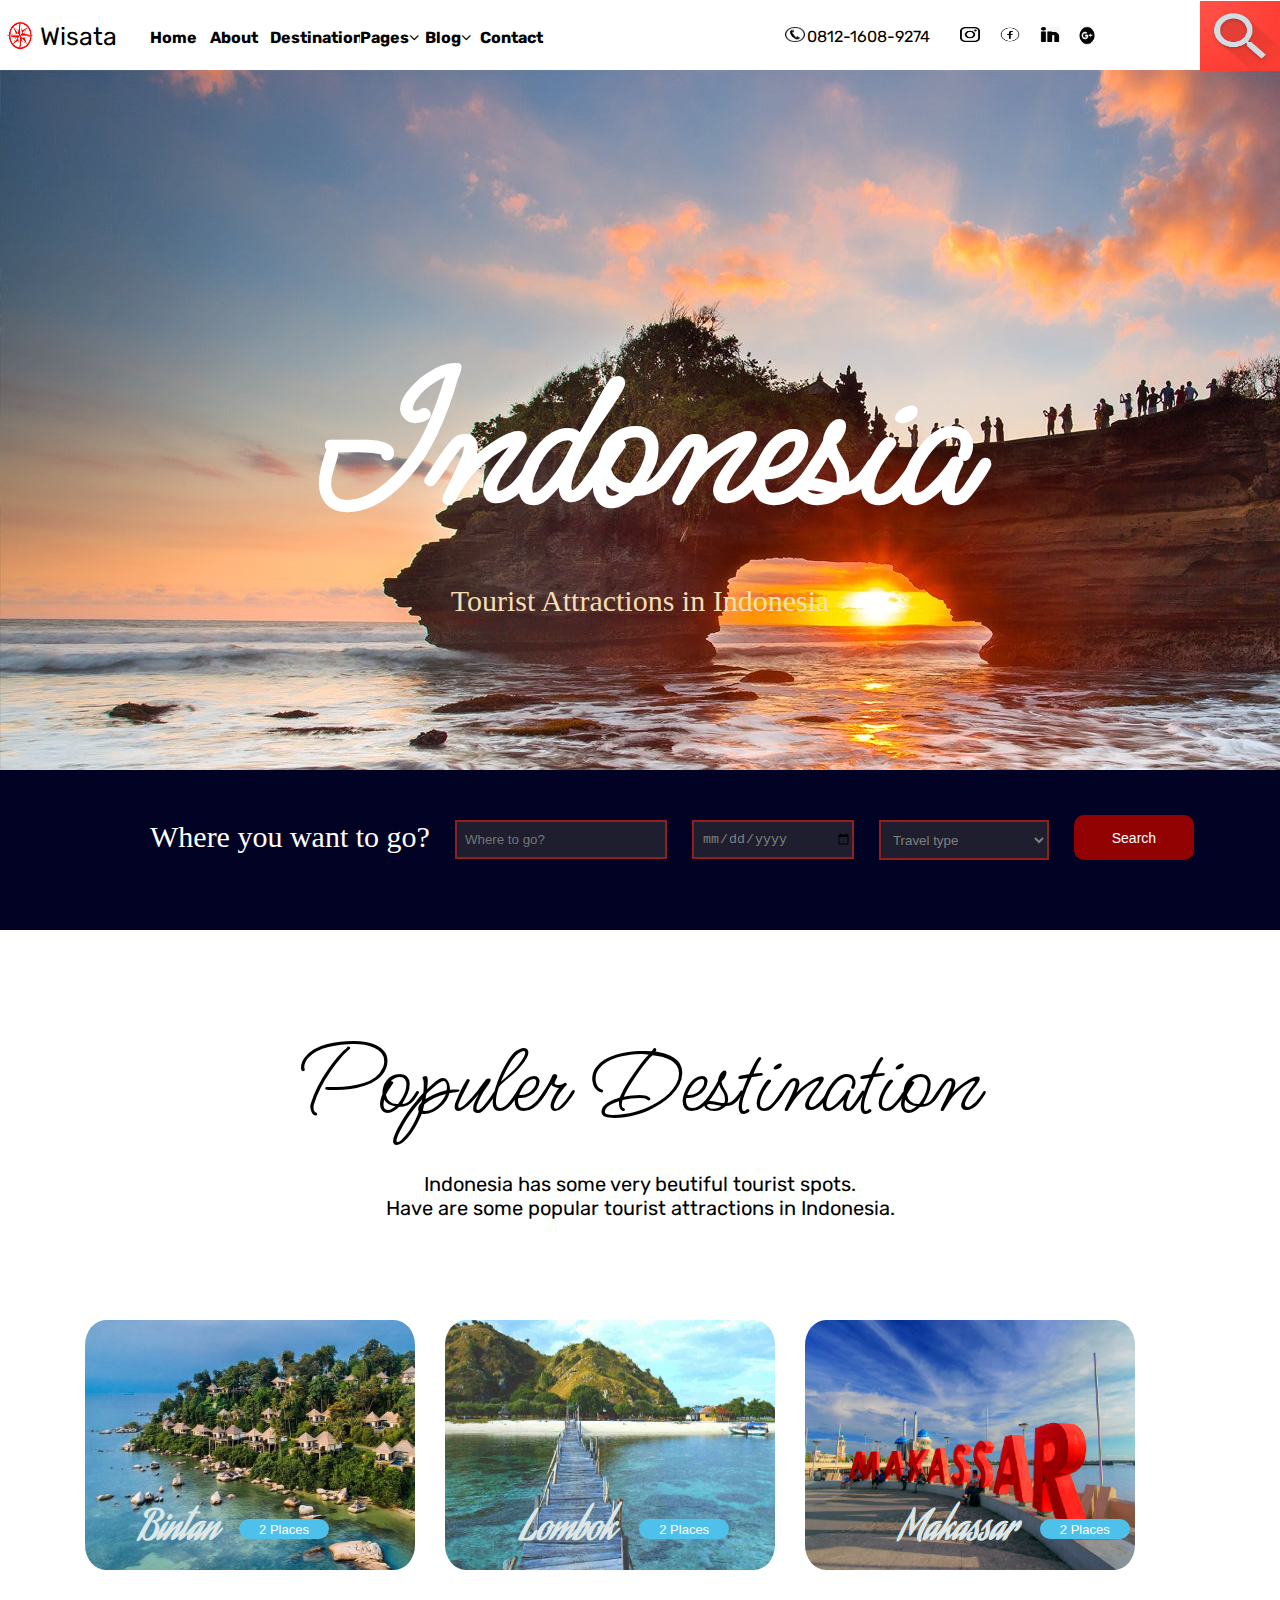
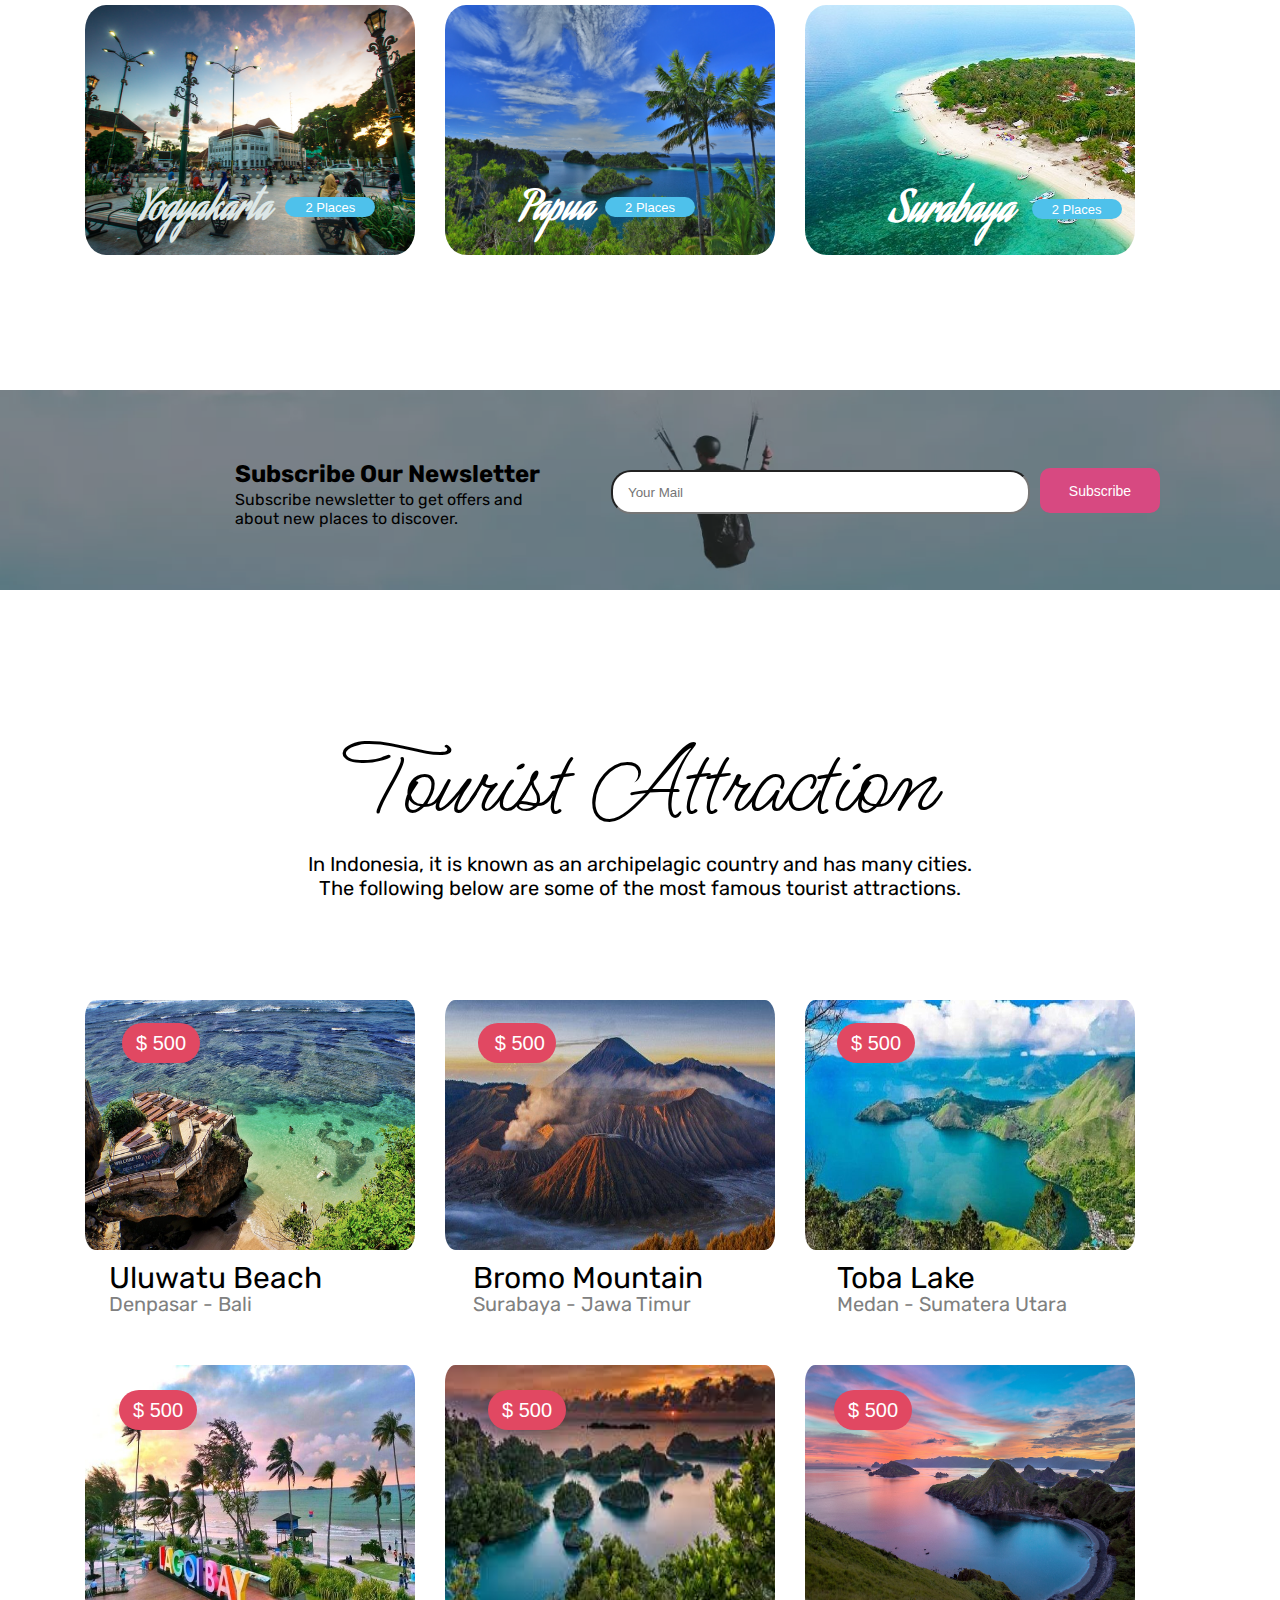
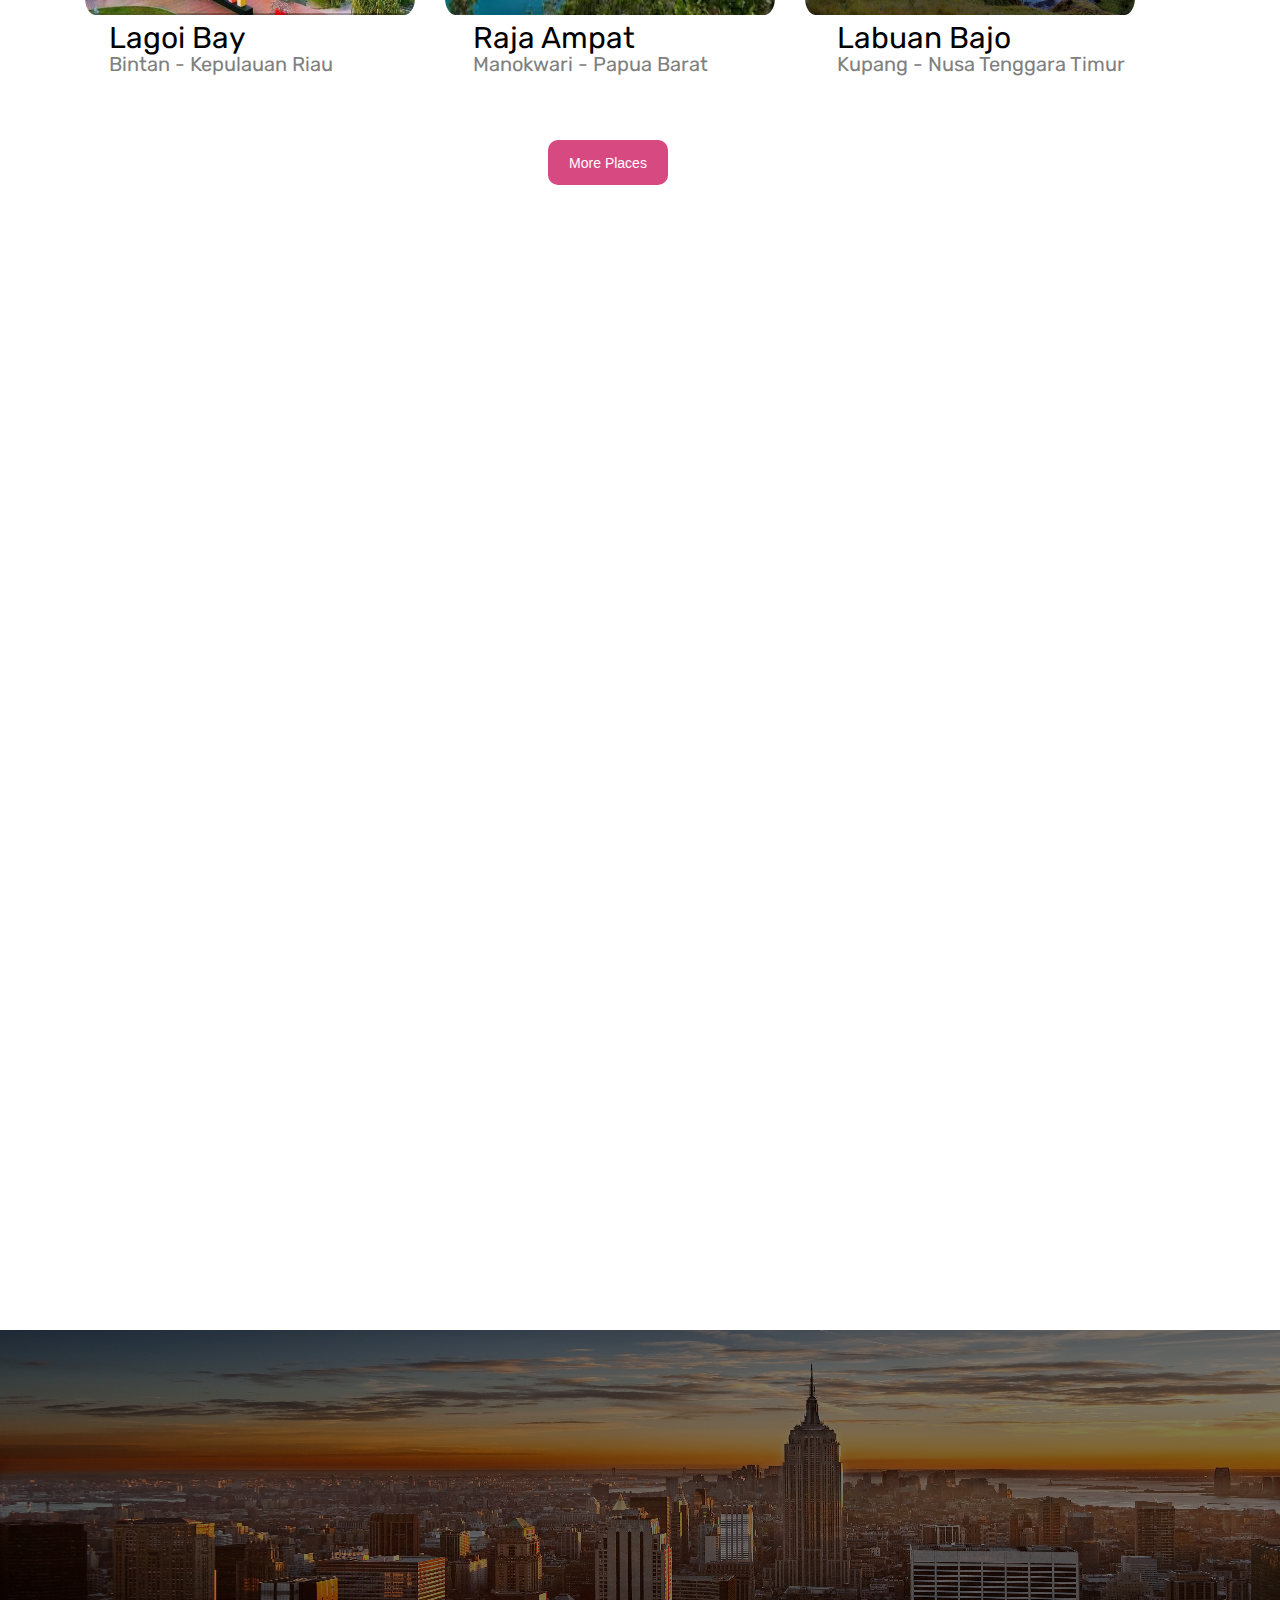
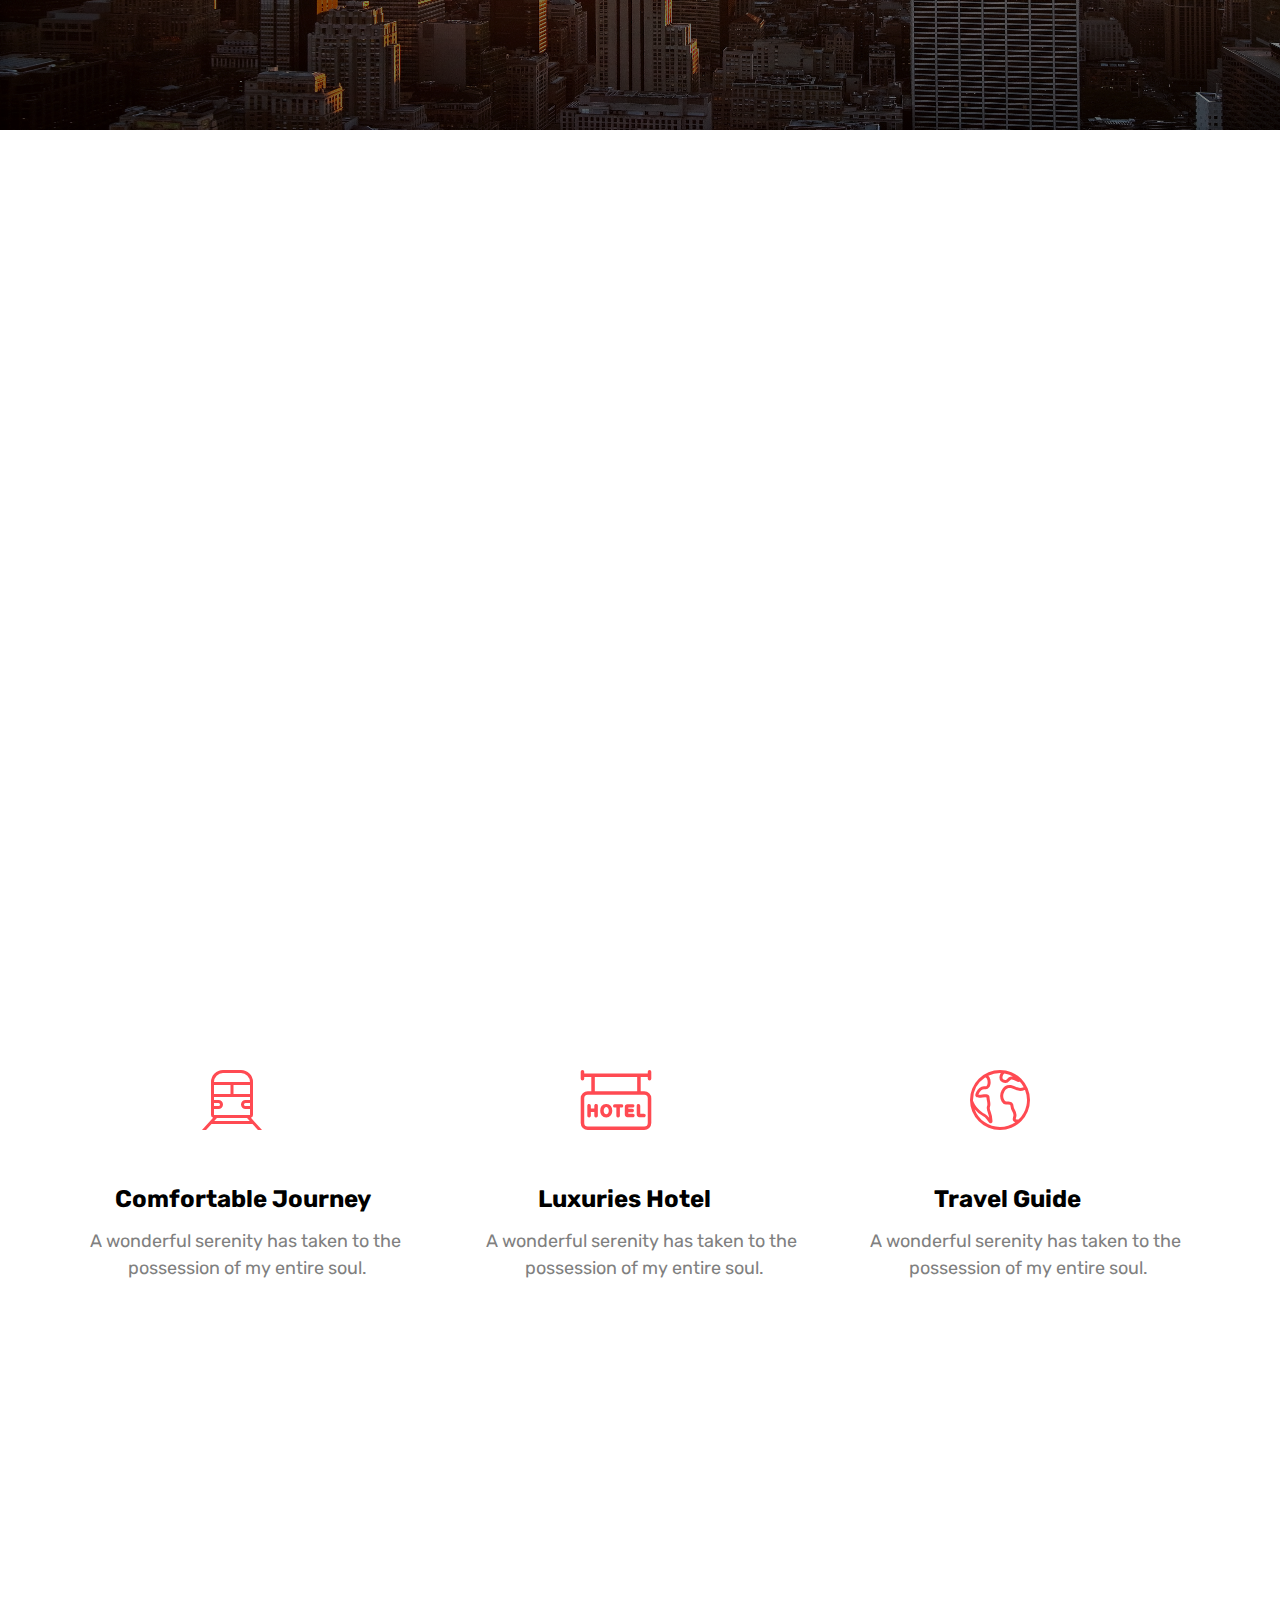
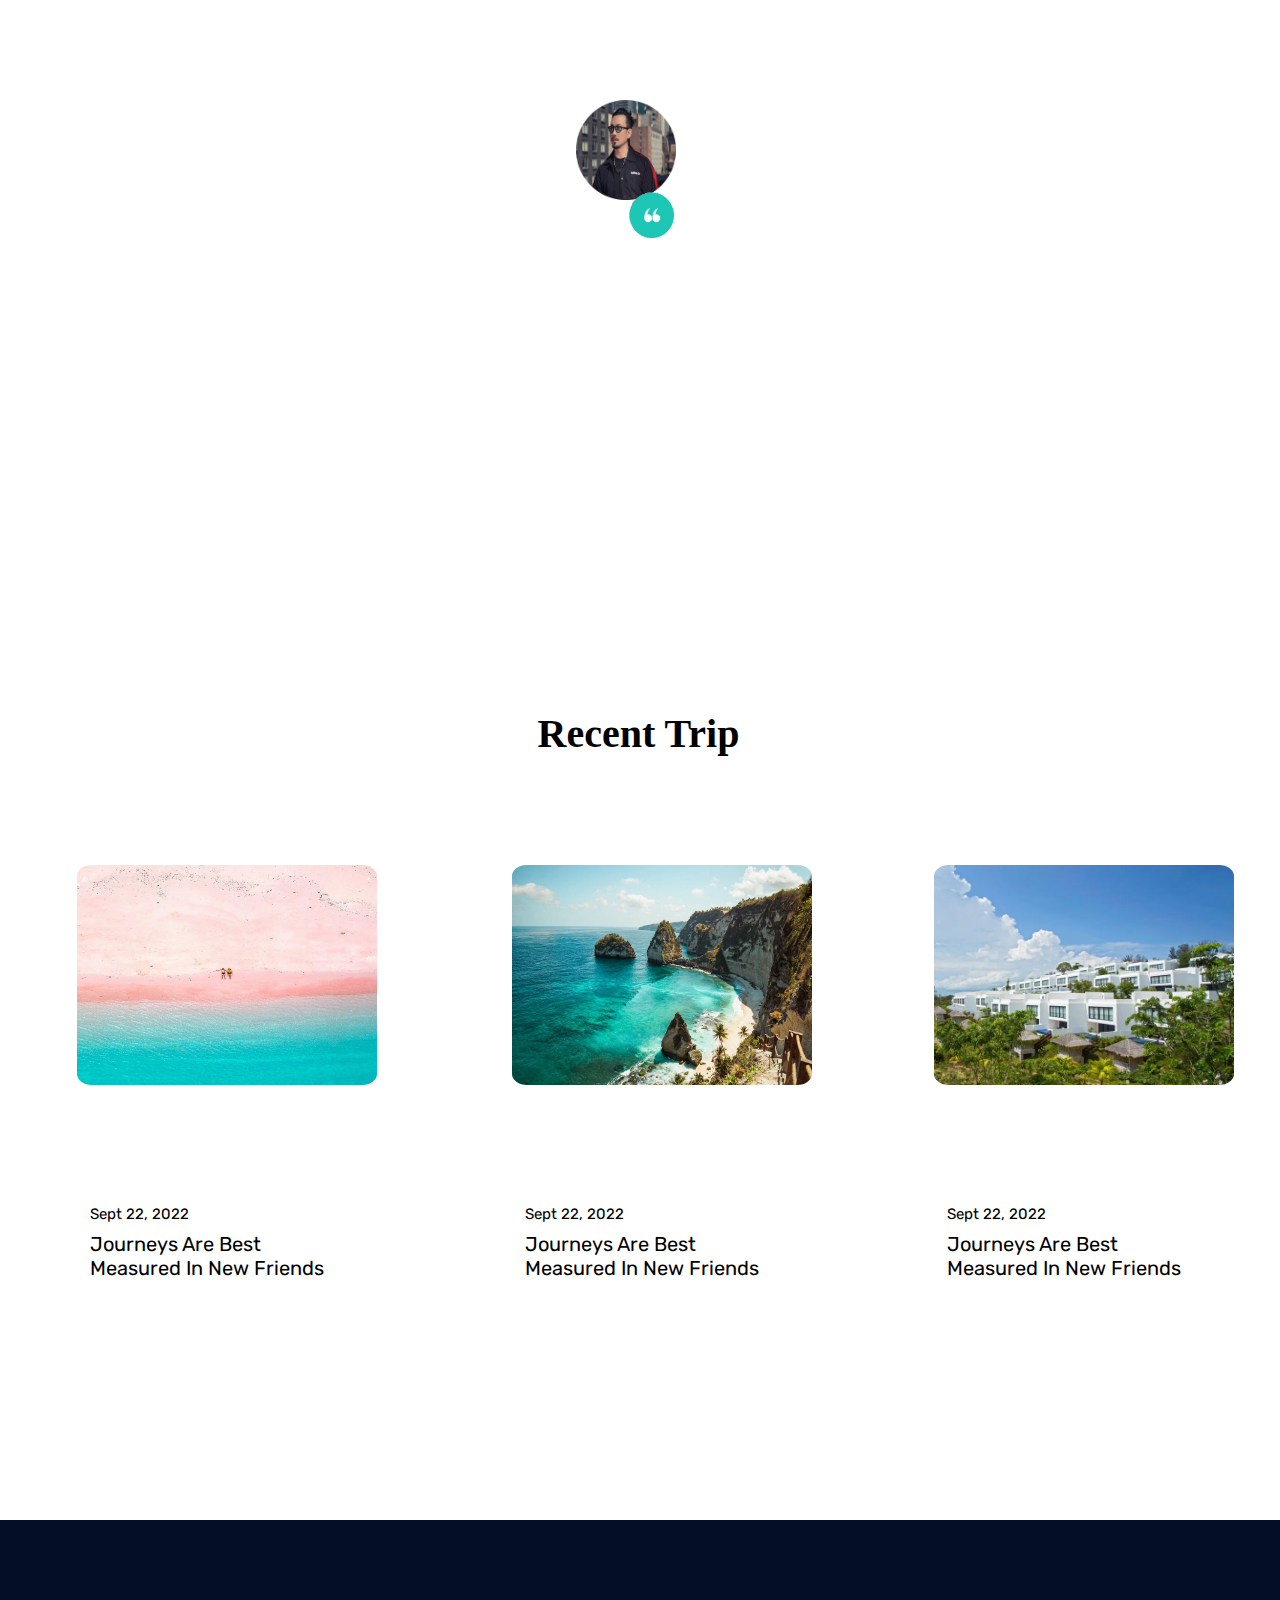
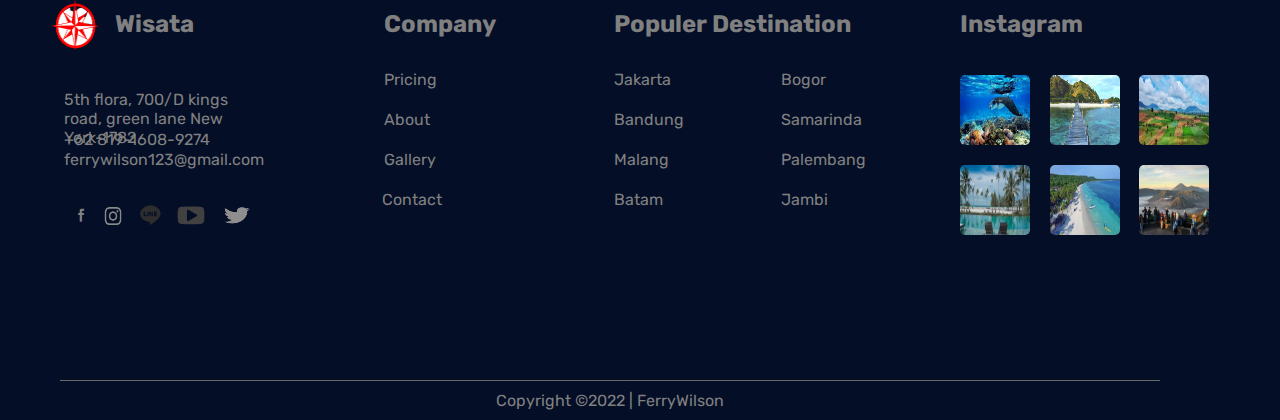
<file: index.html>
<!DOCTYPE html>
<html lang="en">
<html>
    <head>
        <title>FerryWilson</title>
        <link href="logo/skul.png" rel="shortcut icon">
        <meta charset="UTF-8">
        <meta name="viewport" content="width=device-width,initial-scale=1.0">
        <link rel="stylesheet" type="text/css" href="css/uts1.css">
        <link rel="stylesheet" href="https://cdnjs.cloudflare.com/ajax/libs/font-awesome/4.7.0/css/font-awesome.min.css">
    </head>

    <body>
            <nav>
                <ul>  
                    <div class="kiri">
                        <img src="Logo/png-clipart-reticle-youtube-compass-needle-miscellaneous-angle (1).png">
                        <p class="travelo">Wisata</p>
                        <p class="no">0812-1608-9274</p>
                    </div>  

                    <div class="home">
                        <li>
                            <a href="index.html">Home</a>
                        </li>
                    </div> 
                    <div class="about">
                        <li>
                            <a href="about.html">About</a>
                        </li>
                    </div>
                    <div class="destination">
                        <li>
                            <a href="destination.html">Destination</a>
                        </li>
                    </div>
                    <div class="pages">
                        <li>
                            <a>Pages<i class="fa fa-angle-down"></i></a>
                            <ul>
                                <li>
                                    <a class="pgs" href="#">Destinations Details</a>
                                    <a class="pgs" href="#">Elements</a>
                                </li>
                            </ul>
                        </li>
                    </div>
                    <div class="blog">
                        <li>
                            <a>Blog<i class="fa fa-angle-down"></i></a>
                            <ul>
                                <li>
                                    <a class="blg" href="blog.html">Blog</a>
                                    <a class="blg" href="sigleblog.html">Singel-Blog</a>
                                </li>
                            </ul>
                        </li>
                    </div>
                    <div class="contact">
                        <li>
                            <a href="contact.html">Contact</a>
                        </li>
                    </div>
                    <div class="foto">
                        <div class="tp"><img src="Logo/telepon.png" alt=""></div>
                        <div class="ig"><img src="Logo/ig.png" alt=""></div>
                        <div class="fb"><img src="Logo/fb.png" alt=""></div>
                        <div class="in"><img src="Logo/in.png" alt=""></div>
                        <div class="g"><img src="Logo/g.png" alt=""></div>
                     </div>
                     <div class="cari">
                        <a href="#"><img class="search" src="Logo/search.jpg" alt=""></a>
                     </div>
                </ul>
             </nav> 
        <article>
            <div class="depan">
                <div class="bali">
                    <h1>Indonesia</h1>
                </div>
                <p class="text">Tourist Attractions in Indonesia</p>
            </div>

            <div class="where">
                <p>Where you want to go?</p>
                <input type="text" class="inputText" id="wheretogo" placeholder="Where to go?  "name="">
                <input type="date" class="tgl2" placeholder="Date">
                <select name="" id="">
                    <option value="">Travel type</option>
                    <option value="">Some option</option>
                    <option value="">Another option</option>
                </select>
                <input type="submit" value="Search" name="search">
            </div>
                
            <div class="bawah">
                <p class="judul">Populer Destination</p>
                <p class="kata1">
                    Indonesia has some very beutiful tourist spots.
                </p>
                <p class="kata2">
                    Have are some popular tourist attractions in Indonesia.
                </p>
            </div>
            
            <div class="galeri">

            <div class="bin">
                <img class="bintan" src="Galeri Foto/bintan.jpg" alt="">
                <div class="judul2">Bintan</div>
                <div class="tempat">
                    <input type="submit" value="2 Places" name="">
                </div>
            </div>

            <div class="lom">
                <img class="lombok" src="Galeri Foto/lombok3.jpg" alt="">
                <div class="judul2">Lombok</div>
                <div class="tempat">
                    <input type="submit" value="2 Places" name="">
                </div>
            </div>

            <div class="mak">
                <img class="makasar" src="Galeri Foto/makasar.jpg" alt="">
                <div class="judul2">Makassar</div>
                <div class="tempat">
                    <input type="submit" value="2 Places" name="">
                </div>
            </div>

            <div class="jog">
                <img class="jogja" src="Galeri Foto/jogja.png" alt="">
                <div class="judul2">Yogyakarta</div>
                <div class="tempat">
                    <input type="submit" value="2 Places" name="">
                </div>
            </div>

            <div class="pap">
                <img class="papua" src="Galeri Foto/raja.jpg" alt="">
                <div class="judul2">Papua</div>
                <div class="tempat">
                    <input type="submit" value="2 Places" name="">
                </div>
            </div>

            <div class="sur">
                <img class="surabaya" src="Galeri Foto/surabaya.jpg" alt="">
                <div class="judul2">Surabaya</div>
                <div class="tempat">
                    <input type="submit" value="2 Places" name="">
                </div>
            </div>
            </div>
            
            <div class="subscribe">
               <img class="news" src="Logo/news.png">
                <div class="kata3">
                    <p class="kata4">Subscribe Our Newsletter</p>                       
                    <p class="kata5">Subscribe newsletter to get offers and about new places to discover.</p>
                </div>
                <div class="mail">
                    <input type="text"  id="mail" placeholder="Your Mail"name="">
                </div>
                <div class="subcribe2"> 
                    <input type="submit" value="Subscribe" name="search1">
                </div>
            </div>
            
            <div class="bawah2">  
                <p class="place">Tourist Attraction</p>
                <p class="kata6">
                    In Indonesia, it is known as an archipelagic country and has many cities.
                </p>
                <p class="kata7">
                    The following below are some of the most famous tourist attractions.
                </p>
            </div>
            <div class="galeri2">
                <div class="uluwatu">
                        <img class="ulu" src="populer place/uluwatu.png.opdownload" alt="">
                        <p class="wa">Uluwatu Beach</p>
                        <p class="tu">Denpasar - Bali</p>
                    <div class="harga">
                        <input type="submit" value=" $ 500 " name="">
                    </div>
                </div>
                <div class="bromo">
                        <img class="bro" src="populer place/bromo.jpg" alt=" ">
                        <p class="br">Bromo Mountain</p>
                        <p class="mo">Surabaya - Jawa Timur</p>
                    <div class="harga">
                        <input type="submit" value=" $ 500" name="">
                    </div>
                </div>
                <div class="danau">
                        <img class="dan" src="populer place/dt.jpg" alt="">
                        <p class="da">Toba Lake</p>
                        <p class="nau">Medan - Sumatera Utara</p>
                    <div class="harga">
                        <input type="submit" value=" $ 500 " name="">
                    </div>
                </div>
                <div class="lagoi">
                        <img class="lag" src="populer place/lagoi.jpg" alt="">
                        <p class="la">Lagoi Bay</p>
                        <p class="goi">Bintan - Kepulauan Riau</p>
                    <div class="harga">
                        <input type="submit" value=" $ 500 " name="">
                    </div>
                </div>
                <div class="raja">
                        <img class="raj" src="populer place/raja1.jpg" alt="">
                        <p class="ra">Raja Ampat</p>
                        <p class="ja">Manokwari - Papua Barat</p>
                    <div class="harga">
                        <input type="submit" value=" $ 500 " name="">
                    </div>
                </div>
                <div class="labuan">
                        <img class="lab" src="populer place/lb.jpg" alt="">
                        <p class="la">Labuan Bajo</p>
                        <p class="an">Kupang - Nusa Tenggara Timur</p>
                    <div class="harga">
                        <input type="submit" value=" $ 500 " name="">
                    </div>
                </div>
                <div class="more"> 
                    <input type="submit" value="More Places" name="search2">
                </div>
                <div class="vidio">
                    <iframe width="1200px" height="600px" src="https://www.youtube.com/embed/ay-KbtIza4E" title="YouTube video player" frameborder="0" allow="accelerometer; autoplay; clipboard-write; encrypted-media; gyroscope; picture-in-picture" allowfullscreen></iframe>
                </div>
            </div>
            <div class="bawahvidio">
                <div class="mobil">
                    <img src="logo/mobil.svg" alt="">
                    <h2>Comfortable Journey</h2>
                    <p class="mobil1"> A wonderful serenity has taken to the </p>
                    <p class="mobil2"> possession of my entire soul. </p>
                </div>
                <div class="hotel">
                    <img src="logo/hotel.svg" alt="">
                    <h2>Luxuries Hotel</h2>
                    <p class="hotel1"> A wonderful serenity has taken to the </p>
                    <p class="hotel2"> possession of my entire soul. </p>
                </div>
                <div class="bumi">
                    <img src="logo/bumi.svg" alt="">
                    <h2>Travel Guide</h2>
                    <p class="bumi1"> A wonderful serenity has taken to the </p>
                    <p class="bumi2"> possession of my entire soul. </p>
                </div>
            </div>
        <div class="conta">
            <img src="logo/newyork.jpg" alt="">
        </div>
        <div class="bijak">
            <div class="densu">
                <img src="logo/densu.png" alt="">
                <div class="koma">
                    <img src="logo/koma.png" alt="">
                </div>
            </div>
            <div class="katabijak">
                <div class="bijak1">"   The hardest thing is when you fight people's blasphemy but you  
                </div>
                <div class="bijak2"> have to learn to understand them it's much harder than learning to hate them. "</div>
                <h3>
                    - Denny Sumargo
                </h3>
            </div>
        </div>   
        <div class="recent">
            <div class="recent1">
                <h2>Recent Trip</h2>
            </div>
            <div class="trip">  
                <img src="galeri foto/pink.webp" alt="">
                <p class="tanggal1">Sept 22, 2022</p>
                <p class="trip1">Journeys Are Best Measured In New Friends</p>
            </div>
            <div class="trip3">
                <img src="galeri foto/diamond.webp" alt="">
                <p class="tanggal2">Sept 22, 2022</p>
                <p class="trip4">Journeys Are Best Measured In New Friends</p>
            </div>
            <div class="trip5">
                <img src="galeri foto/motigo.webp" alt="">
                <p class="tanggal3">Sept 22, 2022</p>
                <p class="trip6">Journeys Are Best Measured In New Friends</p>
            </div>
        </div>
        </article>
        <footer>
            <div class="foot">
                <div class="alamat">
                    <img src="logo/png-clipart-reticle-youtube-compass-needle-miscellaneous-angle (1).png" alt="">
                    <h2>Wisata</h2>
                    <p class="alamat1">5th flora, 700/D kings road, green
                        lane New York-1782</p>
                    <div class="nohp">
                        <a href="#">+62 819-1608-9274</a>
                    </div>
                    <div class="email">
                        <a href="#">ferrywilson123@gmail.com</a>
                    </div>
                <div class="logos">
                    <div class="logo1">
                        <a href="#"><img src="logo/fbb.png" alt=""></a>
                    </div>
                    <div class="logo2"> 
                        <a href="#"><img src="logo/ins.png" alt=""></a>
                    </div>
                    <div class="logo3">
                        <a href="#"><img src="logo/line (2).png" alt=""></a>
                    </div>
                    <div class="logo4">
                        <a href="#"><img src="logo/yt.png" alt=""></a>
                    </div>
                    <div class="logo5">
                        <a href="#"><img src="logo/twit.png" alt=""></a>
                    </div>
                </div>
                </div>
                <div class="company">
                    <div class="com">
                        <h2>Company</h2>
                    </div>
                    <div class="pricing">
                        <a href="#">Pricing</a>
                    </div>
                    <div class="about1">
                        <a href="#">About</a>
                    </div>
                    <div class="gallery">
                        <a href="#">Gallery</a>
                    </div>
                    <div class="contact1">
                        <a href="#">Contact</a>
                    </div>
                </div>
                <div class="destination1">
                    <div class="desti">
                        <h2>Populer Destination</h2>
                    </div>
                    <div class="jakarta">
                        <a href="#">Jakarta</a>
                    </div>
                    <div class="bandung">
                        <a href="#">Bandung</a>
                    </div>
                    <div class="malang">
                        <a href="#">Malang</a>
                    </div>
                    <div class="batam">
                        <a href="#">Batam</a>
                    </div>
                    <div class="bogor">
                        <a href="#">Bogor</a>
                    </div>
                    <div class="samarinda">
                        <a href="#">Samarinda</a>
                    </div>
                    <div class="palembang">
                        <a href="#">Palembang</a>
                    </div>
                    <div class="jambi">
                        <a href="#">Jambi</a>
                    </div>
                </div>
                <div class="instagram">
                    <div class="ins">
                        <h2>Instagram</h2>
                    </div>
                    <div class="foto1">
                        <a href="#"><img src="galeri foto/raja2.jpg" alt=""></a>
                    </div>
                    <div class="foto2">
                        <a href="#"><img src="galeri foto/lombok3.jpg" alt=""></a>
                    </div>
                    <div class="foto3">
                        <a href="#"><img src="galeri foto/manado2.jpg" alt=""></a>
                    </div>
                    <div class="foto4">
                        <a href="#"><img src="galeri foto/bintan2.jpg" alt=""></a>
                    </div>
                    <div class="foto5">
                        <a href="#"><img src="galeri foto/makasar2.jpeg" alt=""></a>
                    </div>
                    <div class="foto6">
                        <a href="#"><img src="galeri foto/surabaya2.jpg" alt=""></a>
                    </div>
                </div>
                <div class="copy">
                    <p>Copyright &copy;2022 | FerryWilson</p>
                </div>
            </div>
        </footer>
</body>
</html>
</file>
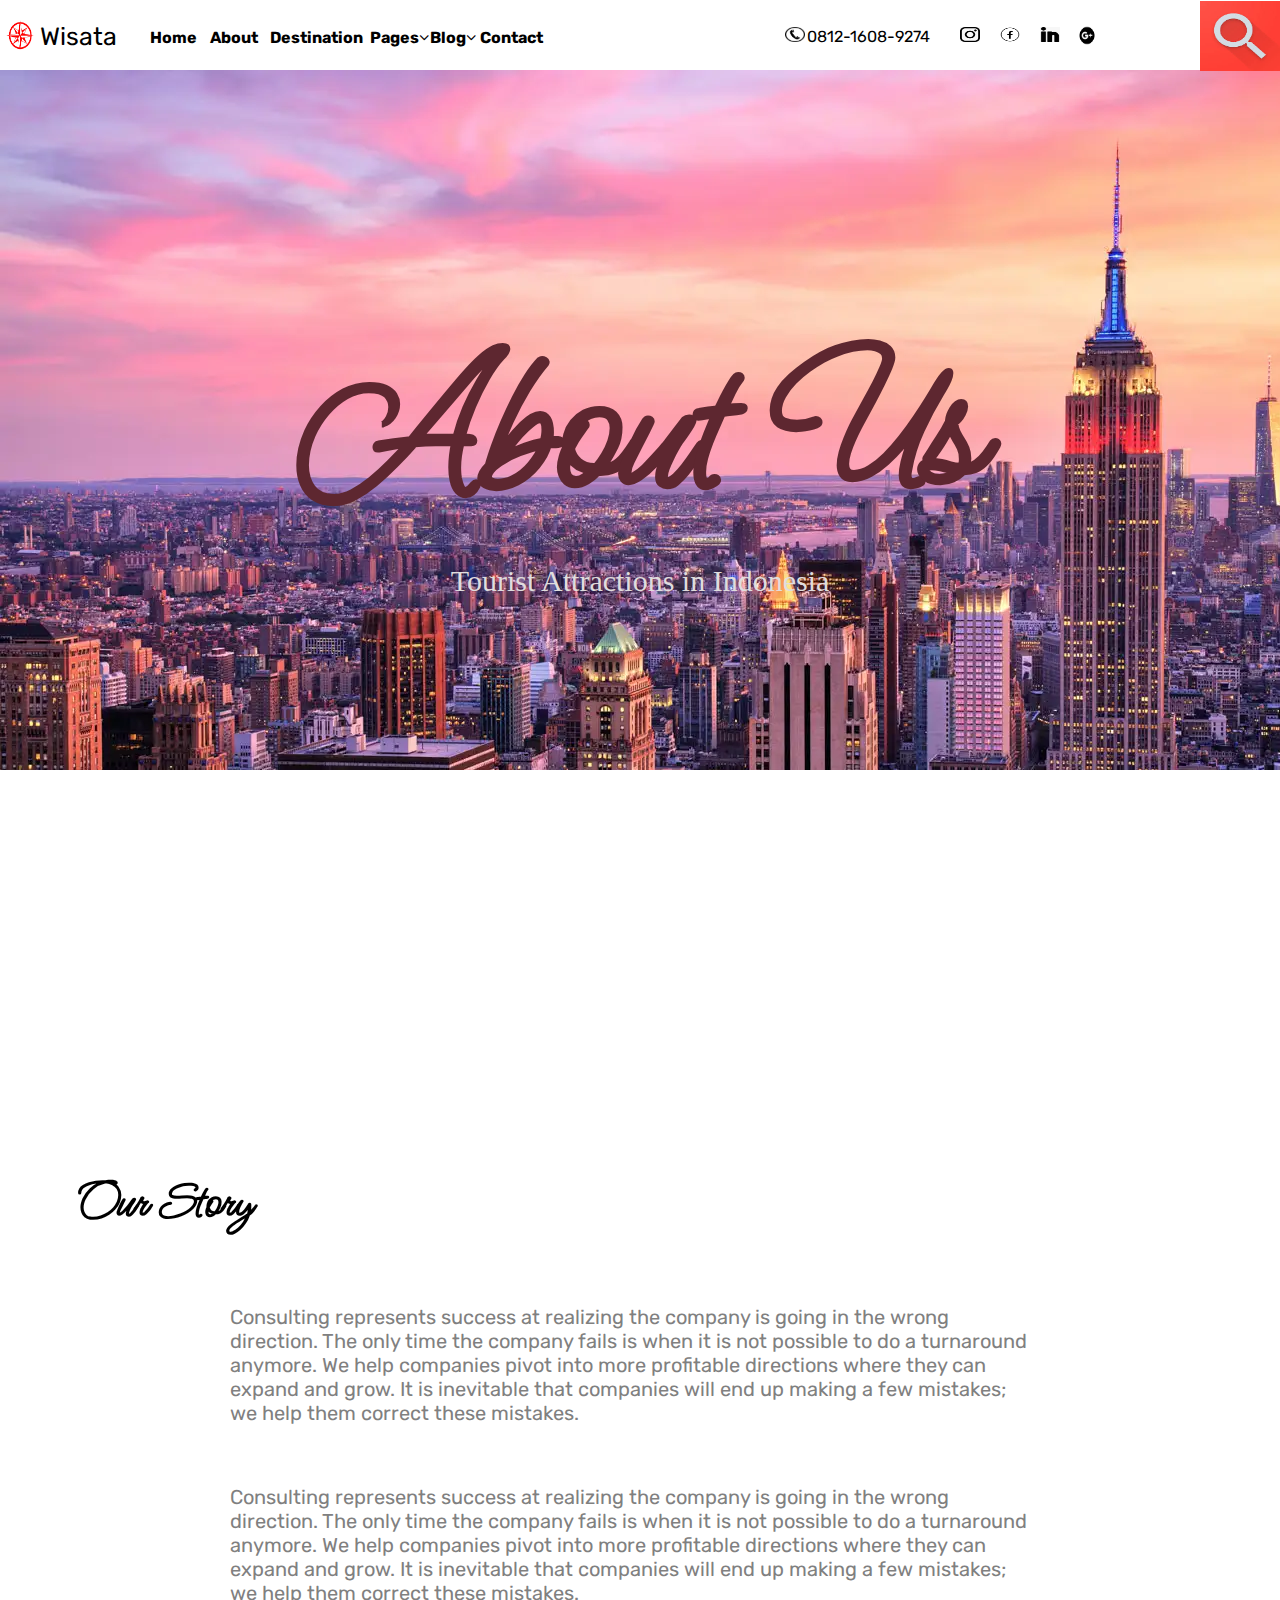
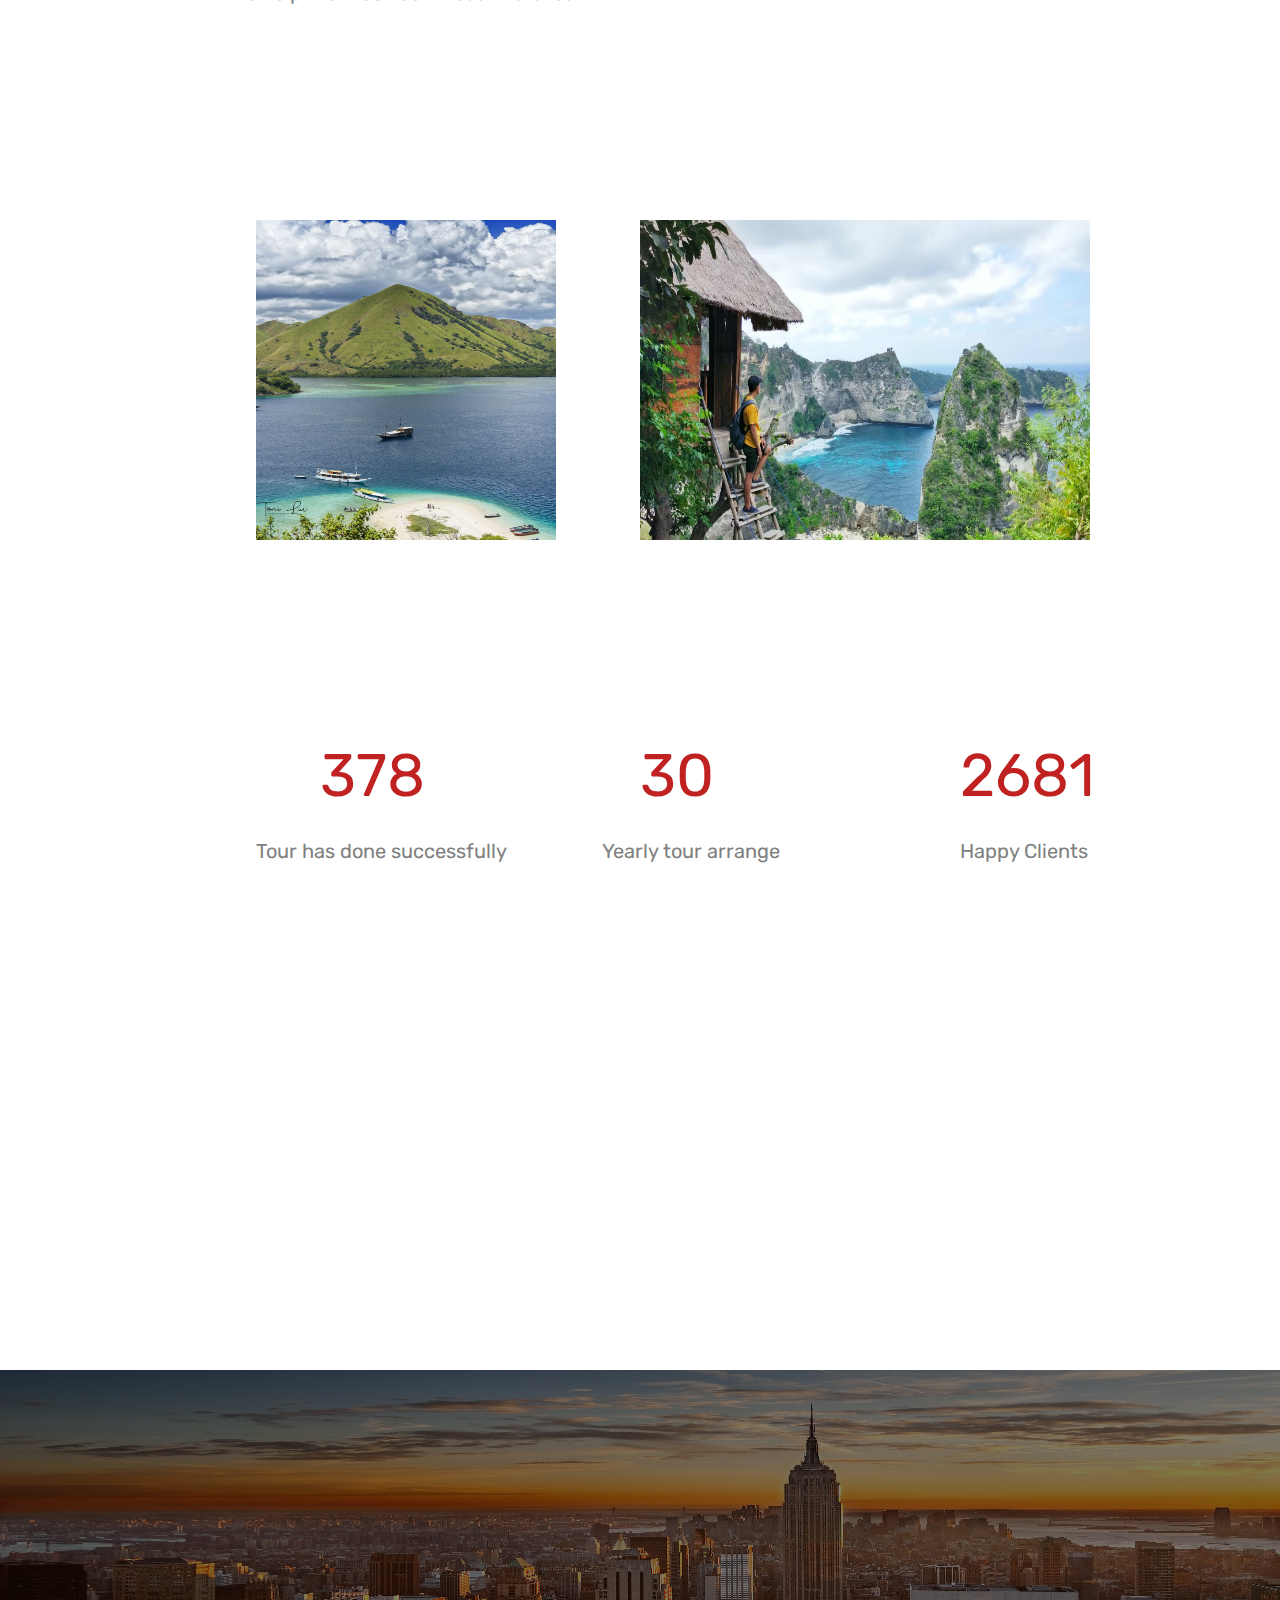
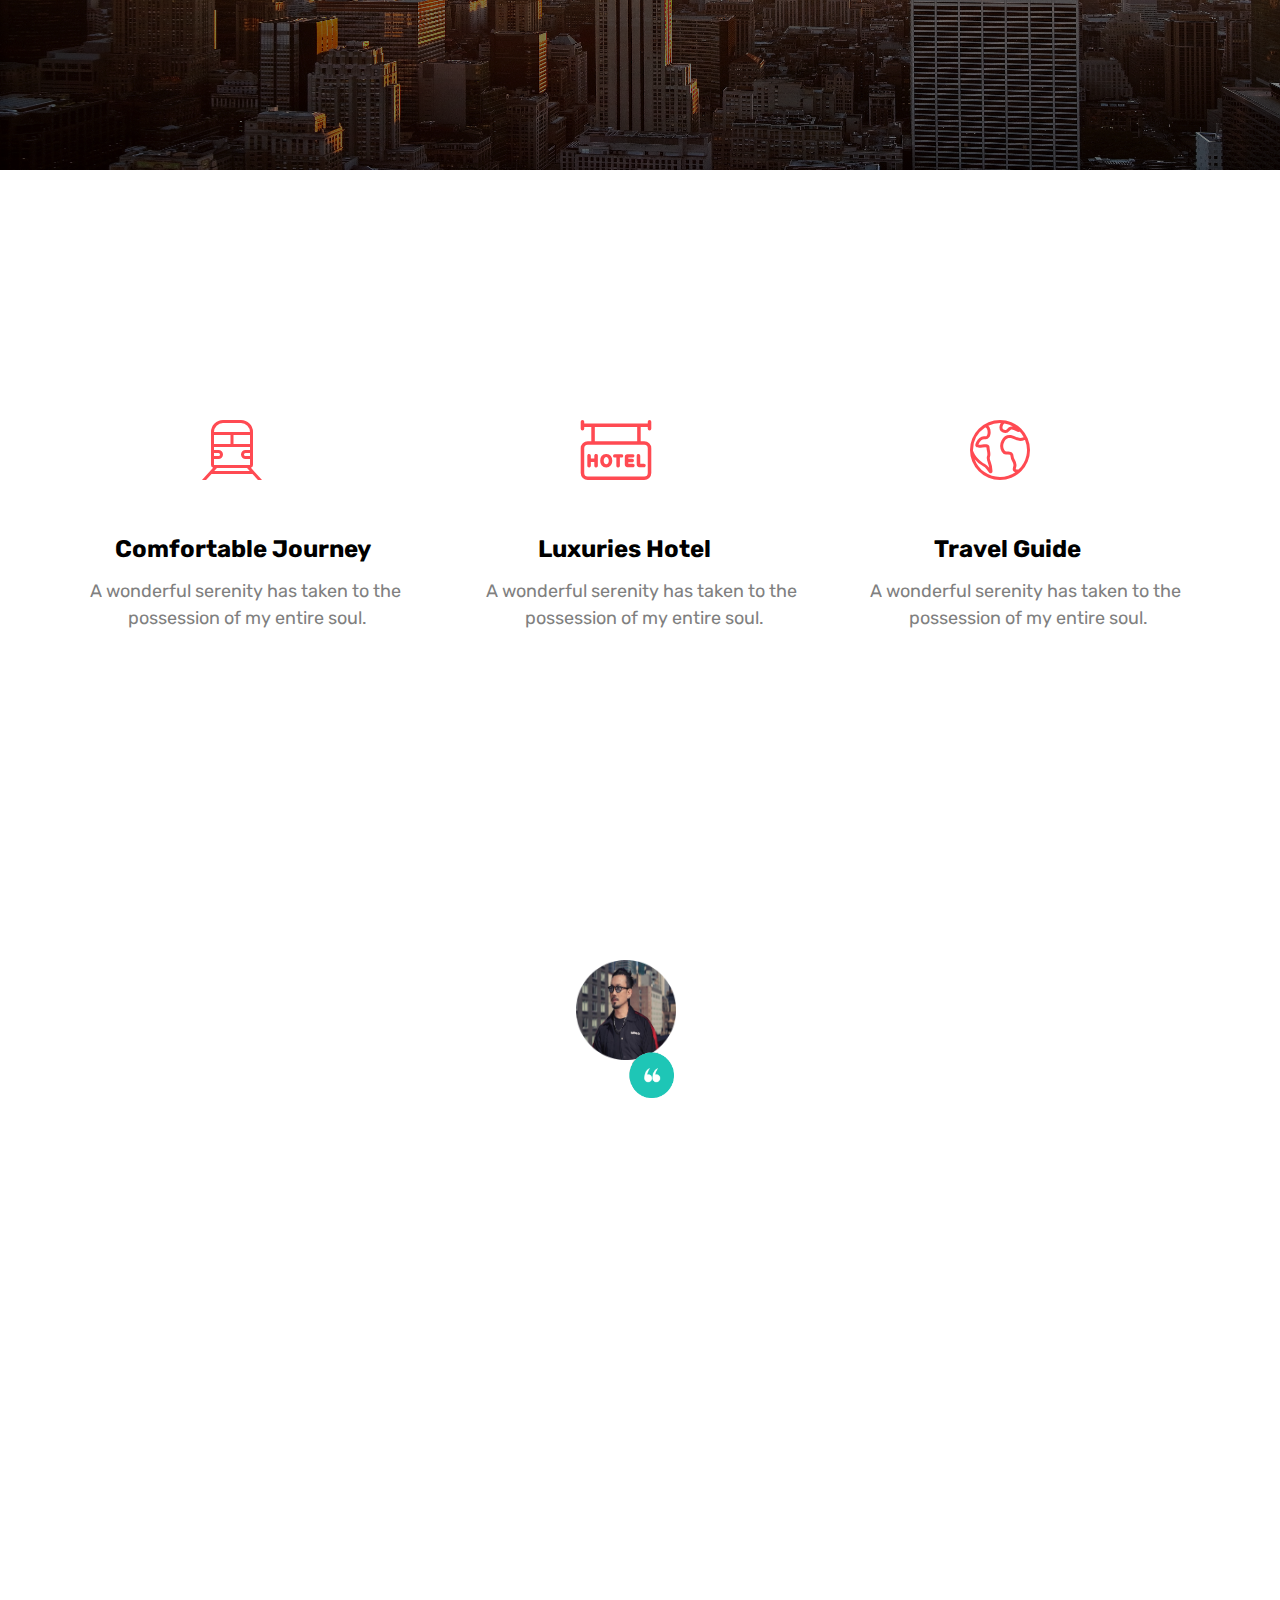
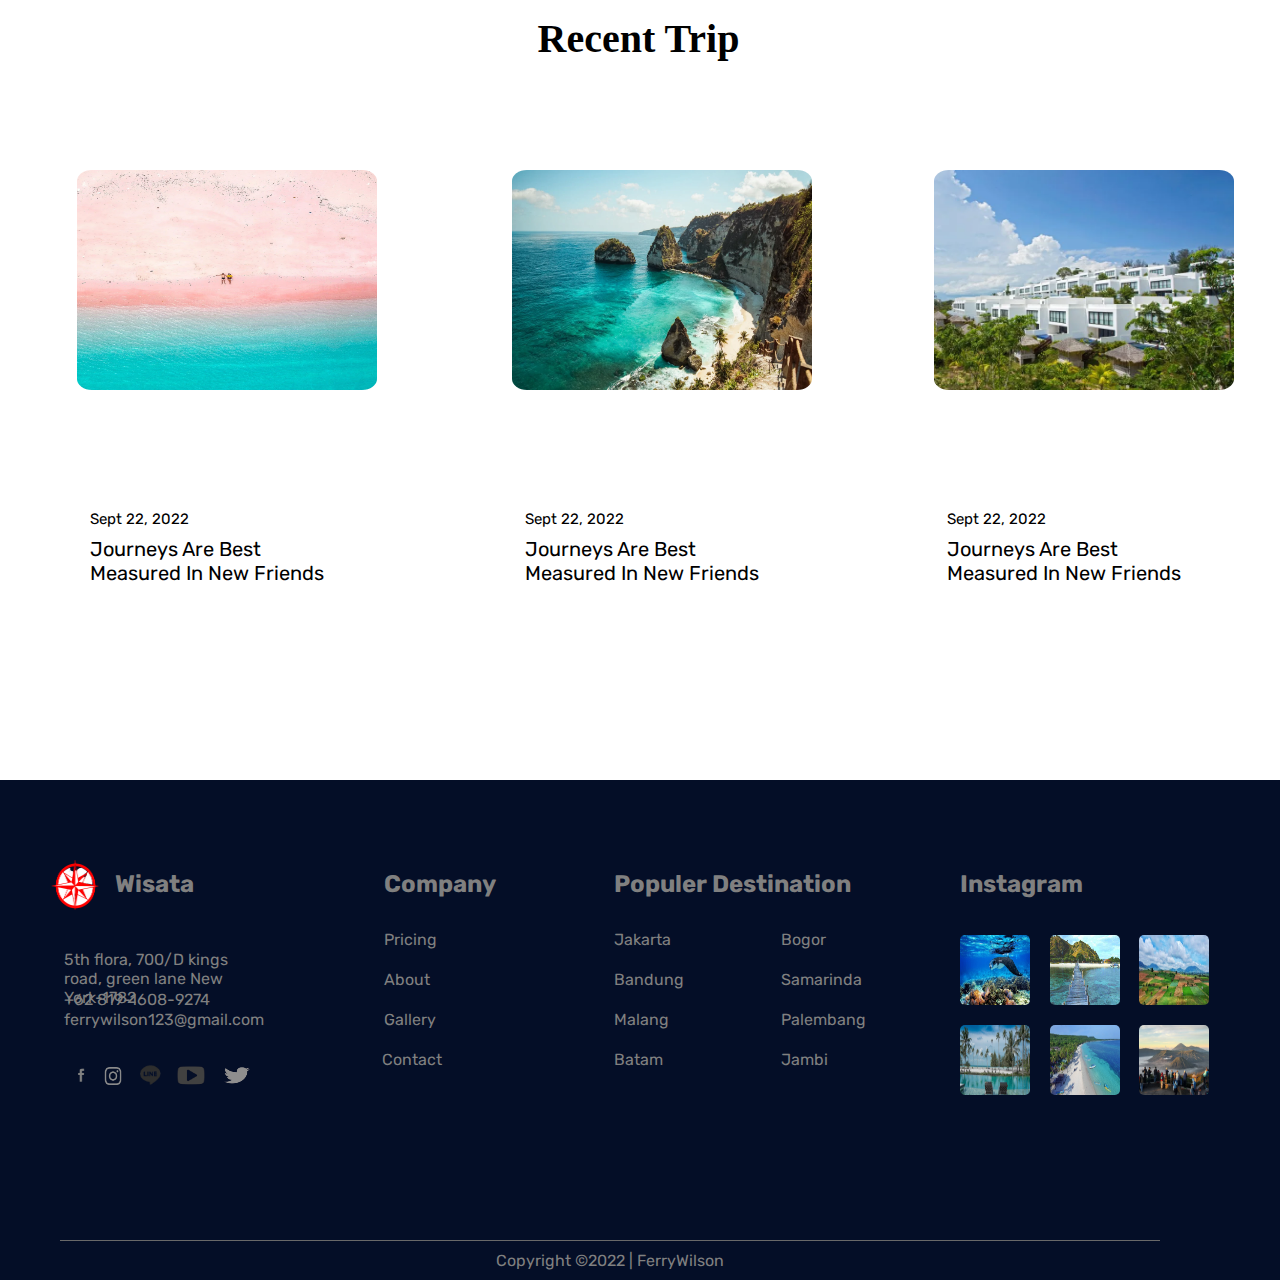
<file: about.html>
<!DOCTYPE html>
<html lang="en">
<html>
    <head>
        <title>FerryWilson</title>
        <link href="logo/skul.png" rel="shortcut icon">
        <meta charset="UTF-8">
        <meta name="viewport" content="width=device-width,initial-scale=1.0">
        <link rel="stylesheet" type="text/css" href="css/about.css">
        <link rel="stylesheet" href="https://cdnjs.cloudflare.com/ajax/libs/font-awesome/4.7.0/css/font-awesome.min.css">
    </head>

    <body>
            <nav>
                <ul>  
                    <div class="kiri">
                        <img src="Logo/png-clipart-reticle-youtube-compass-needle-miscellaneous-angle (1).png">
                        <p class="travelo">Wisata</p>
                        <p class="no">0812-1608-9274</p>
                    </div>  

                    <div class="home">
                        <li>
                            <a href="index.html">Home</a>
                        </li>
                    </div> 
                    <div class="about">
                        <li>
                            <a href="about.html">About</a>
                        </li>
                    </div>
                    <div class="destination">
                        <li>
                            <a href="destination.html">Destination</a>
                        </li>
                    </div>
                    <div class="pages">
                        <li>
                            <a>Pages<i class="fa fa-angle-down"></i></a>
                            <ul>
                                <li>
                                    <a class="pgs" href="#">Destinations Details</a>
                                    <a class="pgs" href="#">Elements</a>
                                </li>
                            </ul>
                        </li>
                    </div>
                    <div class="blog">
                        <li>
                            <a>Blog<i class="fa fa-angle-down"></i></a>
                            <ul>
                                <li>
                                    <a class="blg" href="blog.html">Blog</a>
                                    <a class="blg" href="sigleblog.html">Singel-Blog</a>
                                </li>
                            </ul>
                        </li>
                    </div>
                    <div class="contact">
                        <li>
                            <a href="contact.html">Contact</a>
                        </li>
                    </div>
                    <div class="foto">
                        <div class="tp"><img src="Logo/telepon.png" alt=""></div>
                        <div class="ig"><img src="Logo/ig.png" alt=""></div>
                        <div class="fb"><img src="Logo/fb.png" alt=""></div>
                        <div class="in"><img src="Logo/in.png" alt=""></div>
                        <div class="g"><img src="Logo/g.png" alt=""></div>
                     </div>
                     <div class="cari">
                        <a href="#"><img class="search" src="Logo/search.jpg" alt=""></a>
                     </div>
                </ul>
             </nav> 
    <article>
        <div class="depan">
            <div class="about1">
                <h1>About Us</h1>
            </div>
            <p class="text">Tourist Attractions in Indonesia</p>
        </div>
        <div class="story">
            <p class="our">Our Story</p>
            <p class="story1">Consulting represents success at realizing the company is going in the wrong direction. The only time the company fails is when it is not possible to do a turnaround anymore. We help companies pivot into more profitable directions where they can expand and grow. It is inevitable that companies will end up making a few mistakes; we help them correct these mistakes.</p>
            <p class="story2">Consulting represents success at realizing the company is going in the wrong direction. The only time the company fails is when it is not possible to do a turnaround anymore. We help companies pivot into more profitable directions where they can expand and grow. It is inevitable that companies will end up making a few mistakes; we help them correct these mistakes.
            </p>
        </div>
        <div class="bawahstory">
            <div class="nice1">
                <img src="galeri foto/nice1.jpeg" alt="">
            </div>
            <div class="nice2">
                <img src="galeri foto/nice2.jpeg" alt="">
            </div>
            <div class="katanya">
                <p class="angka1">378</p>
                <p class="angka2">30</p>
                <p class="angka3">2681</p>
                <p class="kata1">Tour has done successfully</p>
                <p class="kata2">Yearly tour arrange</p>
                <p class="kata3">Happy Clients</p>
            </div>
        </div>
        <div class="vidio">
            <iframe width="1200px" height="600px" src="https://www.youtube.com/embed/ay-KbtIza4E" title="YouTube video player" frameborder="0" allow="accelerometer; autoplay; clipboard-write; encrypted-media; gyroscope; picture-in-picture" allowfullscreen></iframe>
        </div>
        <div class="bawahvidio">
            <div class="mobil">
                <img src="logo/mobil.svg" alt="">
                <h2>Comfortable Journey</h2>
                <p class="mobil1"> A wonderful serenity has taken to the </p>
                <p class="mobil2"> possession of my entire soul. </p>
            </div>
            <div class="hotel">
                <img src="logo/hotel.svg" alt="">
                <h2>Luxuries Hotel</h2>
                <p class="hotel1"> A wonderful serenity has taken to the </p>
                <p class="hotel2"> possession of my entire soul. </p>
            </div>
            <div class="bumi">
                <img src="logo/bumi.svg" alt="">
                <h2>Travel Guide</h2>
                <p class="bumi1"> A wonderful serenity has taken to the </p>
                <p class="bumi2"> possession of my entire soul. </p>
            </div>
        </div>
        <div class="conta">
            <img src="logo/newyork.jpg" alt="">
        </div>
        <div class="bijak">
            <div class="densu">
                <img src="logo/densu.png" alt="">
                <div class="koma">
                    <img src="logo/koma.png" alt="">
                </div>
            </div>
            <div class="katabijak">
                <div class="bijak1">"   The hardest thing is when you fight people's blasphemy but you  
                </div>
                <div class="bijak2"> have to learn to understand them it's much harder than learning to hate them. "</div>
                <h3>
                    - Denny Sumargo
                </h3>
            </div>
        </div>   
        <div class="recent">
            <div class="recent1">
                <h2>Recent Trip</h2>
            </div>
            <div class="trip">  
                <img src="galeri foto/pink.webp" alt="">
                <p class="tanggal1">Sept 22, 2022</p>
                <p class="trip1">Journeys Are Best Measured In New Friends</p>
            </div>
            <div class="trip3">
                <img src="galeri foto/diamond.webp" alt="">
                <p class="tanggal2">Sept 22, 2022</p>
                <p class="trip4">Journeys Are Best Measured In New Friends</p>
            </div>
            <div class="trip5">
                <img src="galeri foto/motigo.webp" alt="">
                <p class="tanggal3">Sept 22, 2022</p>
                <p class="trip6">Journeys Are Best Measured In New Friends</p>
            </div>
        </div>
    </article>
    <footer>
        <div class="foot">
            <div class="alamat">
                <img src="logo/png-clipart-reticle-youtube-compass-needle-miscellaneous-angle (1).png" alt="">
                <h2>Wisata</h2>
                <p class="alamat1">5th flora, 700/D kings road, green
                    lane New York-1782</p>
                <div class="nohp">
                    <a href="#">+62 819-1608-9274</a>
                </div>
                <div class="email">
                    <a href="#">ferrywilson123@gmail.com</a>
                </div>
            <div class="logos">
                <div class="logo1">
                    <a href="#"><img src="logo/fbb.png" alt=""></a>
                </div>
                <div class="logo2"> 
                    <a href="#"><img src="logo/ins.png" alt=""></a>
                </div>
                <div class="logo3">
                    <a href="#"><img src="logo/line (2).png" alt=""></a>
                </div>
                <div class="logo4">
                    <a href="#"><img src="logo/yt.png" alt=""></a>
                </div>
                <div class="logo5">
                    <a href="#"><img src="logo/twit.png" alt=""></a>
                </div>
            </div>
            </div>
            <div class="company">
                <div class="com">
                    <h2>Company</h2>
                </div>
                <div class="pricing">
                    <a href="#">Pricing</a>
                </div>
                <div class="about2">
                    <a href="#">About</a>
                </div>
                <div class="gallery">
                    <a href="#">Gallery</a>
                </div>
                <div class="contact1">
                    <a href="#">Contact</a>
                </div>
            </div>
            <div class="destination1">
                <div class="desti">
                    <h2>Populer Destination</h2>
                </div>
                <div class="jakarta">
                    <a href="#">Jakarta</a>
                </div>
                <div class="bandung">
                    <a href="#">Bandung</a>
                </div>
                <div class="malang">
                    <a href="#">Malang</a>
                </div>
                <div class="batam">
                    <a href="#">Batam</a>
                </div>
                <div class="bogor">
                    <a href="#">Bogor</a>
                </div>
                <div class="samarinda">
                    <a href="#">Samarinda</a>
                </div>
                <div class="palembang">
                    <a href="#">Palembang</a>
                </div>
                <div class="jambi">
                    <a href="#">Jambi</a>
                </div>
            </div>
            <div class="instagram">
                <div class="ins">
                    <h2>Instagram</h2>
                </div>
                <div class="foto1">
                    <a href="#"><img src="galeri foto/raja2.jpg" alt=""></a>
                </div>
                <div class="foto2">
                    <a href="#"><img src="galeri foto/lombok3.jpg" alt=""></a>
                </div>
                <div class="foto3">
                    <a href="#"><img src="galeri foto/manado2.jpg" alt=""></a>
                </div>
                <div class="foto4">
                    <a href="#"><img src="galeri foto/bintan2.jpg" alt=""></a>
                </div>
                <div class="foto5">
                    <a href="#"><img src="galeri foto/makasar2.jpeg" alt=""></a>
                </div>
                <div class="foto6">
                    <a href="#"><img src="galeri foto/surabaya2.jpg" alt=""></a>
                </div>
            </div>
            <div class="copy">
                <p>Copyright &copy;2022 | FerryWilson</p>
            </div>
        </div>
    </footer>
</body>
</file>
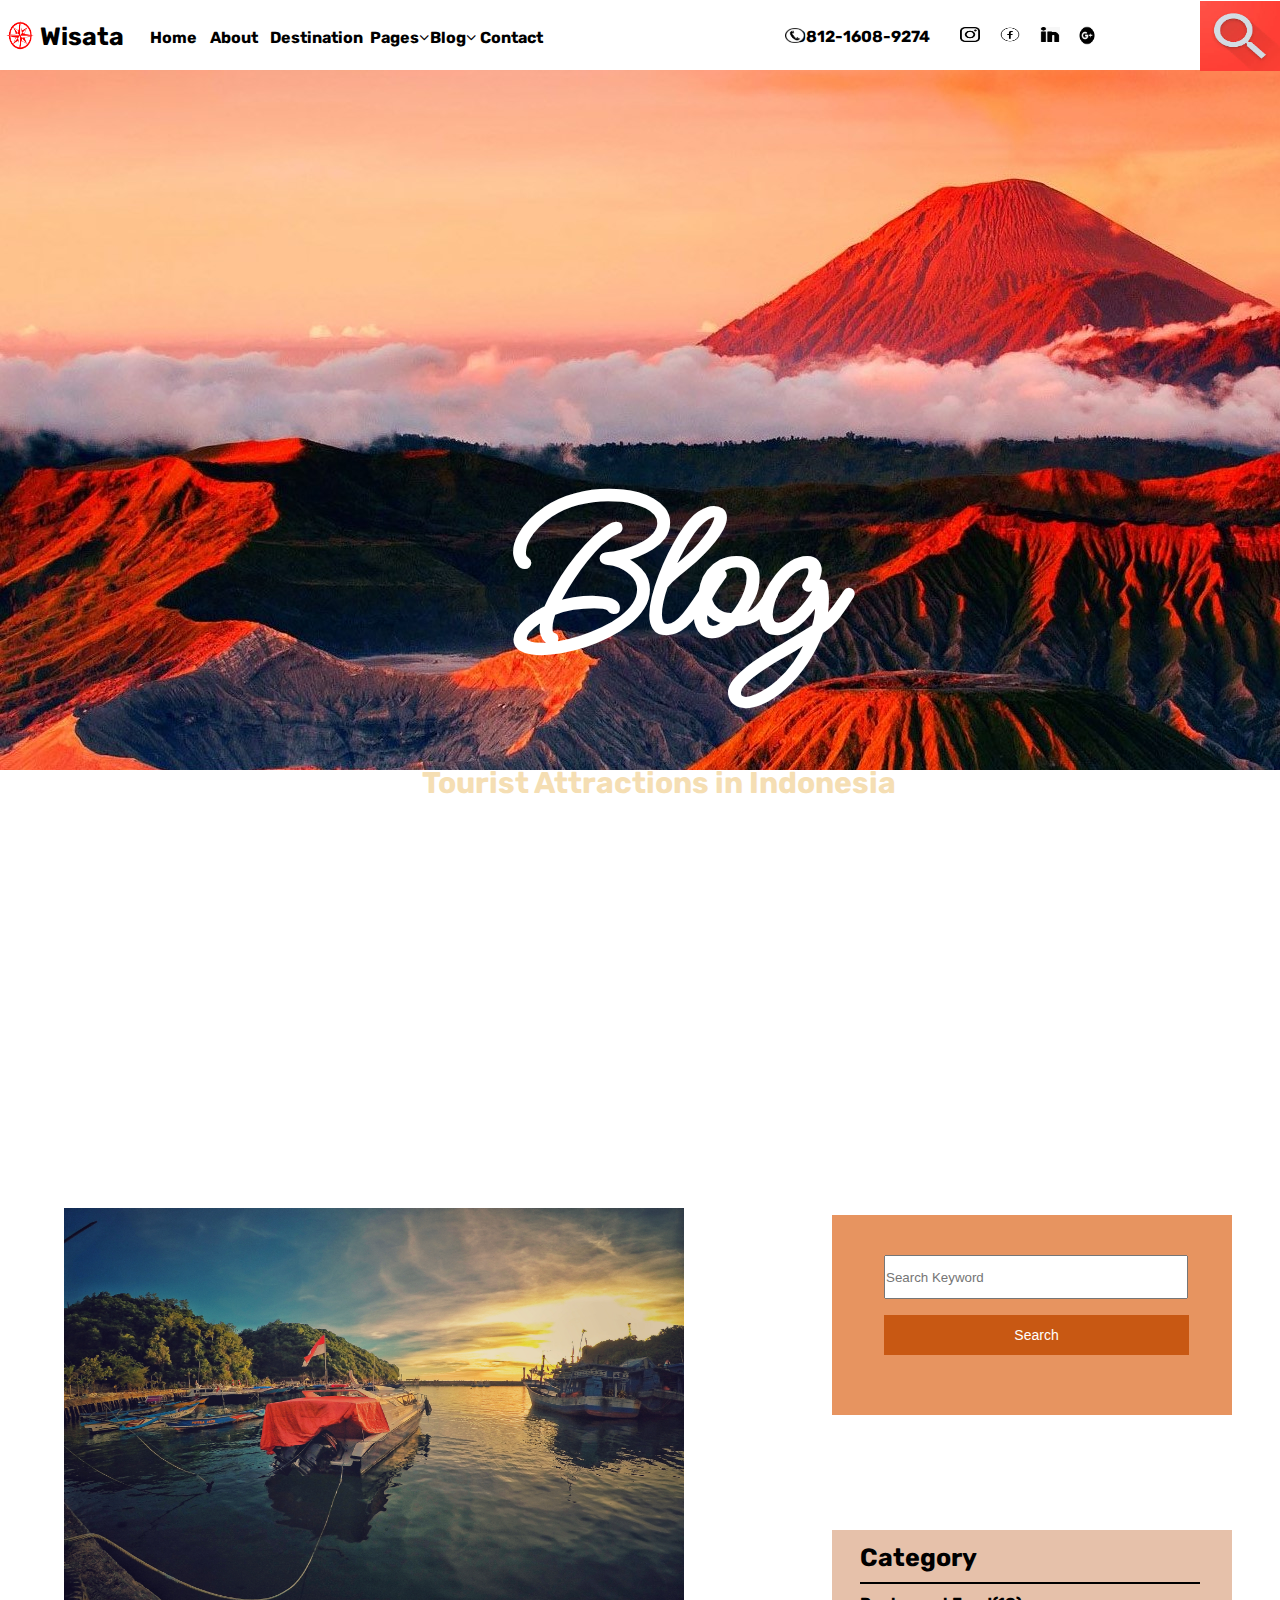
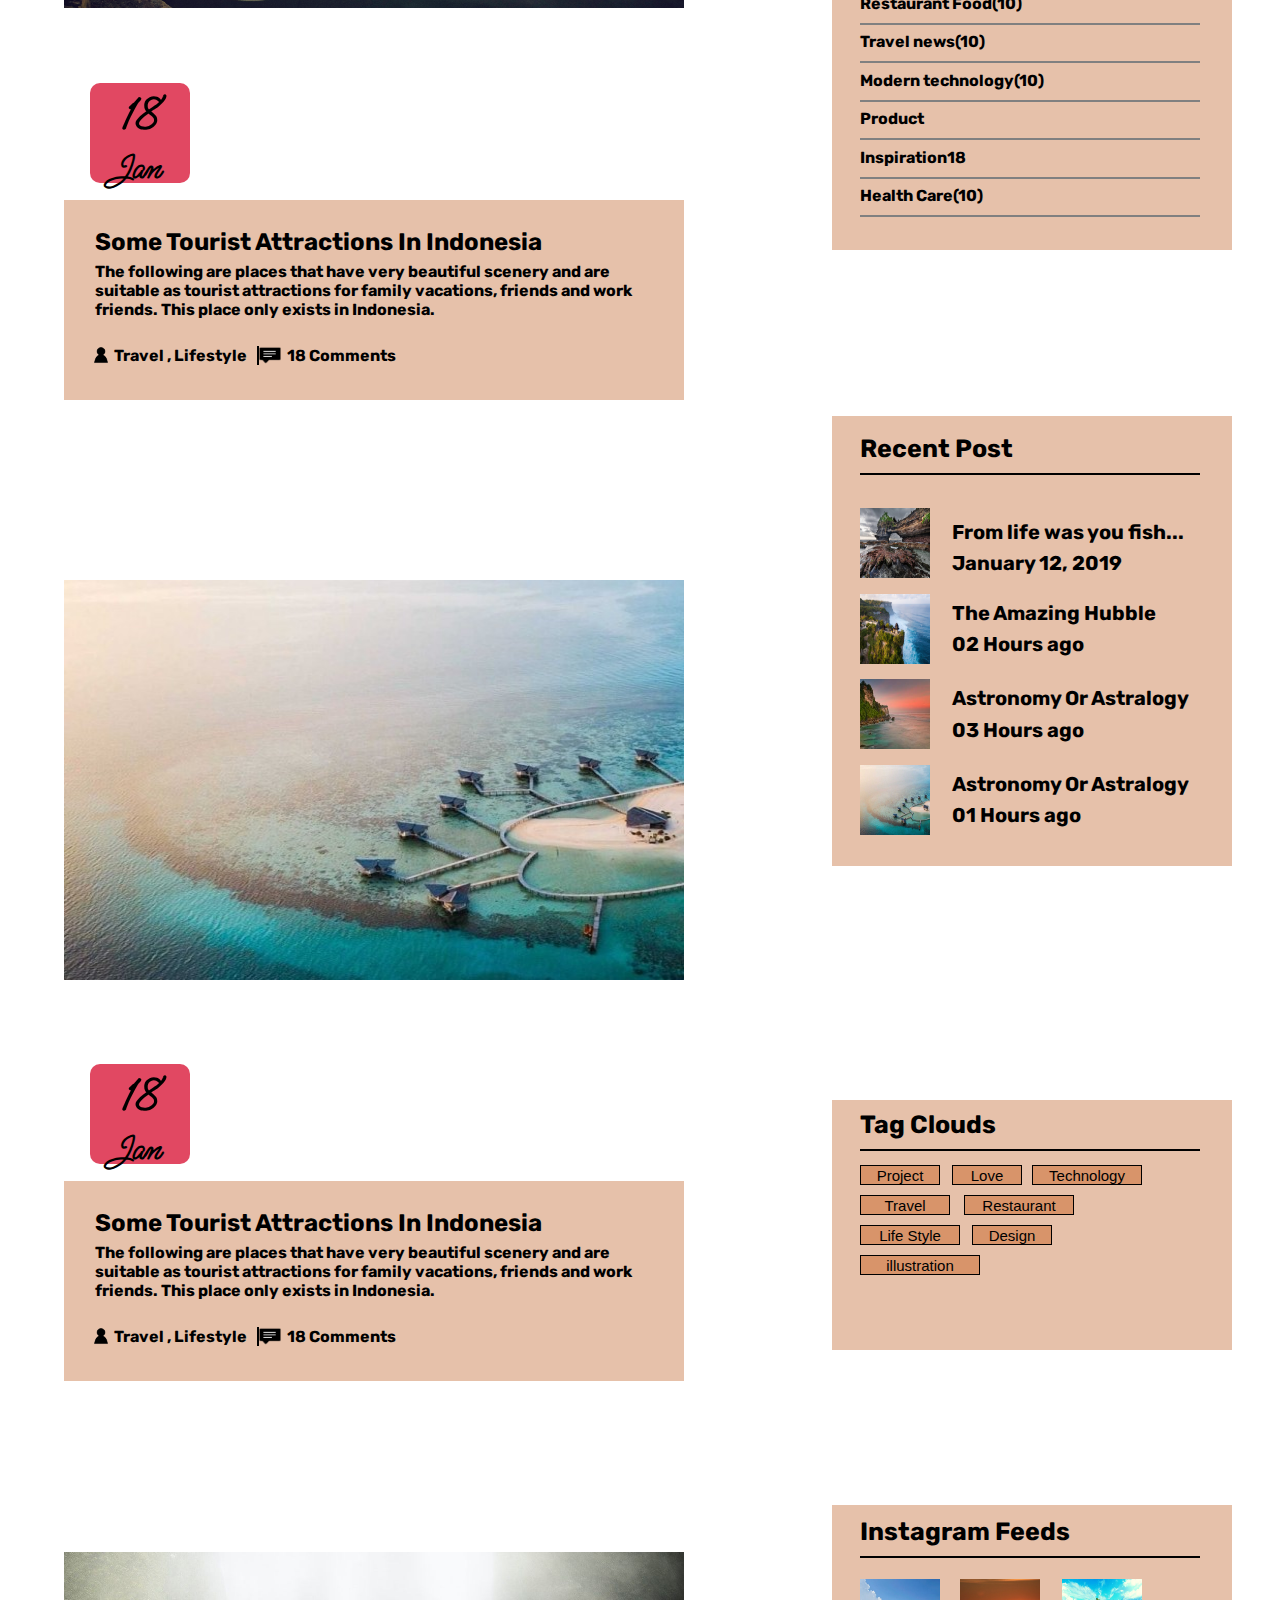
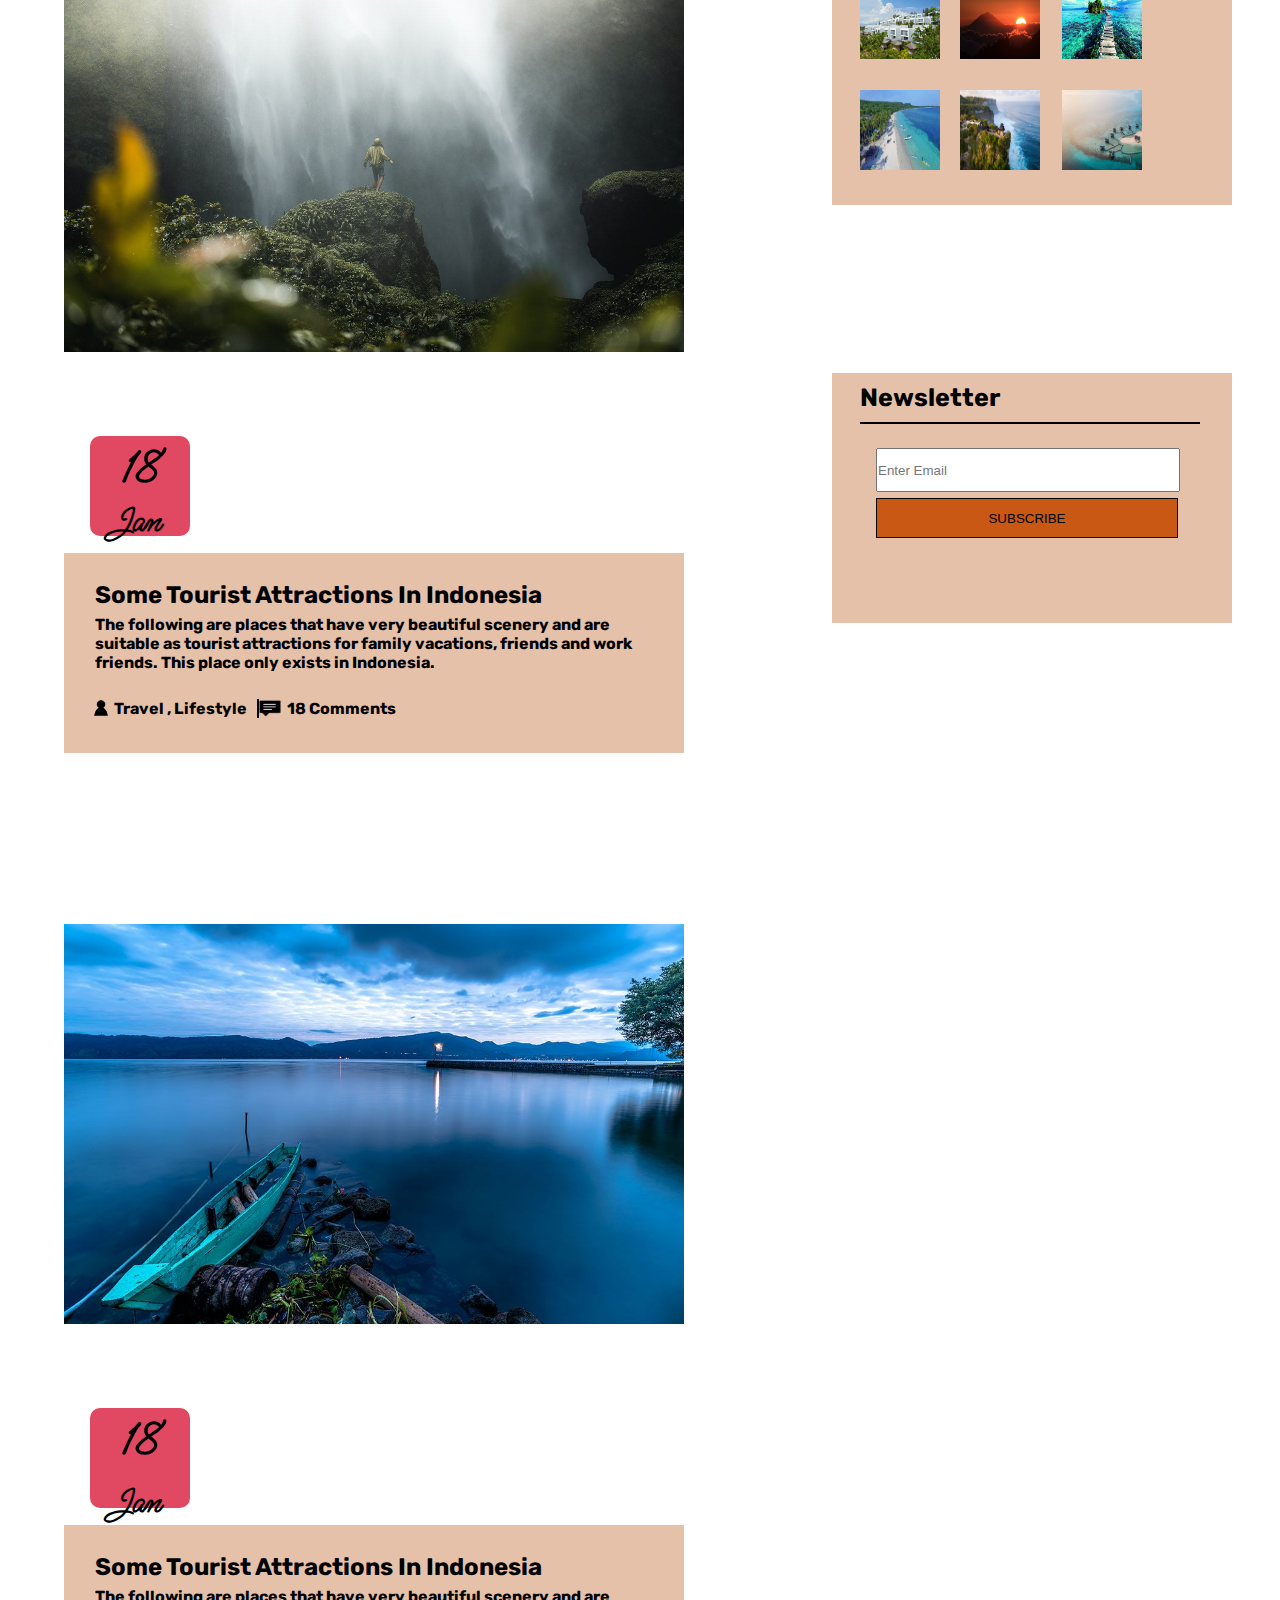
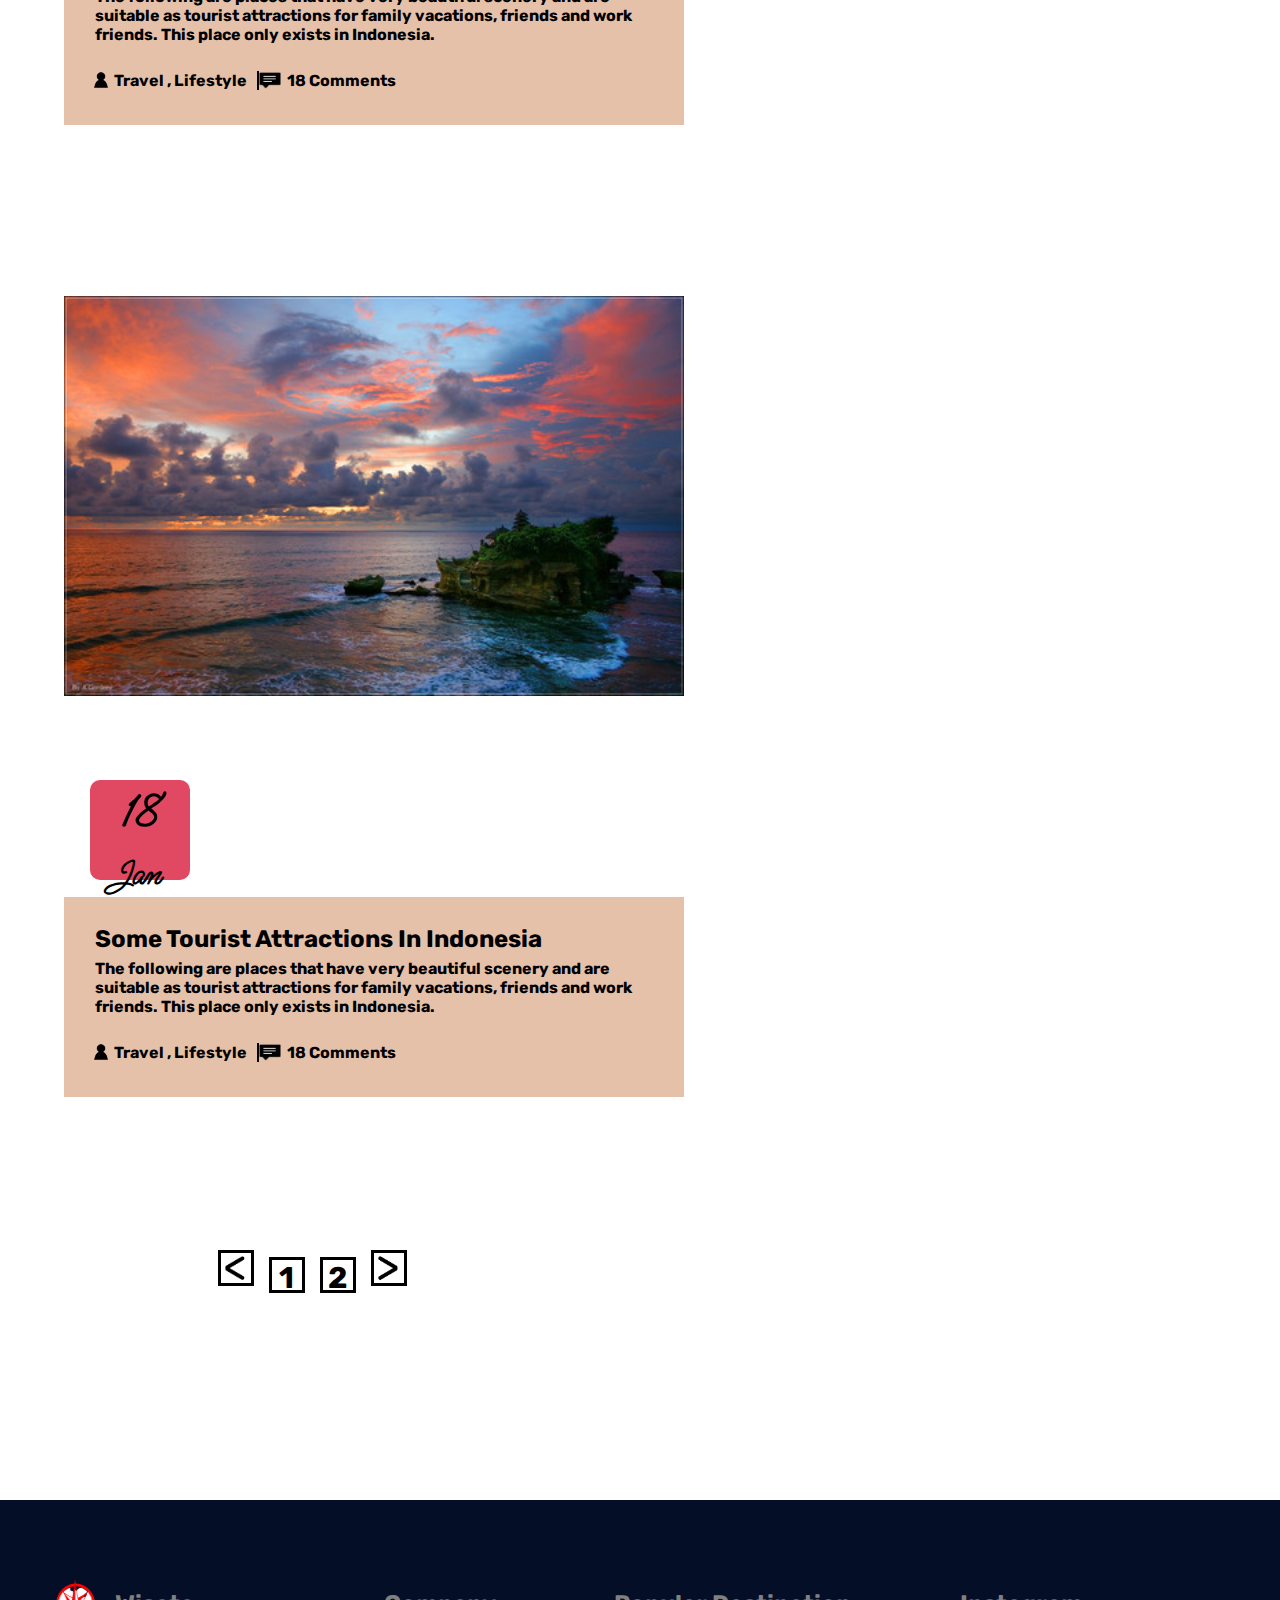
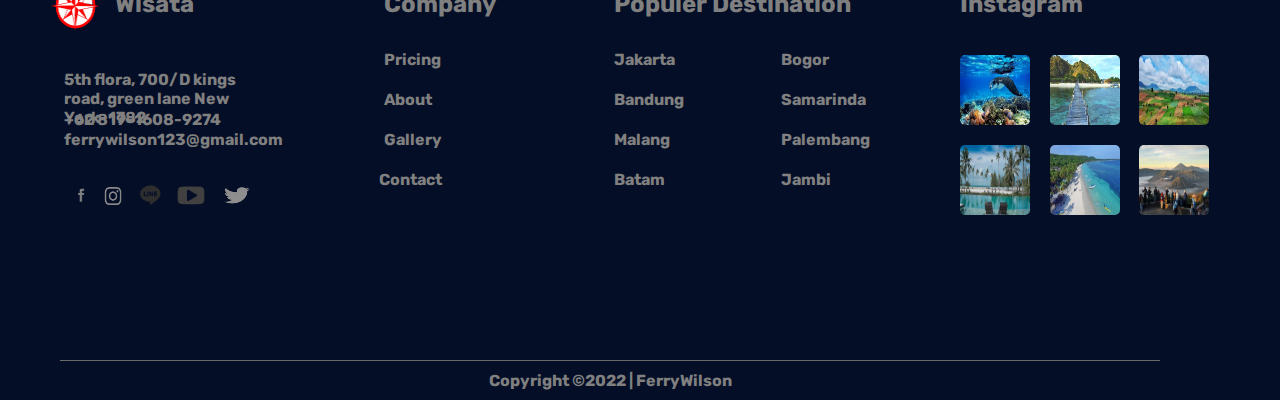
<file: blog.html>
<!DOCTYPE html>
<html lang="en">
<html>
    <head>
        <title>FerryWilson</title>
        <link href="logo/skul.png" rel="shortcut icon">
        <meta charset="UTF-8">
        <meta name="viewport" content="width=device-width,initial-scale=1.0">
        <link rel="stylesheet" type="text/css" href="css/blog.css">
        <link rel="stylesheet" href="https://cdnjs.cloudflare.com/ajax/libs/font-awesome/4.7.0/css/font-awesome.min.css">
    </head>

    <body>
            <nav>
                <ul>  
                    <div class="kiri">
                        <img src="Logo/png-clipart-reticle-youtube-compass-needle-miscellaneous-angle (1).png">
                        <p class="travelo">Wisata</p>
                        <p class="no">0812-1608-9274</p>
                    </div>  

                    <div class="home">
                        <li>
                            <a href="index.html">Home</a>
                        </li>
                    </div> 
                    <div class="about">
                        <li>
                            <a href="about.html">About</a>
                        </li>
                    </div>
                    <div class="destination">
                        <li>
                            <a href="#">Destination</a>
                        </li>
                    </div>
                    <div class="pages">
                        <li>
                            <a>Pages<i class="fa fa-angle-down"></i></a>
                            <ul>
                                <li>
                                    <a class="pgs" href="#">Destinations Details</a>
                                    <a class="pgs" href="#">Elements</a>
                                </li>
                            </ul>
                        </li>
                    </div>
                    <div class="blog">
                        <li>
                            <a>Blog<i class="fa fa-angle-down"></i></a>
                            <ul>
                                <li>
                                    <a class="blg" href="blog.html">Blog</a>
                                    <a class="blg" href="sigleblog.html">Singel-Blog</a>
                                </li>
                            </ul>
                        </li>
                    </div>
                    <div class="contact">
                        <li>
                            <a href="contact.html">Contact</a>
                        </li>
                    </div>
                    <div class="foto">
                        <div class="tp"><img src="Logo/telepon.png" alt=""></div>
                        <div class="ig"><img src="Logo/ig.png" alt=""></div>
                        <div class="fb"><img src="Logo/fb.png" alt=""></div>
                        <div class="in"><img src="Logo/in.png" alt=""></div>
                        <div class="g"><img src="Logo/g.png" alt=""></div>
                     </div>
                     <div class="cari">
                        <a href="#"><img class="search" src="Logo/search.jpg" alt=""></a>
                     </div>
                </ul>
             </nav> 
             <article>
                <div class="depan">
                    <div class="blog1">
                        <h1>Blog</h1>
                    </div>
                    <p class="text">Tourist Attractions in Indonesia</p>
                </div>
                <div class="form">
                    <div>
                        <input type="text" class="keyword" id="wheretogo" placeholder="Search Keyword"name="">
                        <input type="submit" value="Search" name="search">
                    </div>
                </div>
                <div class="category">
                    <h3>Category</h3>
                    <p class="food">Restaurant Food(10)</p>
                    <p class="travel">Travel news(10)</p>
                    <p class="modern">Modern technology(10)</p>
                    <p class="product">Product</p>
                    <p class="inspiration">Inspiration18</p>
                    <p class="health">Health Care(10)</p>
                </div>
                <div class="recent">
                    <h3>Recent Post</h3>
                    <div class="poto1">
                        <img src="Galeri Foto/tgl2.webp" alt="">
                        <h4> From life was you fish...</h4>
                        <p>January 12, 2019</p>
                    </div>
                    <div class="poto2">
                        <img src="galeri foto/tgl3.jpg" alt="">
                        <h4>The Amazing Hubble</h4>
                        <p>02 Hours ago</p>
                    </div>
                    <div class="poto3">
                        <img src="galeri foto/tgl4.jpg" alt="">
                        <h4>Astronomy Or Astralogy</h4>
                        <p>03 Hours ago</p>
                    </div>
                    <div class="poto4">
                        <img src="galeri foto/tgl5.jpg" alt="">
                        <h4>Astronomy Or Astralogy</h4>
                        <p>01 Hours ago</p>
                    </div>
                </div>
                <div class="clouds">
                    <div class="tag">
                        <h3>Tag Clouds</h3>
                    </div>
                    <div class="project">
                        <input type="submit" value="Project" name="pro">
                    </div>
                    <div class="love">
                        <input type="submit" value="Love" name="lo">
                    </div>
                    <div class="tech">
                        <input type="submit" value="Technology" name="te">
                    </div>
                    <div class="travel">
                        <input type="submit" value="Travel" name="tra">
                    </div>
                    <div class="rest">
                        <input type="submit" value="Restaurant" name="res">
                    </div>
                    <div class="lifes">
                        <input type="submit" value="Life Style" name="li">
                    </div>
                    <div class="design">
                        <input type="submit" value="Design" name="des">
                    </div>
                    <div class="illustration">
                        <input type="submit" value="illustration" name="illu">
                    </div>
                </div>
                
                <div class="feeds">
                    <div class="feed">
                    <h3>Instagram Feeds</h3>
                    </div>
                    <div class="feeds1">
                        <img src="galeri foto/motigo.webp" alt="">
                    </div>
                    <div class="feeds2">
                        <img src="galeri foto/tgl1.jpg" alt="">
                    </div>
                    <div class="feeds3">
                        <img src="galeri foto/manado1.jpg" alt="">
                    </div>
                    <div class="feeds4">
                        <img src="galeri foto/makasar2.jpeg" alt="">
                    </div>
                    <div class="feeds5">
                        <img src="galeri foto/tgl3.jpg" alt="">
                    </div>
                    <div class="feeds6">
                        <img src="galeri foto/tgl5.jpg" alt="">
                    </div>
                </div>
                <div class="news">
                    <div class="letter">
                        <h3>Newsletter</h3>
                    </div>
                    <div class="formnews">
                        <input type="text" class="keyword" id="wheretogo" placeholder="Enter Email"name="">
                        <input type="submit" value="SUBSCRIBE" name="search2">
                    </div>
                </div>
                <div class="one">
                    <img src="galeri foto/tgl6.jpg" alt="">
                    <div class="artikel1">
                            <h2>Some Tourist Attractions In Indonesia</h2>
                            <p class="art1">The following are places that have very beautiful scenery and are suitable as tourist attractions for family vacations, friends and work friends. This place only exists in Indonesia.</p>
                        <div class="orang">
                            <img src="logo/orang.png" alt="">
                            <p class="orang1">Travel , Lifestyle</p>
                        </div>
                        <div class="komen">
                            <img src="logo/komen.png" alt="">
                            <p class="komen1">18 Comments</p>
                        </div>
                    </div>
                    <div class="kotak1">
                    <a href="#"></a>
                    <p class="smb1">18</p>
                    <p class="ft1">Jan</p>
                    </div>
                </div>
                <div class="two">
                    <img src="galeri foto/tgl5.jpg" alt="">
                    <div class="artikel2">
                            <h2>Some Tourist Attractions In Indonesia</h2>
                            <p class="art2">The following are places that have very beautiful scenery and are suitable as tourist attractions for family vacations, friends and work friends. This place only exists in Indonesia.</p>
                        <div class="orang">
                            <img src="logo/orang.png" alt="">
                            <p class="orang1">Travel , Lifestyle</p>
                        </div>
                        <div class="komen">
                            <img src="logo/komen.png" alt="">
                            <p class="komen1">18 Comments</p>
                        </div>
                    </div>
                    <div class="kotak2">
                        <a href="#"></a>
                        <p class="smb">18</p>
                        <p class="ft2">Jan</p>
                    </div>
                </div>
                <div class="tri">
                    <img src="galeri foto/tgl8.jpg" alt="">
                    <div class="artikel3">
                            <h2>Some Tourist Attractions In Indonesia</h2>
                            <p class="art3">The following are places that have very beautiful scenery and are suitable as tourist attractions for family vacations, friends and work friends. This place only exists in Indonesia.</p>
                        <div class="orang">
                            <img src="logo/orang.png" alt="">
                            <p class="orang1">Travel , Lifestyle</p>
                        </div>
                        <div class="komen">
                            <img src="logo/komen.png" alt="">
                            <p class="komen1">18 Comments</p>
                        </div>
                    </div>
                    <div class="kotak3">
                    <a href="#"></a>
                    <p class="smb2">18</p>
                    <p class="ft3">Jan</p>
                    </div>
                </div>
                <div class="fore">
                    <img src="galeri foto/tgl7.jpg" alt="">
                    <div class="artikel4">
                            <h2>Some Tourist Attractions In Indonesia</h2>
                            <p class="art4">The following are places that have very beautiful scenery and are suitable as tourist attractions for family vacations, friends and work friends. This place only exists in Indonesia.</p>
                        <div class="orang">
                            <img src="logo/orang.png" alt="">
                            <p class="orang1">Travel , Lifestyle</p>
                        </div>
                        <div class="komen">
                            <img src="logo/komen.png" alt="">
                            <p class="komen1">18 Comments</p>
                        </div>
                    </div>
                    <div class="kotak4">
                        <a href="#"></a>
                        <p class="smb3">18</p>
                        <p class="ft4">Jan</p>
                    </div>
                </div>
                <div class="five">
                    <img src="galeri foto/tgl9.png" alt="">
                    <div class="artikel5">
                            <h2>Some Tourist Attractions In Indonesia</h2>
                            <p class="art5">The following are places that have very beautiful scenery and are suitable as tourist attractions for family vacations, friends and work friends. This place only exists in Indonesia.</p>
                        <div class="orang">
                            <img src="logo/orang.png" alt="">
                            <p class="orang1">Travel , Lifestyle</p>
                        </div>
                        <div class="komen">
                            <img src="logo/komen.png" alt="">
                            <p class="komen1">18 Comments</p>
                        </div>
                    </div>
                    <div class="kotak5">
                        <a href="#"></a>
                        <p class="smb4">18</a>
                        <p class="ft5">Jan</p>
                    </div>
                </div>
                <div class="slide">
                    <div class="logo1">
                        <a href="#"><img src="logo/tagkanan.png" alt=""></a>
                    </div>
                </div>
                <div class="slide1">
                    <div class="logo2">
                        <a href="#">1</a>
                    </div>
                </div>
                <div class="slide2">
                    <div class="logo3">
                        <a href="#">2</a>
                    </div>
                </div>
                <div class="slide3">
                    <div class="logo4">
                        <a href="#"><img src="logo/tagkiri.png" alt=""></a>
                    </div>
                </div>
         </article>
         <footer>
            <div class="foot">
                <div class="alamat">
                    <img src="logo/png-clipart-reticle-youtube-compass-needle-miscellaneous-angle (1).png" alt="">
                    <h2>Wisata</h2>
                    <p class="alamat1">5th flora, 700/D kings road, green
                        lane New York-1782</p>
                    <div class="nohp">
                        <a href="#">+62 819-1608-9274</a>
                    </div>
                    <div class="email">
                        <a href="#">ferrywilson123@gmail.com</a>
                    </div>
                <div class="logos">
                    <div class="logo1">
                        <a href="#"><img src="logo/fbb.png" alt=""></a>
                    </div>
                    <div class="logo2"> 
                        <a href="#"><img src="logo/ins.png" alt=""></a>
                    </div>
                    <div class="logo3">
                        <a href="#"><img src="logo/line (2).png" alt=""></a>
                    </div>
                    <div class="logo4">
                        <a href="#"><img src="logo/yt.png" alt=""></a>
                    </div>
                    <div class="logo5">
                        <a href="#"><img src="logo/twit.png" alt=""></a>
                    </div>
                </div>
                </div>
                <div class="company">
                    <div class="com">
                        <h2>Company</h2>
                    </div>
                    <div class="pricing">
                        <a href="#">Pricing</a>
                    </div>
                    <div class="about1">
                        <a href="#">About</a>
                    </div>
                    <div class="gallery">
                        <a href="#">Gallery</a>
                    </div>
                    <div class="contact1">
                        <a href="#">Contact</a>
                    </div>
                </div>
                <div class="destination1">
                    <div class="desti">
                        <h2>Populer Destination</h2>
                    </div>
                    <div class="jakarta">
                        <a href="#">Jakarta</a>
                    </div>
                    <div class="bandung">
                        <a href="#">Bandung</a>
                    </div>
                    <div class="malang">
                        <a href="#">Malang</a>
                    </div>
                    <div class="batam">
                        <a href="#">Batam</a>
                    </div>
                    <div class="bogor">
                        <a href="#">Bogor</a>
                    </div>
                    <div class="samarinda">
                        <a href="#">Samarinda</a>
                    </div>
                    <div class="palembang">
                        <a href="#">Palembang</a>
                    </div>
                    <div class="jambi">
                        <a href="#">Jambi</a>
                    </div>
                </div>
                <div class="instagram">
                    <div class="ins">
                        <h2>Instagram</h2>
                    </div>
                    <div class="foto1">
                        <a href="#"><img src="galeri foto/raja2.jpg" alt=""></a>
                    </div>
                    <div class="foto2">
                        <a href="#"><img src="galeri foto/lombok3.jpg" alt=""></a>
                    </div>
                    <div class="foto3">
                        <a href="#"><img src="galeri foto/manado2.jpg" alt=""></a>
                    </div>
                    <div class="foto4">
                        <a href="#"><img src="galeri foto/bintan2.jpg" alt=""></a>
                    </div>
                    <div class="foto5">
                        <a href="#"><img src="galeri foto/makasar2.jpeg" alt=""></a>
                    </div>
                    <div class="foto6">
                        <a href="#"><img src="galeri foto/surabaya2.jpg" alt=""></a>
                    </div>
                </div>
                <div class="copy">
                    <p>Copyright &copy;2022 | FerryWilson</p>
                </div>
            </div>
        </footer>
    </body>
</html>
</file>
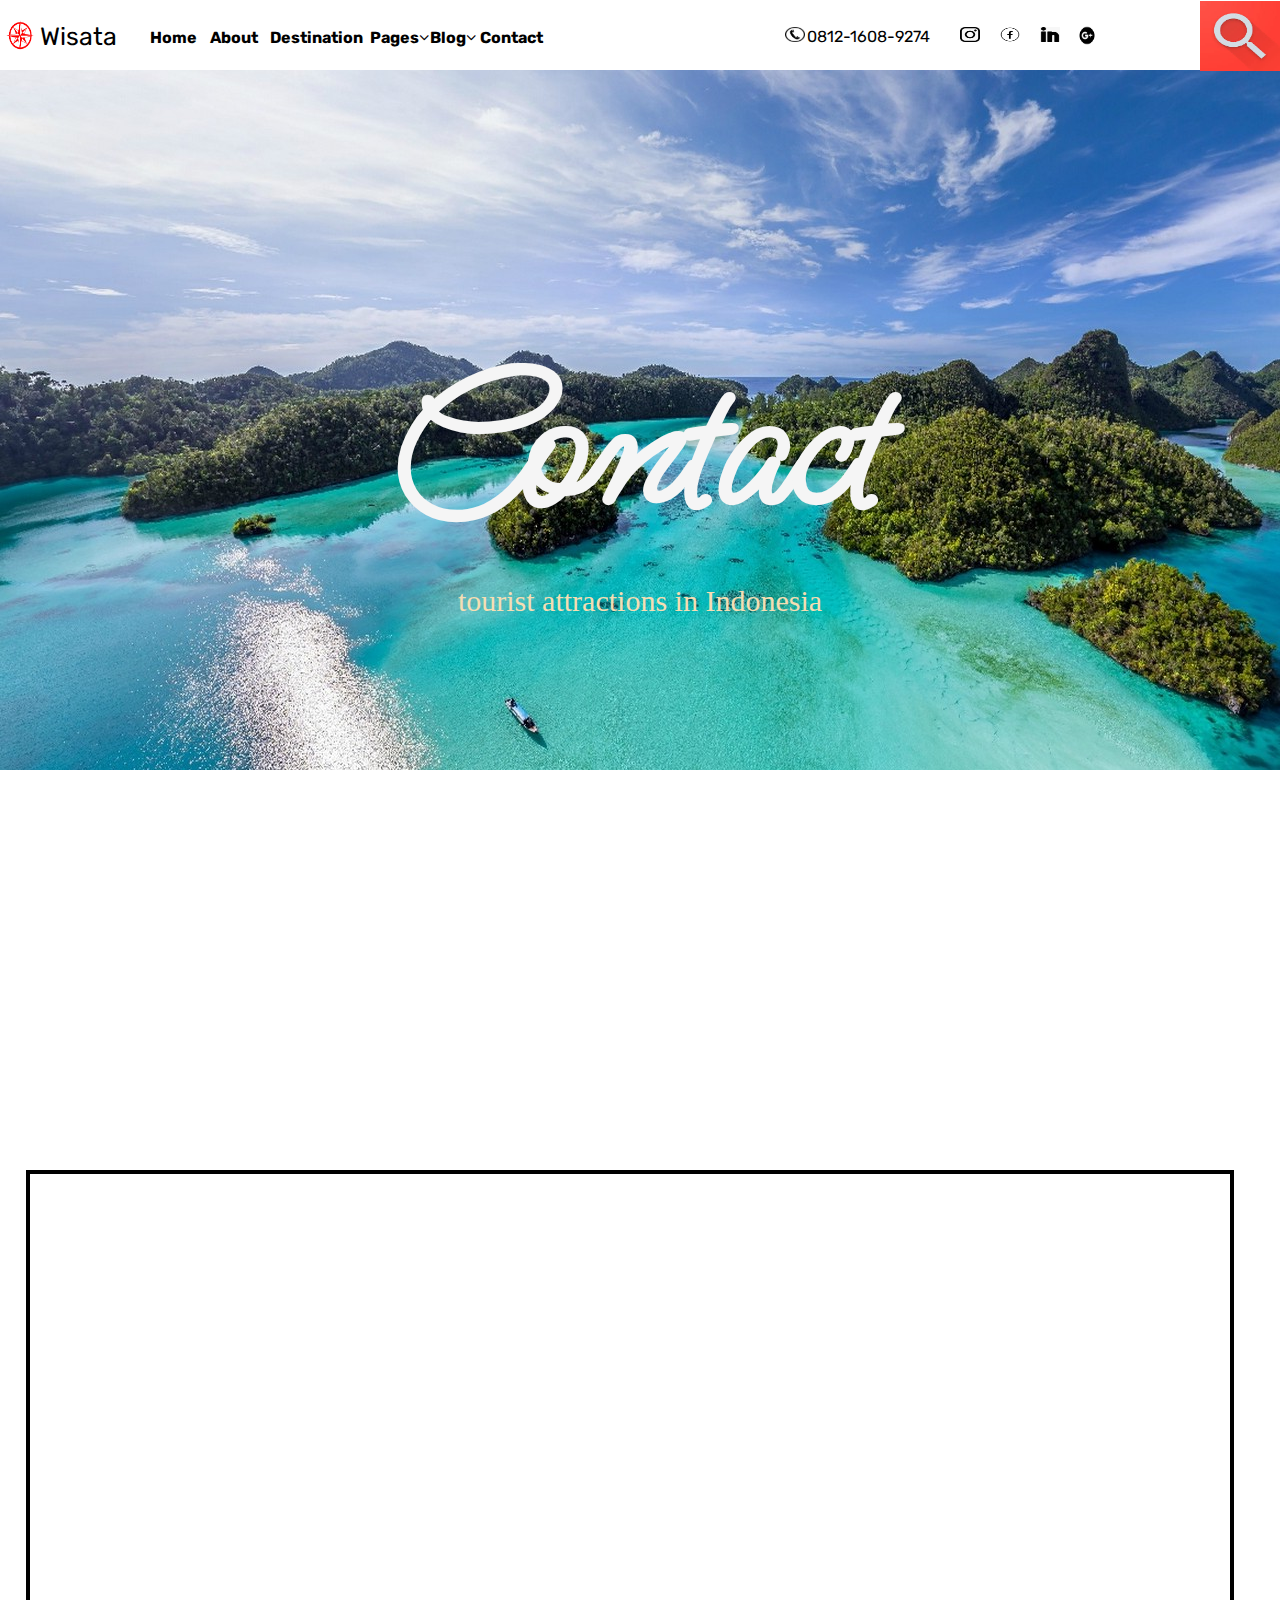
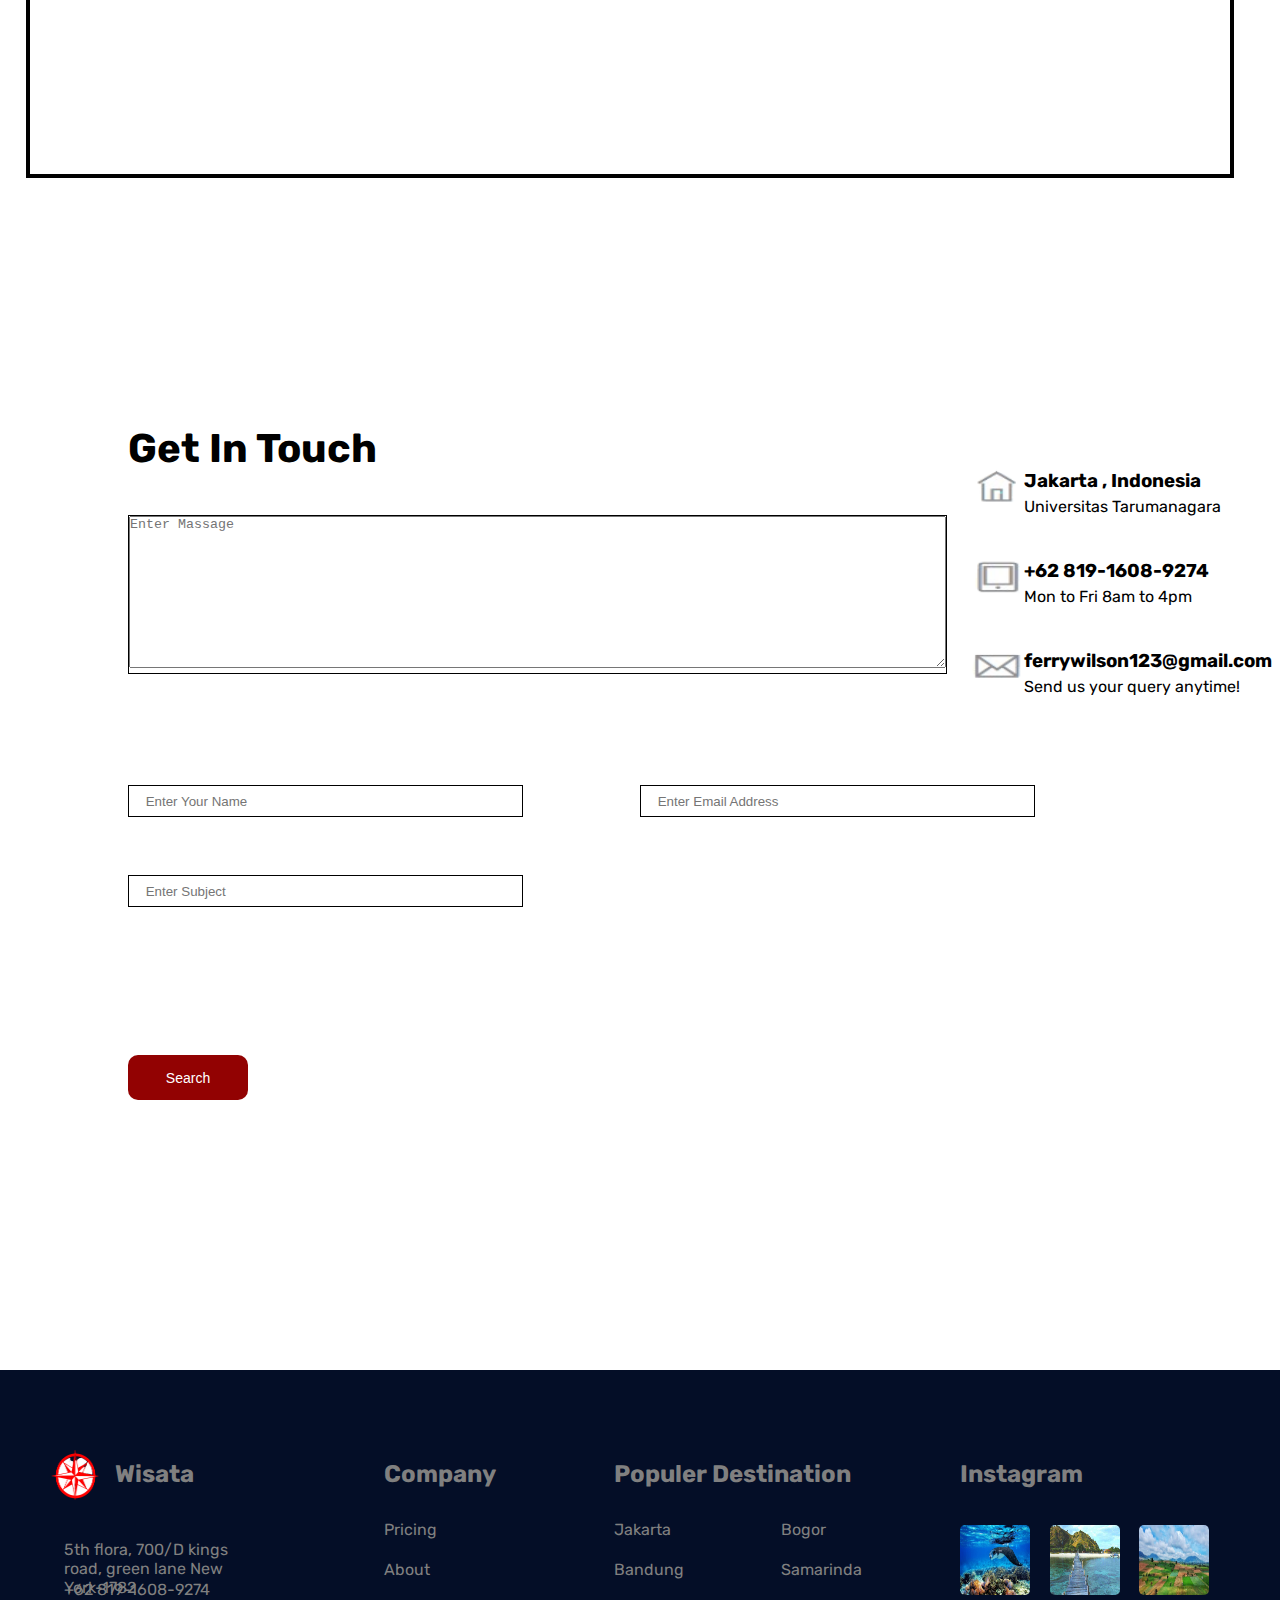
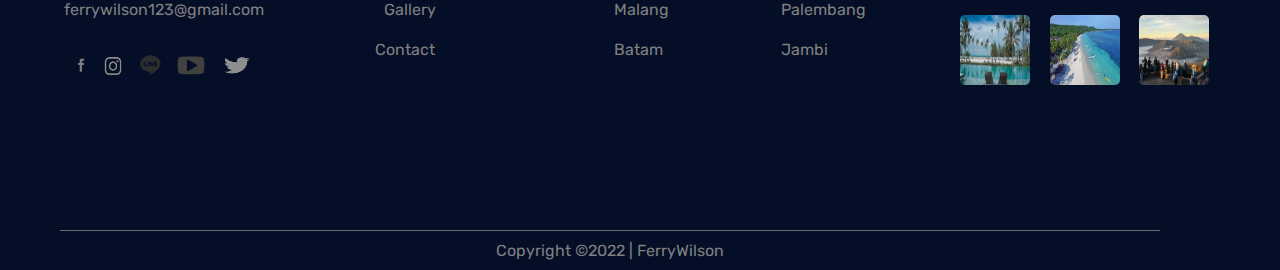
<file: contact.html>
<!DOCTYPE html>
<html lang="en">
<html>
    <head>
        <title>FerryWilson</title>
        <link href="logo/skul.png" rel="shortcut icon">
        <meta charset="UTF-8">
        <meta name="viewport" content="width=device-width,initial-scale=1.0">
        <link rel="stylesheet" type="text/css" href="css/contact.css">
        <link rel="stylesheet" href="https://cdnjs.cloudflare.com/ajax/libs/font-awesome/4.7.0/css/font-awesome.min.css">
    </head>

    <body>
            <nav>
                <ul>  
                    <div class="kiri">
                        <img src="Logo/png-clipart-reticle-youtube-compass-needle-miscellaneous-angle (1).png">
                        <p class="travelo">Wisata</p>
                        <p class="no">0812-1608-9274</p>
                    </div>  

                    <div class="home">
                        <li>
                            <a href="index.html">Home</a>
                        </li>
                    </div> 
                    <div class="about">
                        <li>
                            <a href="about.html">About</a>
                        </li>
                    </div>
                    <div class="destination">
                        <li>
                            <a href="#">Destination</a>
                        </li>
                    </div>
                    <div class="pages">
                        <li>
                            <a>Pages<i class="fa fa-angle-down"></i></a>
                            <ul>
                                <li>
                                    <a class="pgs" href="#">Destinations Details</a>
                                    <a class="pgs" href="#">Elements</a>
                                </li>
                            </ul>
                        </li>
                    </div>
                    <div class="blog">
                        <li>
                            <a>Blog<i class="fa fa-angle-down"></i></a>
                            <ul>
                                <li>
                                    <a class="blg" href="blog.html">Blog</a>
                                    <a class="blg" href="sigleblog.html">Singel-Blog</a>
                                </li>
                            </ul>
                        </li>
                    </div>
                    <div class="contact">
                        <li>
                            <a href="contact.html">Contact</a>
                        </li>
                    </div>
                    <div class="foto">
                        <div class="tp"><img src="Logo/telepon.png" alt=""></div>
                        <div class="ig"><img src="Logo/ig.png" alt=""></div>
                        <div class="fb"><img src="Logo/fb.png" alt=""></div>
                        <div class="in"><img src="Logo/in.png" alt=""></div>
                        <div class="g"><img src="Logo/g.png" alt=""></div>
                     </div>
                     <div class="cari">
                        <a href="#"><img class="search" src="Logo/search.jpg" alt=""></a>
                     </div>
                </ul>
             </nav> 
    </body>
    <article>
        <div class="depan">
             <div class="view">
                <h1>Contact</h1>
            </div>
            <p class="text">tourist attractions in Indonesia</p>
        </div>
        <div class="peta">
            <iframe src="https://www.google.com/maps/embed?pb=!1m18!1m12!1m3!1d3966.7132506720527!2d106.78726344982672!3d-6.169138462151304!2m3!1f0!2f0!3f0!3m2!1i1024!2i768!4f13.1!3m3!1m2!1s0x2e69f65c8572640d%3A0xc0a066d78372614e!2sUniversitas%20Tarumanagara!5e0!3m2!1sid!2sid!4v1664129025231!5m2!1sid!2sid" width="1200" height="600" style="border:0;" allowfullscreen="" loading="lazy" referrerpolicy="no-referrer-when-downgrade"></iframe>
        </div>
        <form>
            <div class="formulir">
                <div class="form1">
                    <h3>Get In Touch</h3>
                </div>
                <div class="enter">
                <textarea name="" id="" cols="100" rows="10" placeholder="Enter Massage"></textarea>
                </div>
                <div class="name">
                    <input type="text" class="name1" placeholder=" Enter Your Name">
                </div>
                <div class="email">
                    <input type="text" class="email1" placeholder=" Enter Email Address">
                </div>
                <div class="subject">
                    <input type="text" class="subject11" placeholder=" Enter Subject">
                </div>
            </div>
            <div class="logocontact">
                <div class="email2">
                    <h3>ferrywilson123@gmail.com</h3>
                    <p class="email3">Send us your query anytime!</p>
                    <img src="logo/mail.png" alt="">
                </div>
                <div class="hp">
                    <h3>+62 819-1608-9274</h3>
                    <p class="hp1">Mon to Fri 8am to 4pm</p>
                    <img src="logo/hp.png" alt="">
                </div>
                <div class="rumah">
                    <h3>Jakarta , Indonesia</h3>
                    <p class="rumah1">Universitas Tarumanagara<p>
                    <img src="logo/rumah.png" alt="">
                </div>
                <input type="submit" value="Search" name="search">
            </div>
        </form>
    </article>
    <footer>
        <div class="foot">
            <div class="alamat">
                <img src="logo/png-clipart-reticle-youtube-compass-needle-miscellaneous-angle (1).png" alt="">
                <h2>Wisata</h2>
                <p class="alamat1">5th flora, 700/D kings road, green
                    lane New York-1782</p>
                <div class="nohp">
                    <a href="#">+62 819-1608-9274</a>
                </div>
                <div class="email">
                    <a href="#">ferrywilson123@gmail.com</a>
                </div>
            <div class="logos">
                <div class="logo1">
                    <a href="#"><img src="logo/fbb.png" alt=""></a>
                </div>
                <div class="logo2"> 
                    <a href="#"><img src="logo/ins.png" alt=""></a>
                </div>
                <div class="logo3">
                    <a href="#"><img src="logo/line (2).png" alt=""></a>
                </div>
                <div class="logo4">
                    <a href="#"><img src="logo/yt.png" alt=""></a>
                </div>
                <div class="logo5">
                    <a href="#"><img src="logo/twit.png" alt=""></a>
                </div>
            </div>
            </div>
            <div class="company">
                <div class="com">
                    <h2>Company</h2>
                </div>
                <div class="pricing">
                    <a href="#">Pricing</a>
                </div>
                <div class="about1">
                    <a href="#">About</a>
                </div>
                <div class="gallery">
                    <a href="#">Gallery</a>
                </div>
                <div class="contact1">
                    <a href="#">Contact</a>
                </div>
            </div>
            <div class="destination1">
                <div class="desti">
                    <h2>Populer Destination</h2>
                </div>
                <div class="jakarta">
                    <a href="#">Jakarta</a>
                </div>
                <div class="bandung">
                    <a href="#">Bandung</a>
                </div>
                <div class="malang">
                    <a href="#">Malang</a>
                </div>
                <div class="batam">
                    <a href="#">Batam</a>
                </div>
                <div class="bogor">
                    <a href="#">Bogor</a>
                </div>
                <div class="samarinda">
                    <a href="#">Samarinda</a>
                </div>
                <div class="palembang">
                    <a href="#">Palembang</a>
                </div>
                <div class="jambi">
                    <a href="#">Jambi</a>
                </div>
            </div>
            <div class="instagram">
                <div class="ins">
                    <h2>Instagram</h2>
                </div>
                <div class="foto1">
                    <a href="#"><img src="galeri foto/raja2.jpg" alt=""></a>
                </div>
                <div class="foto2">
                    <a href="#"><img src="galeri foto/lombok3.jpg" alt=""></a>
                </div>
                <div class="foto3">
                    <a href="#"><img src="galeri foto/manado2.jpg" alt=""></a>
                </div>
                <div class="foto4">
                    <a href="#"><img src="galeri foto/bintan2.jpg" alt=""></a>
                </div>
                <div class="foto5">
                    <a href="#"><img src="galeri foto/makasar2.jpeg" alt=""></a>
                </div>
                <div class="foto6">
                    <a href="#"><img src="galeri foto/surabaya2.jpg" alt=""></a>
                </div>
            </div>
            <div class="copy">
                <p>Copyright &copy;2022 | FerryWilson</p>
            </div>
        </div>
    </footer>
</html>
</file>
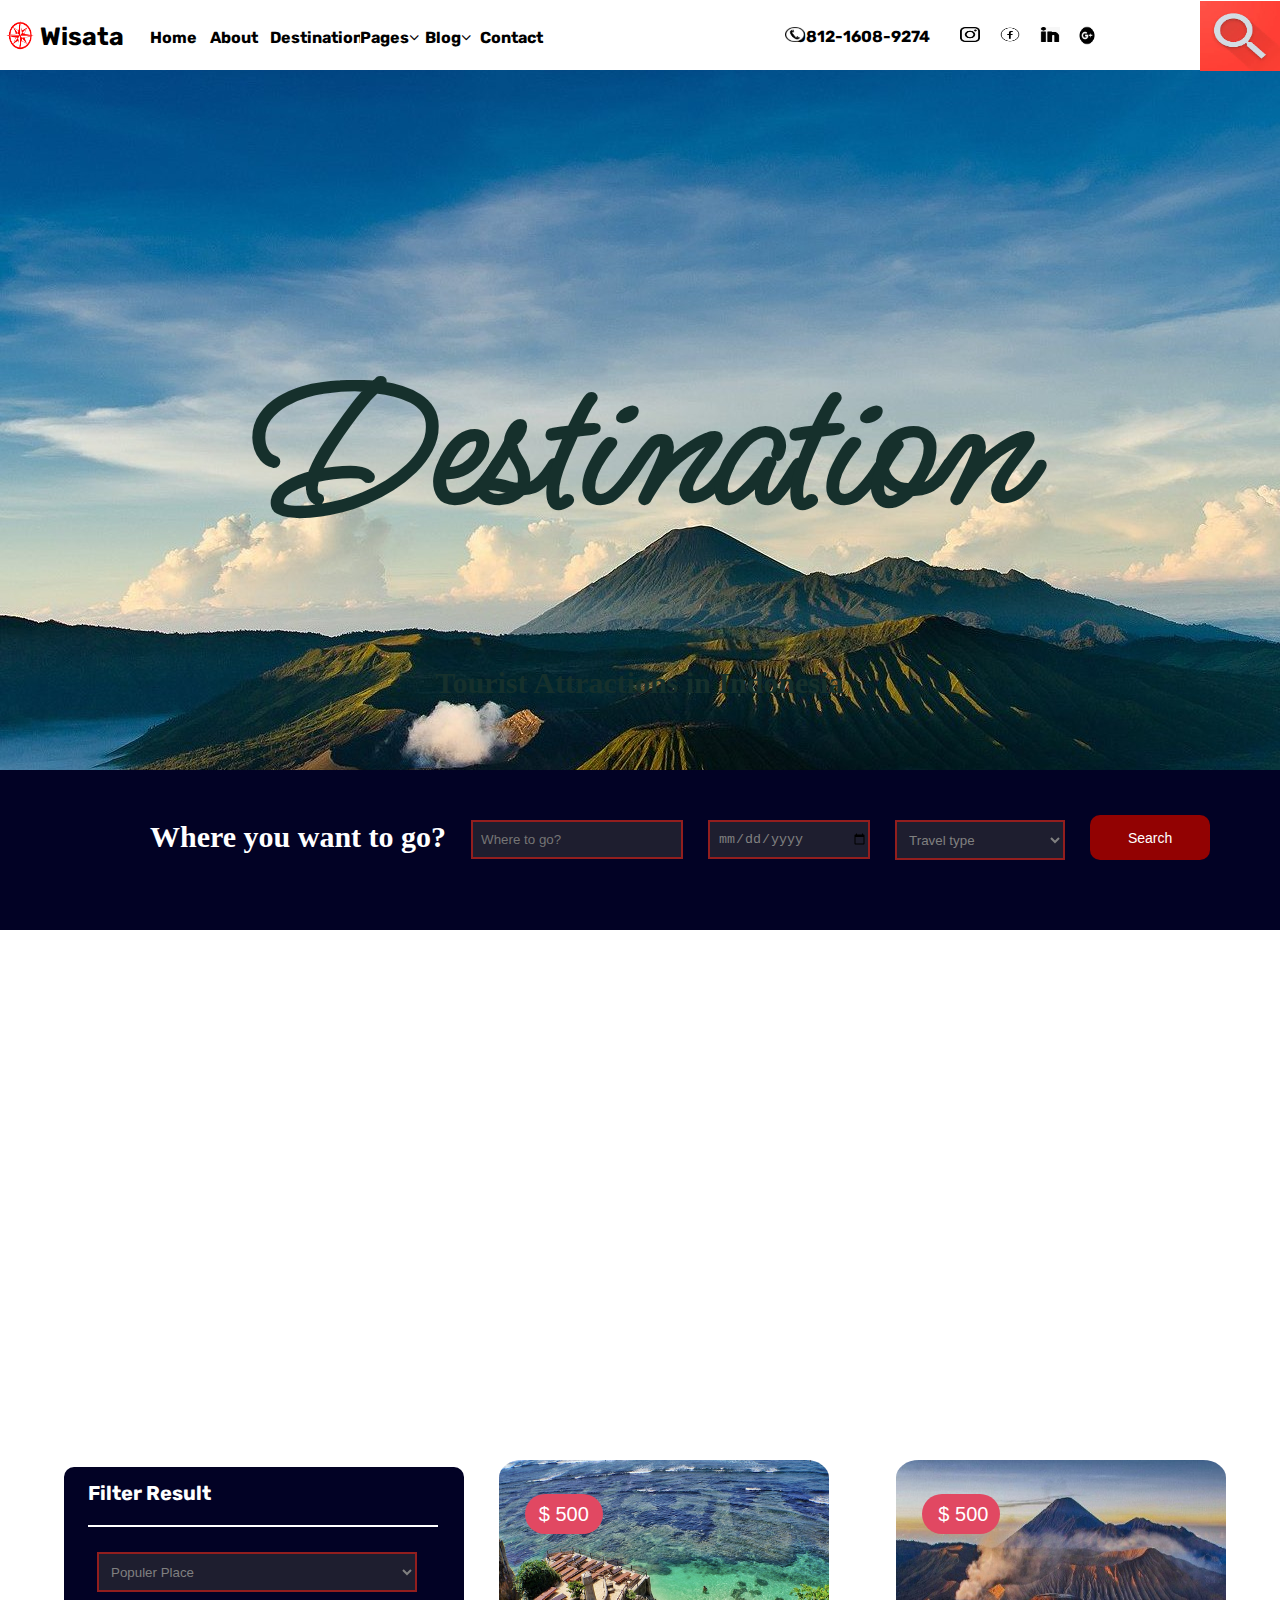
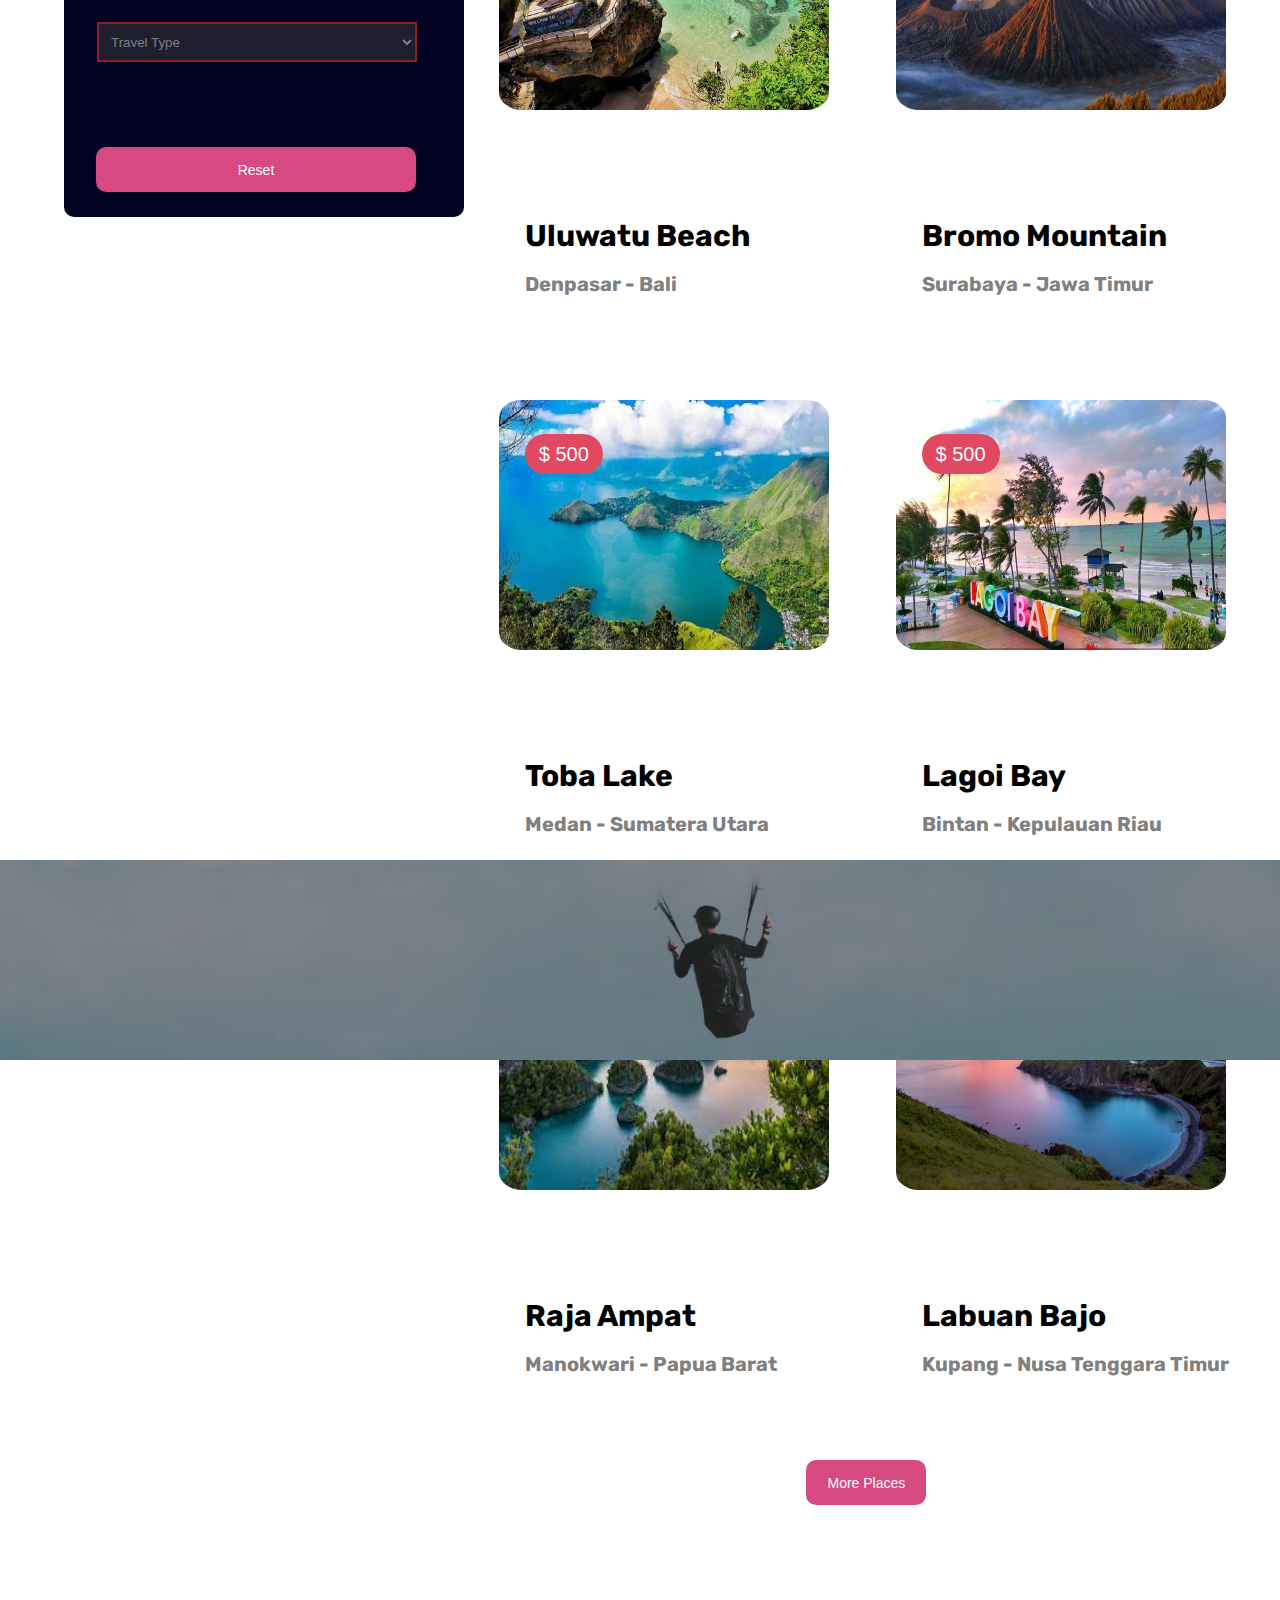
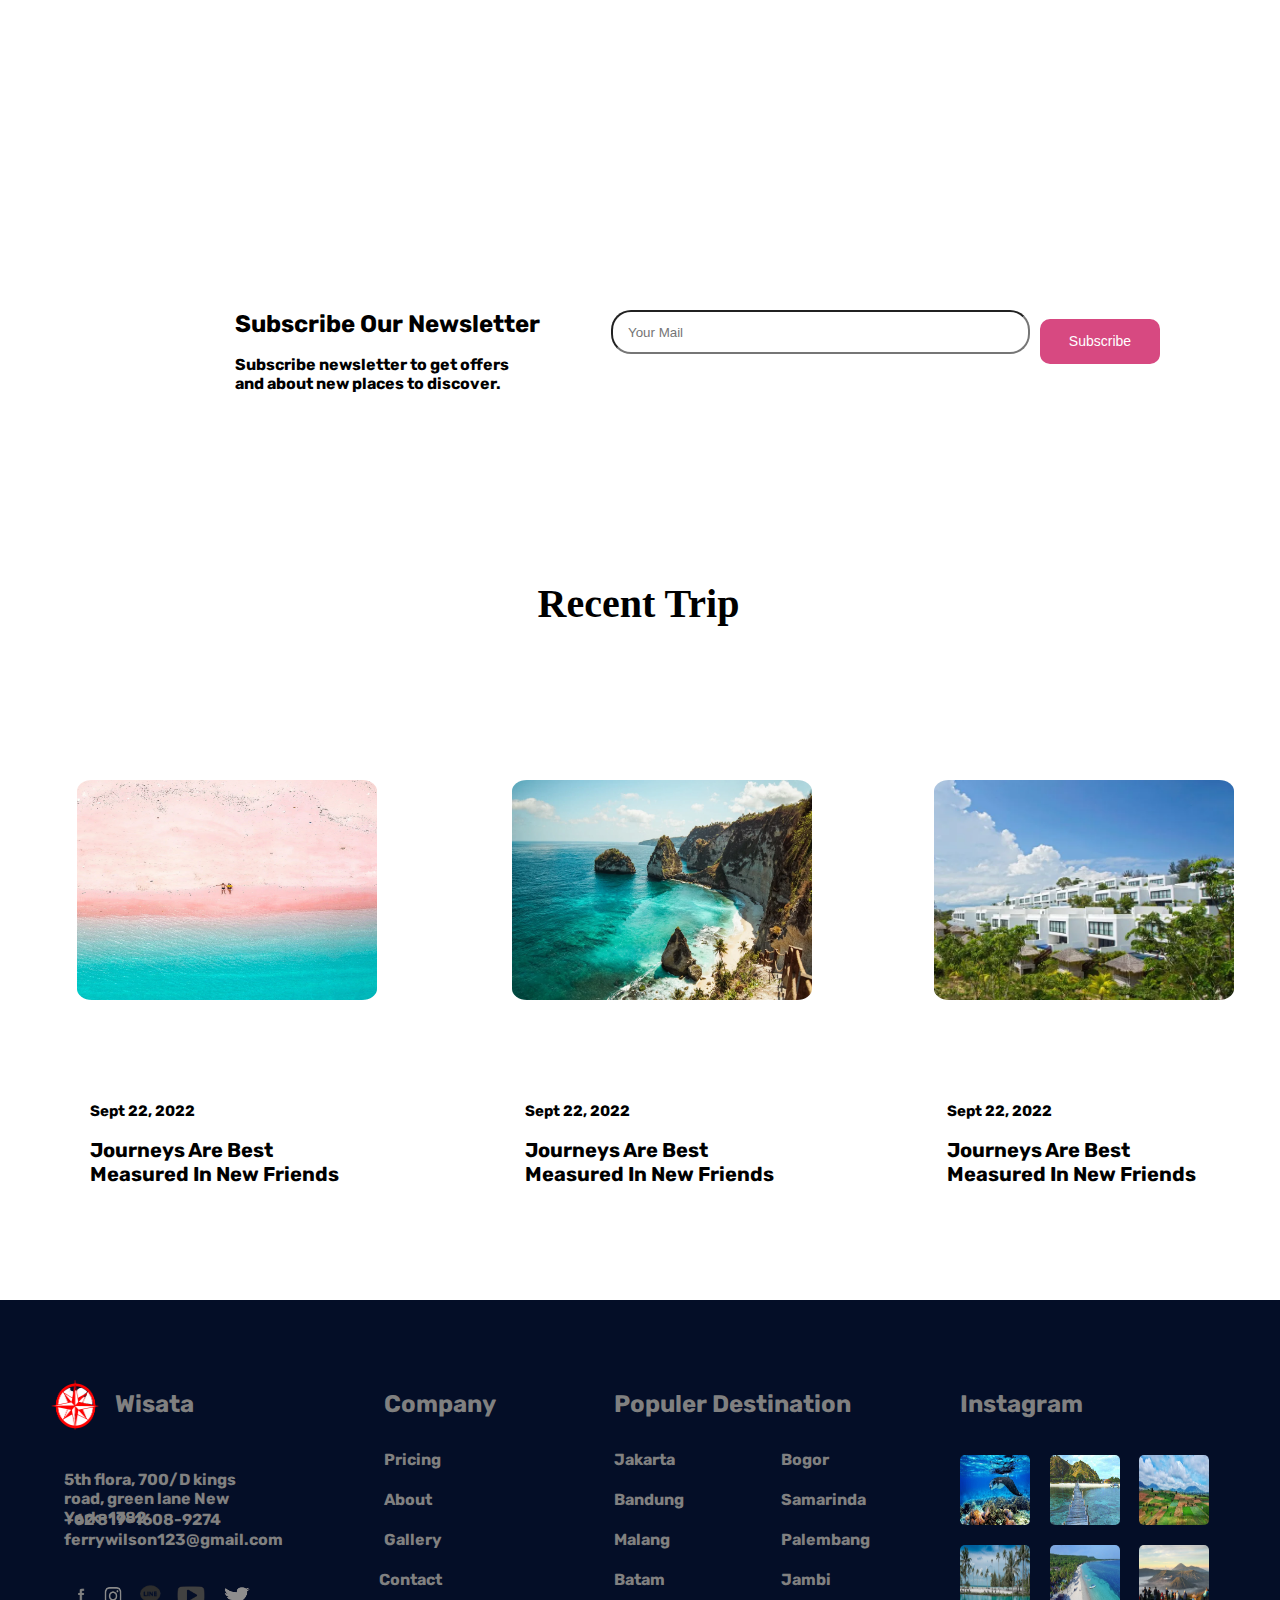
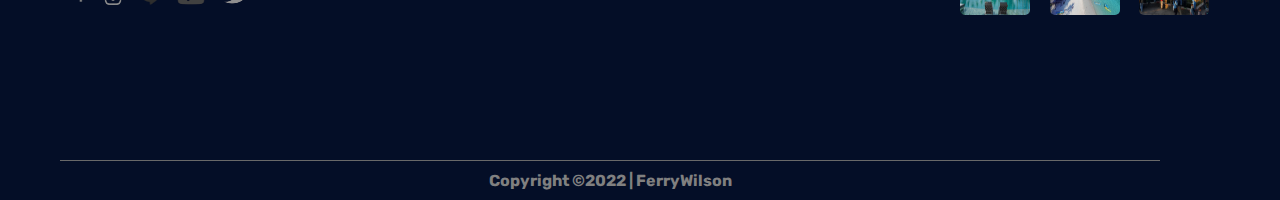
<file: destination.html>
<!DOCTYPE html>
<html lang="en">
<html>
    <head>
        <title>FerryWilson</title>
        <link href="logo/skul.png" rel="shortcut icon">
        <meta charset="UTF-8">
        <meta name="viewport" content="width=device-width,initial-scale=1.0">
        <link rel="stylesheet" type="text/css" href="css/destination.css">
        <link rel="stylesheet" href="https://cdnjs.cloudflare.com/ajax/libs/font-awesome/4.7.0/css/font-awesome.min.css">
    </head>

    <body>
        <nav>
            <ul>  
                <div class="kiri">
                    <img src="Logo/png-clipart-reticle-youtube-compass-needle-miscellaneous-angle (1).png">
                    <p class="travelo">Wisata</p>
                    <p class="no">0812-1608-9274</p>
                </div>  

                <div class="home">
                    <li>
                        <a href="index.html">Home</a>
                    </li>
                </div> 
                <div class="about">
                    <li>
                        <a href="about.html">About</a>
                    </li>
                </div>
                <div class="destination">
                    <li>
                        <a href="destination.html">Destination</a>
                    </li>
                </div>
                <div class="pages">
                    <li>
                        <a>Pages<i class="fa fa-angle-down"></i></a>
                        <ul>
                            <li>
                                <a class="pgs" href="#">Destinations Details</a>
                                <a class="pgs" href="#">Elements</a>
                            </li>
                        </ul>
                    </li>
                </div>
                <div class="blog">
                    <li>
                        <a>Blog<i class="fa fa-angle-down"></i></a>
                        <ul>
                            <li>
                                <a class="blg" href="blog.html">Blog</a>
                                <a class="blg" href="sigleblog.html">Singel-Blog</a>
                            </li>
                        </ul>
                    </li>
                </div>
                <div class="contact">
                    <li>
                        <a href="contact.html">Contact</a>
                    </li>
                </div>
                <div class="foto">
                    <div class="tp"><img src="Logo/telepon.png" alt=""></div>
                    <div class="ig"><img src="Logo/ig.png" alt=""></div>
                    <div class="fb"><img src="Logo/fb.png" alt=""></div>
                    <div class="in"><img src="Logo/in.png" alt=""></div>
                    <div class="g"><img src="Logo/g.png" alt=""></div>
                 </div>
                 <div class="cari">
                    <a href="#"><img class="search" src="Logo/search.jpg" alt=""></a>
                 </div>
            </ul>
         </nav>  
             <article>
             <div class="depan">
                <div class="dest">
                    <h1>Destination</h1>
                </div>
                <p class="text">Tourist Attractions in Indonesia</p>
            </div>

            <div class="where">
                <p>Where you want to go?</p>
                <input type="text" class="inputText" id="wheretogo" placeholder="Where to go?  "name="">
                <input type="date" class="tgl2" placeholder="Date">
                <select name="" id="">
                    <option value="">Travel type</option>
                    <option value="">Some option</option>
                    <option value="">Another option</option>
                </select>
                <input type="submit" value="Search" name="search">
            </div>
            <div class="galeri2">
                <div class="uluwatu">
                        <img class="ulu" src="populer place/uluwatu.png.opdownload" alt="">
                        <p class="wa">Uluwatu Beach</p>
                        <p class="tu">Denpasar - Bali</p>
                    <div class="harga">
                        <input type="submit" value=" $ 500 " name="">
                    </div>
                </div>
                <div class="bromo">
                        <img class="bro" src="populer place/bromo.jpg" alt=" ">
                        <p class="br">Bromo Mountain</p>
                        <p class="mo">Surabaya - Jawa Timur</p>
                    <div class="harga">
                        <input type="submit" value=" $ 500" name="">
                    </div>
                </div>
                <div class="danau">
                        <img class="dan" src="populer place/dt.jpg" alt="">
                        <p class="da">Toba Lake</p>
                        <p class="nau">Medan - Sumatera Utara</p>
                    <div class="harga">
                        <input type="submit" value=" $ 500 " name="">
                    </div>
                </div>
                <div class="lagoi">
                        <img class="lag" src="populer place/lagoi.jpg" alt="">
                        <p class="la">Lagoi Bay</p>
                        <p class="goi">Bintan - Kepulauan Riau</p>
                    <div class="harga">
                        <input type="submit" value=" $ 500 " name="">
                    </div>
                </div>
                <div class="raja">
                        <img class="raj" src="populer place/raja1.jpg" alt="">
                        <p class="ra">Raja Ampat</p>
                        <p class="ja">Manokwari - Papua Barat</p>
                    <div class="harga">
                        <input type="submit" value=" $ 500 " name="">
                    </div>
                </div>
                <div class="labuan">
                        <img class="lab" src="populer place/lb.jpg" alt="">
                        <p class="lan">Labuan Bajo</p>
                        <p class="an">Kupang - Nusa Tenggara Timur</p>
                    <div class="harga">
                        <input type="submit" value=" $ 500 " name="">
                    </div>
                </div>
                <div class="more"> 
                    <input type="submit" value="More Places" name="search2">
                </div>
                <div class="filter">
                    <h3>Filter Result</h3>
                    <select name="populer" id="" class="populer">
                        <option value="">Populer Place</option>
                        <option value="">Bromo</option>
                        <option value="">Labuan Bajo</option>
                        <option value="">Lagoi</option>
                    </select>
                    <select name="type" id="" class="populer">
                        <option value="">Travel Type</option>
                        <option value="">First Class</option>
                        <option value="">Premium Class</option>
                        <option value="">Bisnis Class</option>
                    </select>
                    <input type="submit" value="Reset" name="reset">
                </div>
                <div class="subscribe">
                    <img class="news" src="Logo/news.png">
                     <div class="kata3">
                         <p class="kata4">Subscribe Our Newsletter</p>                       
                         <p class="kata5">Subscribe newsletter to get offers and about new places to discover.</p>
                     </div>
                     <div class="mail">
                         <input type="text"  id="mail" placeholder="Your Mail"name="">
                     </div>
                     <div class="subcribe2"> 
                         <input type="submit" value="Subscribe" name="search1">
                     </div>
                 </div>
                 <div class="recent">
                    <div class="recent1">
                        <h2>Recent Trip</h2>
                    </div>
                    <div class="trip">  
                        <img src="galeri foto/pink.webp" alt="">
                        <p class="tanggal1">Sept 22, 2022</p>
                        <p class="trip1">Journeys Are Best Measured In New Friends</p>
                    </div>
                    <div class="trip3">
                        <img src="galeri foto/diamond.webp" alt="">
                        <p class="tanggal2">Sept 22, 2022</p>
                        <p class="trip4">Journeys Are Best Measured In New Friends</p>
                    </div>
                    <div class="trip5">
                        <img src="galeri foto/motigo.webp" alt="">
                        <p class="tanggal3">Sept 22, 2022</p>
                        <p class="trip6">Journeys Are Best Measured In New Friends</p>
                    </div>
                </div>
                </article>
                <footer>
                    <div class="foot">
                        <div class="alamat">
                            <img src="logo/png-clipart-reticle-youtube-compass-needle-miscellaneous-angle (1).png" alt="">
                            <h2>Wisata</h2>
                            <p class="alamat1">5th flora, 700/D kings road, green
                                lane New York-1782</p>
                            <div class="nohp">
                                <a href="#">+62 819-1608-9274</a>
                            </div>
                            <div class="email">
                                <a href="#">ferrywilson123@gmail.com</a>
                            </div>
                        <div class="logos">
                            <div class="logo1">
                                <a href="#"><img src="logo/fbb.png" alt=""></a>
                            </div>
                            <div class="logo2"> 
                                <a href="#"><img src="logo/ins.png" alt=""></a>
                            </div>
                            <div class="logo3">
                                <a href="#"><img src="logo/line (2).png" alt=""></a>
                            </div>
                            <div class="logo4">
                                <a href="#"><img src="logo/yt.png" alt=""></a>
                            </div>
                            <div class="logo5">
                                <a href="#"><img src="logo/twit.png" alt=""></a>
                            </div>
                        </div>
                        </div>
                        <div class="company">
                            <div class="com">
                                <h2>Company</h2>
                            </div>
                            <div class="pricing">
                                <a href="#">Pricing</a>
                            </div>
                            <div class="about1">
                                <a href="#">About</a>
                            </div>
                            <div class="gallery">
                                <a href="#">Gallery</a>
                            </div>
                            <div class="contact1">
                                <a href="#">Contact</a>
                            </div>
                        </div>
                        <div class="destination1">
                            <div class="desti">
                                <h2>Populer Destination</h2>
                            </div>
                            <div class="jakarta">
                                <a href="#">Jakarta</a>
                            </div>
                            <div class="bandung">
                                <a href="#">Bandung</a>
                            </div>
                            <div class="malang">
                                <a href="#">Malang</a>
                            </div>
                            <div class="batam">
                                <a href="#">Batam</a>
                            </div>
                            <div class="bogor">
                                <a href="#">Bogor</a>
                            </div>
                            <div class="samarinda">
                                <a href="#">Samarinda</a>
                            </div>
                            <div class="palembang">
                                <a href="#">Palembang</a>
                            </div>
                            <div class="jambi">
                                <a href="#">Jambi</a>
                            </div>
                        </div>
                        <div class="instagram">
                            <div class="ins">
                                <h2>Instagram</h2>
                            </div>
                            <div class="foto1">
                                <a href="#"><img src="galeri foto/raja2.jpg" alt=""></a>
                            </div>
                            <div class="foto2">
                                <a href="#"><img src="galeri foto/lombok3.jpg" alt=""></a>
                            </div>
                            <div class="foto3">
                                <a href="#"><img src="galeri foto/manado2.jpg" alt=""></a>
                            </div>
                            <div class="foto4">
                                <a href="#"><img src="galeri foto/bintan2.jpg" alt=""></a>
                            </div>
                            <div class="foto5">
                                <a href="#"><img src="galeri foto/makasar2.jpeg" alt=""></a>
                            </div>
                            <div class="foto6">
                                <a href="#"><img src="galeri foto/surabaya2.jpg" alt=""></a>
                            </div>
                        </div>
                        <div class="copy">
                            <p>Copyright &copy;2022 | FerryWilson</p>
                        </div>
                    </div>
                </footer>
        </body>
        </html>
</file>
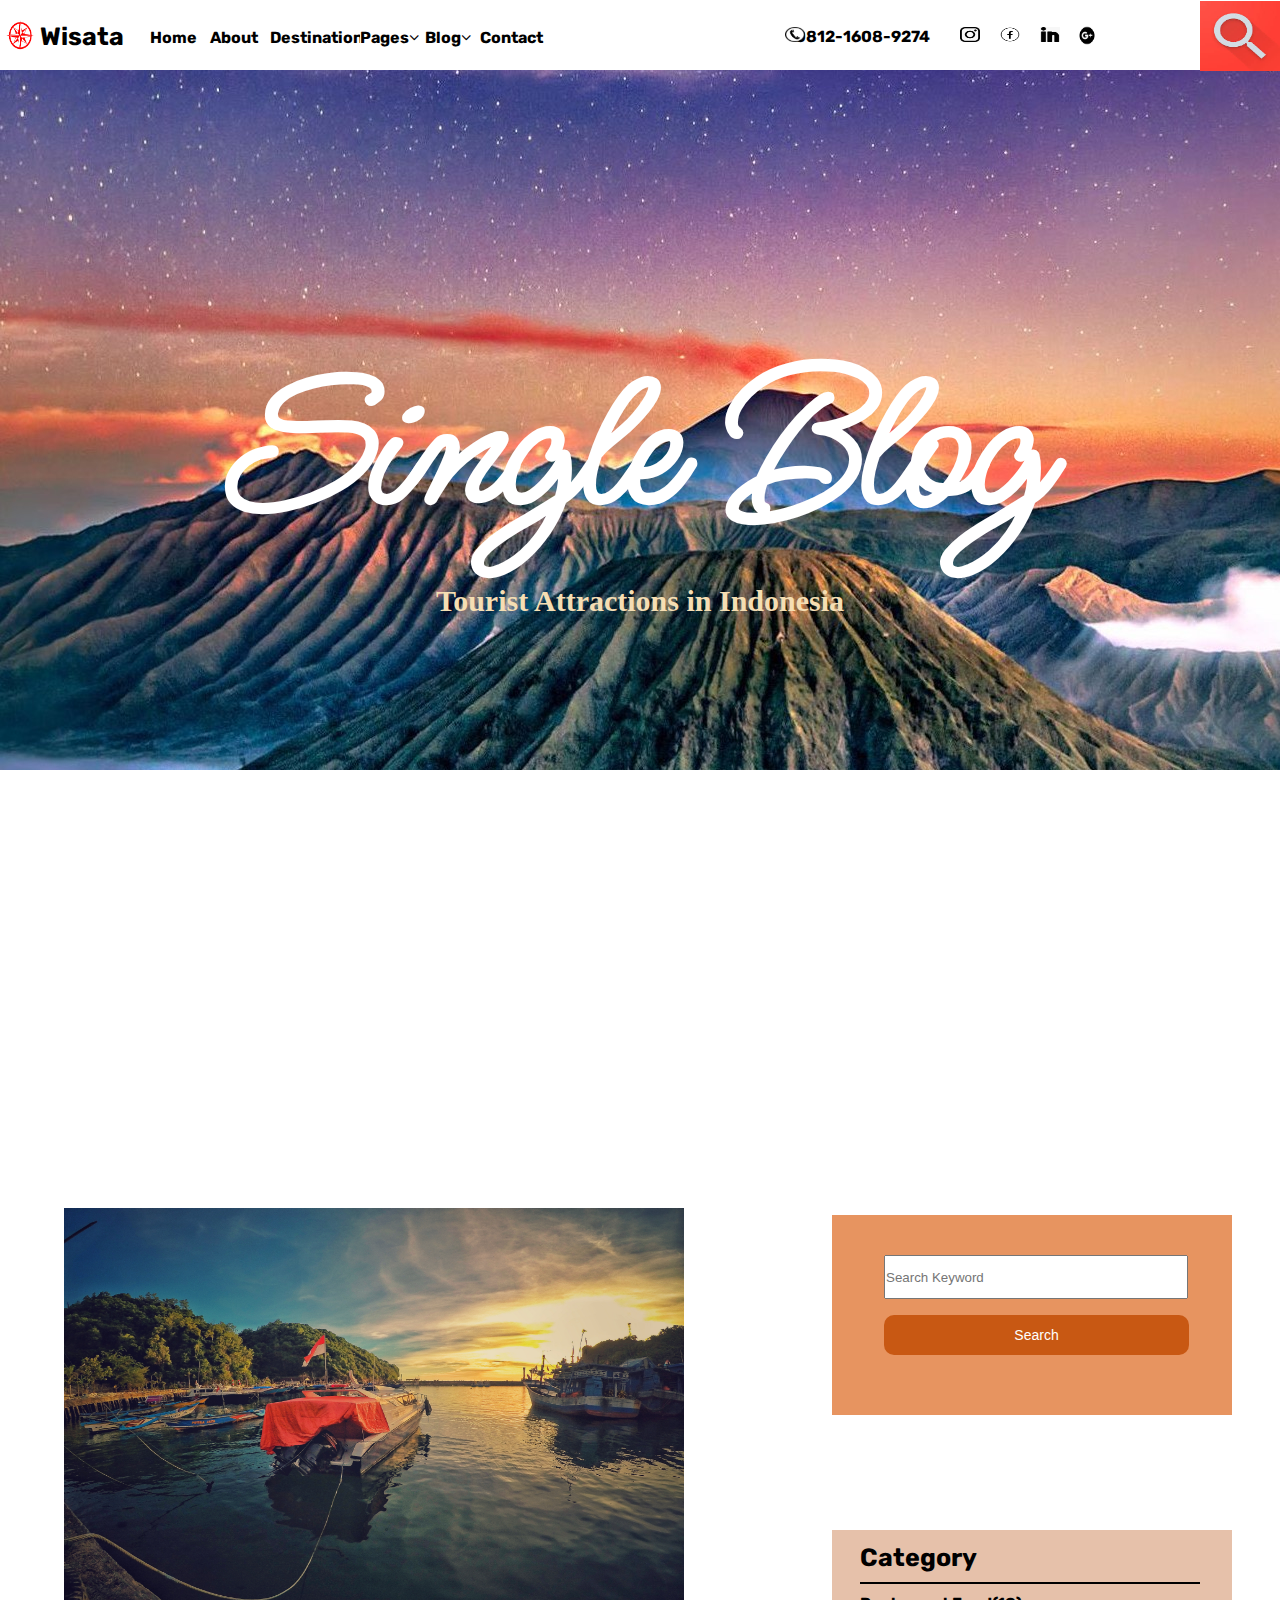
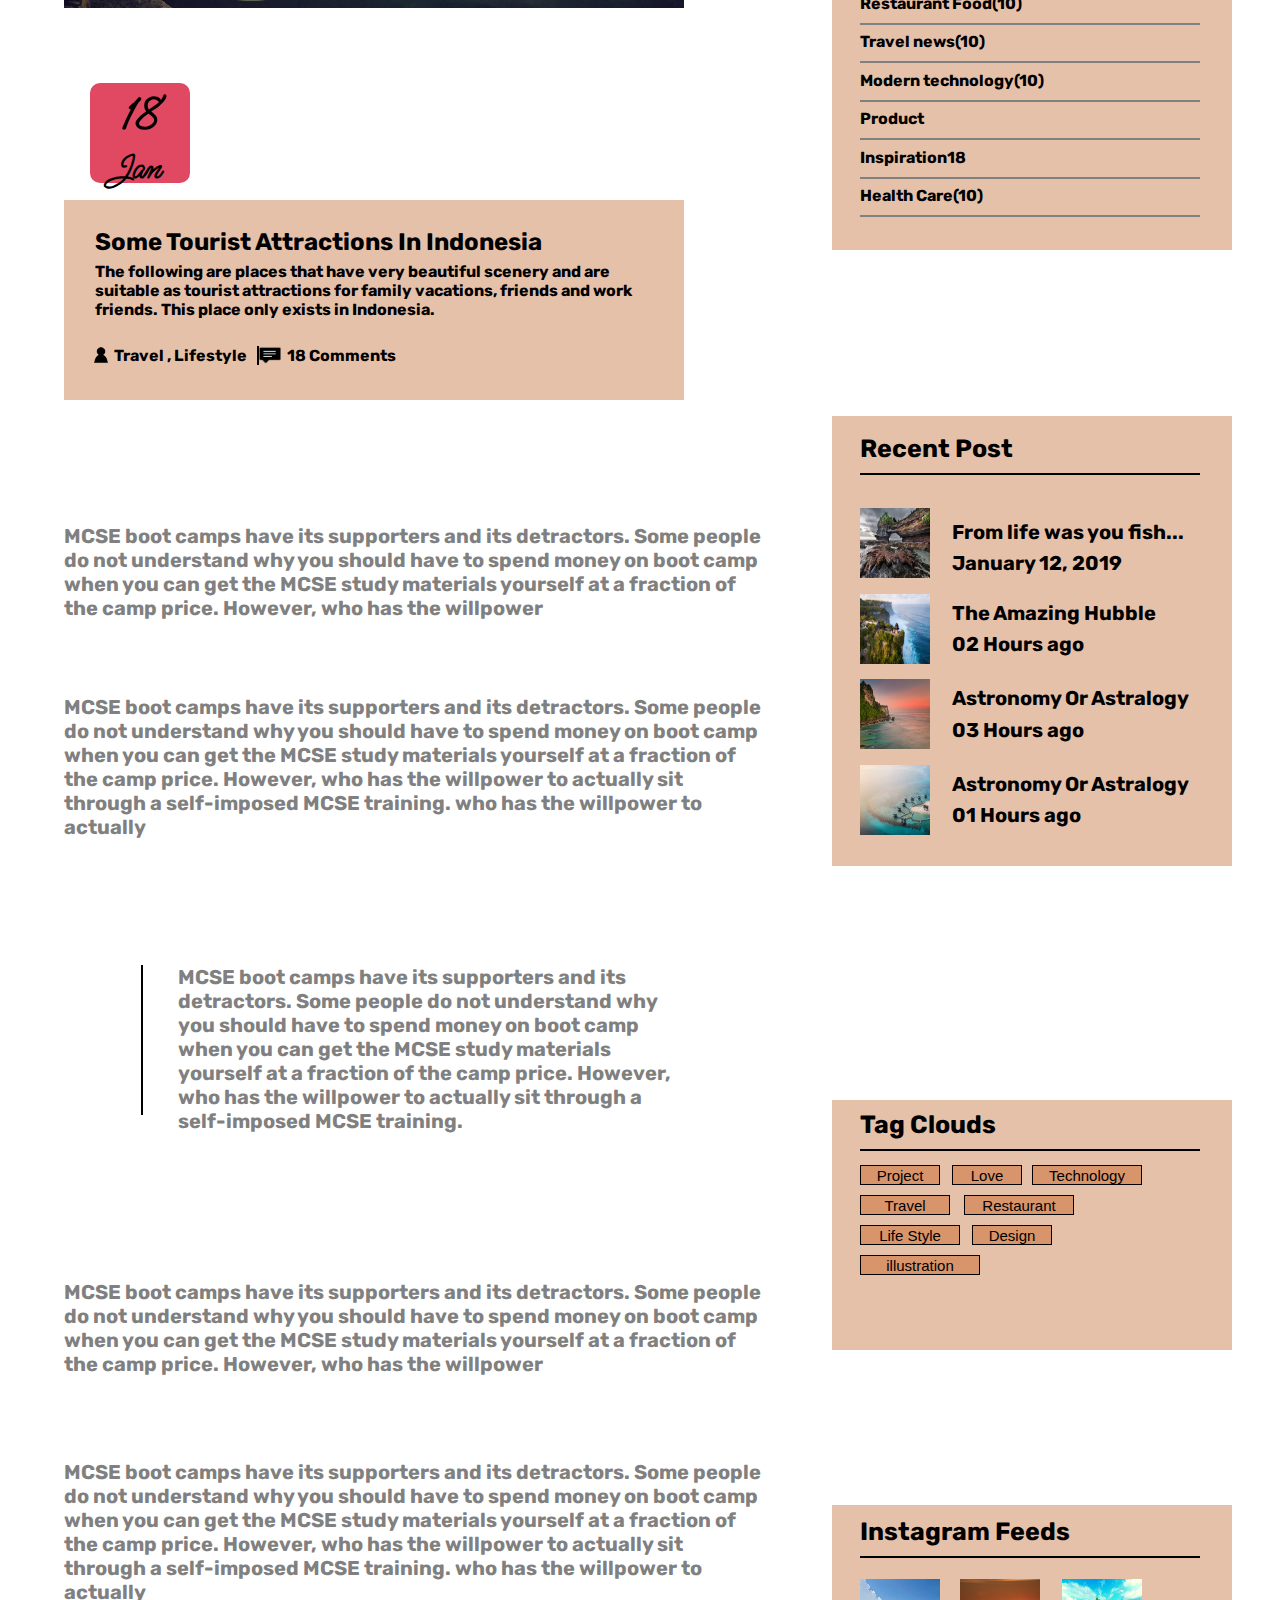
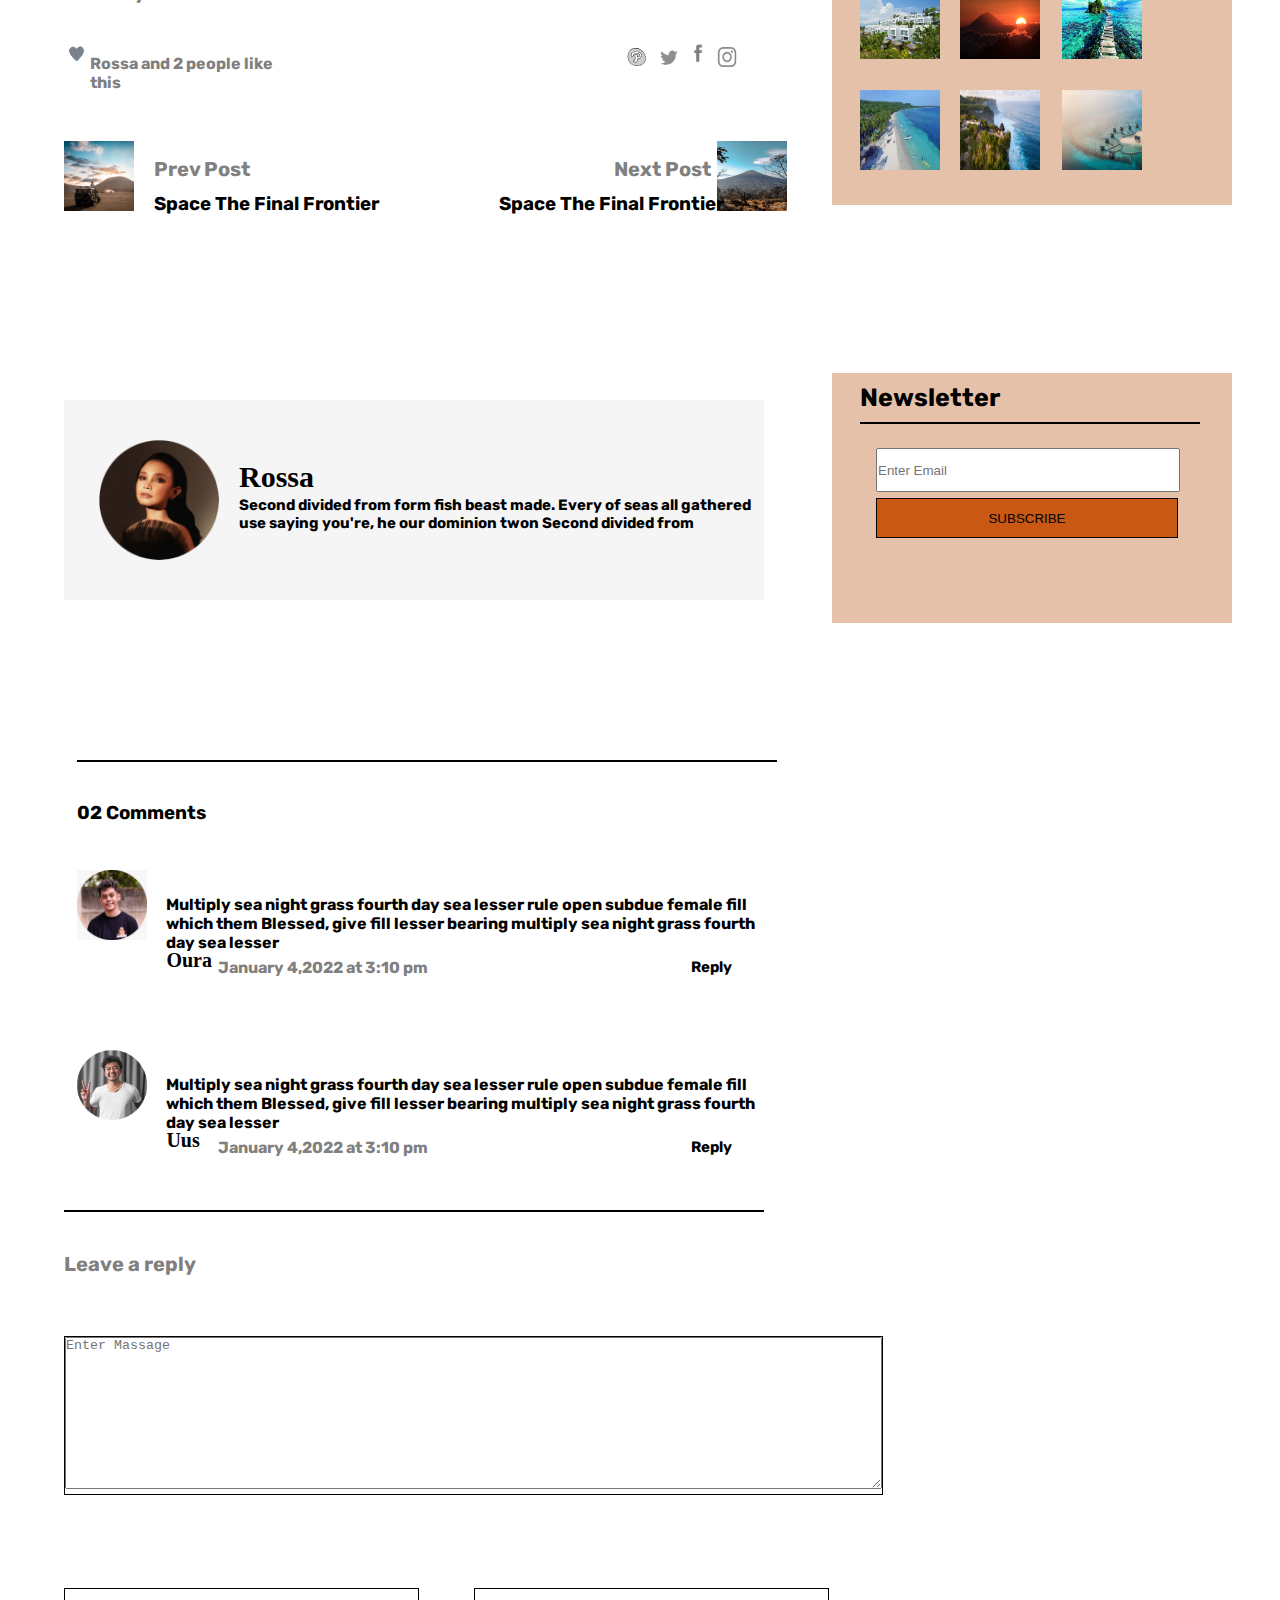
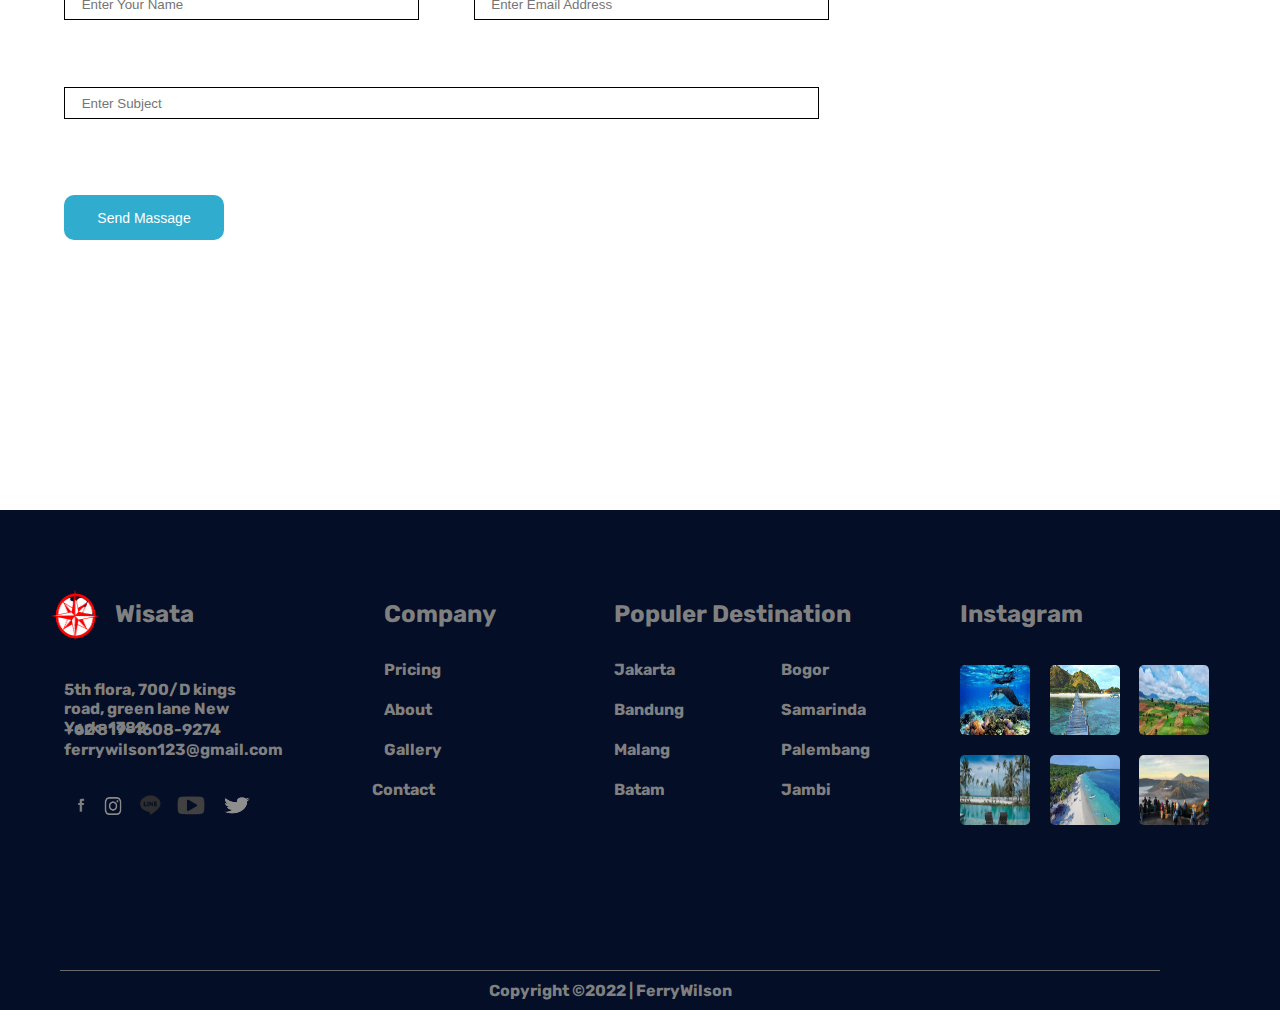
<file: sigleblog.html>
<!DOCTYPE html>
<html lang="en">
<html>
    <head>
        <title>FerryWilson</title>
        <link href="logo/skul.png" rel="shortcut icon">
        <meta charset="UTF-8">
        <meta name="viewport" content="width=device-width,initial-scale=1.0">
        <link rel="stylesheet" type="text/css" href="css/sigleblog.css">
        <link rel="stylesheet" href="https://cdnjs.cloudflare.com/ajax/libs/font-awesome/4.7.0/css/font-awesome.min.css">
    </head>

    <body>
            <nav>
                <ul>  
                    <div class="kiri">
                        <img src="Logo/png-clipart-reticle-youtube-compass-needle-miscellaneous-angle (1).png">
                        <p class="travelo">Wisata</p>
                        <p class="no">0812-1608-9274</p>
                    </div>  

                    <div class="home">
                        <li>
                            <a href="index.html">Home</a>
                        </li>
                    </div> 
                    <div class="about">
                        <li>
                            <a href="about.html">About</a>
                        </li>
                    </div>
                    <div class="destination">
                        <li>
                            <a href="destination.html">Destination</a>
                        </li>
                    </div>
                    <div class="pages">
                        <li>
                            <a>Pages<i class="fa fa-angle-down"></i></a>
                            <ul>
                                <li>
                                    <a class="pgs" href="#">Destinations Details</a>
                                    <a class="pgs" href="#">Elements</a>
                                </li>
                            </ul>
                        </li>
                    </div>
                    <div class="blog">
                        <li>
                            <a>Blog<i class="fa fa-angle-down"></i></a>
                            <ul>
                                <li>
                                    <a class="blg" href="blog.html">Blog</a>
                                    <a class="blg" href="sigleblog.html">Single-Blog</a>
                                </li>
                            </ul>
                        </li>
                    </div>
                    <div class="contact">
                        <li>
                            <a href="contact.html">Contact</a>
                        </li>
                    </div>
                    <div class="foto">
                        <div class="tp"><img src="Logo/telepon.png" alt=""></div>
                        <div class="ig"><img src="Logo/ig.png" alt=""></div>
                        <div class="fb"><img src="Logo/fb.png" alt=""></div>
                        <div class="in"><img src="Logo/in.png" alt=""></div>
                        <div class="g"><img src="Logo/g.png" alt=""></div>
                     </div>
                     <div class="cari">
                        <a href="#"><img class="search" src="Logo/search.jpg" alt=""></a>
                     </div>
                </ul>
             </nav> 
        <article>
            <div class="depan">
                <div class="bali">
                    <h1>Single Blog
                    </h1>
                </div>
                <p class="text">Tourist Attractions in Indonesia</p>
            </div>
            <div class="form">
                <div>
                    <input type="text" class="keyword" id="wheretogo" placeholder="Search Keyword"name="">
                    <input type="submit" value="Search" name="search">
                </div>
            </div>
            <div class="category">
                <h3>Category</h3>
                <p class="food">Restaurant Food(10)</p>
                <p class="travel">Travel news(10)</p>
                <p class="modern">Modern technology(10)</p>
                <p class="product">Product</p>
                <p class="inspiration">Inspiration18</p>
                <p class="health">Health Care(10)</p>
            </div>
            <div class="recent">
                <h3>Recent Post</h3>
                <div class="poto1">
                    <img src="Galeri Foto/tgl2.webp" alt="">
                    <h4> From life was you fish...</h4>
                    <p>January 12, 2019</p>
                </div>
                <div class="poto2">
                    <img src="galeri foto/tgl3.jpg" alt="">
                    <h4>The Amazing Hubble</h4>
                    <p>02 Hours ago</p>
                </div>
                <div class="poto3">
                    <img src="galeri foto/tgl4.jpg" alt="">
                    <h4>Astronomy Or Astralogy</h4>
                    <p>03 Hours ago</p>
                </div>
                <div class="poto4">
                    <img src="galeri foto/tgl5.jpg" alt="">
                    <h4>Astronomy Or Astralogy</h4>
                    <p>01 Hours ago</p>
                </div>
            </div>
            <div class="clouds">
                <div class="tag">
                    <h3>Tag Clouds</h3>
                </div>
                <div class="project">
                    <input type="submit" value="Project" name="pro">
                </div>
                <div class="love">
                    <input type="submit" value="Love" name="lo">
                </div>
                <div class="tech">
                    <input type="submit" value="Technology" name="te">
                </div>
                <div class="travel">
                    <input type="submit" value="Travel" name="tra">
                </div>
                <div class="rest">
                    <input type="submit" value="Restaurant" name="res">
                </div>
                <div class="lifes">
                    <input type="submit" value="Life Style" name="li">
                </div>
                <div class="design">
                    <input type="submit" value="Design" name="des">
                </div>
                <div class="illustration">
                    <input type="submit" value="illustration" name="illu">
                </div>
            </div>
            
            <div class="feeds">
                <div class="feed">
                <h3>Instagram Feeds</h3>
                </div>
                <div class="feeds1">
                    <img src="galeri foto/motigo.webp" alt="">
                </div>
                <div class="feeds2">
                    <img src="galeri foto/tgl1.jpg" alt="">
                </div>
                <div class="feeds3">
                    <img src="galeri foto/manado1.jpg" alt="">
                </div>
                <div class="feeds4">
                    <img src="galeri foto/makasar2.jpeg" alt="">
                </div>
                <div class="feeds5">
                    <img src="galeri foto/tgl3.jpg" alt="">
                </div>
                <div class="feeds6">
                    <img src="galeri foto/tgl5.jpg" alt="">
                </div>
            </div>
            <div class="news">
                <div class="letter">
                    <h3>Newsletter</h3>
                </div>
                <div class="formnews">
                    <input type="text" class="keyword" id="wheretogo" placeholder="Enter Email"name="">
                    <input type="submit" value="SUBSCRIBE" name="search2">
                </div>
            </div>
            <div class="one">
                <img src="galeri foto/tgl6.jpg" alt="">
                <div class="artikel1">
                        <h2>Some Tourist Attractions In Indonesia</h2>
                        <p class="art1">The following are places that have very beautiful scenery and are suitable as tourist attractions for family vacations, friends and work friends. This place only exists in Indonesia.</p>
                    <div class="orang">
                        <img src="logo/orang.png" alt="">
                        <p class="orang1">Travel , Lifestyle</p>
                    </div>
                    <div class="komen">
                        <img src="logo/komen.png" alt="">
                        <p class="komen1">18 Comments</p>
                    </div>
                </div>
                
                <div class="kotak1">
                    <a href="#"></a>
                    <p class="smb2">18</p>
                    <p class="ft1">Jan</p>
                </div>
            </div>
            <div class="artikel2">
                <p class="txt1">MCSE boot camps have its supporters and its detractors. Some people do not understand why you should have to spend money on boot camp when you can get the MCSE study materials yourself at a fraction of the camp price. However, who has the willpower</p>
                <p class="txt2">MCSE boot camps have its supporters and its detractors. Some people do not understand why you should have to spend money on boot camp when you can get the MCSE study materials yourself at a fraction of the camp price. However, who has the willpower to actually sit through a self-imposed MCSE training. who has the willpower to actually</p>
                <p class="txt3">MCSE boot camps have its supporters and its detractors. Some people do not understand why you should have to spend money on boot camp when you can get the MCSE study materials yourself at a fraction of the camp price. However, who has the willpower to actually sit through a self-imposed MCSE training.</p>
                <p class="txt4">MCSE boot camps have its supporters and its detractors. Some people do not understand why you should have to spend money on boot camp when you can get the MCSE study materials yourself at a fraction of the camp price. However, who has the willpower</p>
                <p class="txt5">MCSE boot camps have its supporters and its detractors. Some people do not understand why you should have to spend money on boot camp when you can get the MCSE study materials yourself at a fraction of the camp price. However, who has the willpower to actually sit through a self-imposed MCSE training. who has the willpower to actually</p>
            </div>
            <div class="like">
                <div class="love">
                    <img src="logo/love.png" alt="">
                    <p>Rossa and 2 people like this</p>
                </div>
                <div class="inst">
                    <a href="#"><img src="logo/ins.png" alt=""></a>
                </div>
                <div class="face">
                    <a href="#"><img src="logo/fbb.png" alt=""></a>
                </div>
                <div class="twi">
                    <a href="#"><img src="logo/twit.png" alt=""></a>
                </div>
                <div class="path">
                    <a href="#"><img src="logo/icons8-path.svg" alt=""></a>
                </div>
            </div>
            <div class="slide">
                <div class="prev">
                    <img src="galeri foto/text1.jfif" alt="">
                    <p>Prev Post</p>
                    <h3>Space The Final Frontier</h3>
                </div>
                <div class="next">
                    <img src="galeri foto/text2.jfif" alt="">
                    <p>Next Post</p>
                    <h3>Space The Final Frontier</h3>
                </div>  
            </div>
            <div class="komentar">  
                <img src="logo/rosa.png" alt="">
                <h3>Rossa</h3>
                <p>Second divided from form fish beast made. Every of seas all gathered use saying you're, he our dominion twon Second divided from</p>
            </div>
            <div class="comments">
                <h3>02 Comments</h3>
            </div>
            <div class="reply">
                <div class="oura">
                    <img src="logo/oura.jpeg" alt="">
                    <h4>Oura</h4>
                    <p class="oura1">Multiply sea night grass fourth day sea lesser rule open subdue female fill which them Blessed, give fill lesser bearing multiply sea night grass fourth day sea lesser</p>
                    <p class="oura2">January 4,2022 at 3:10 pm</p>
                    <h5>Reply</h5>
                </div>
            </div>
            <div class="reply1">
                <div class="uus">
                    <img src="logo/uus.png" alt="">
                    <h4>Uus</h4>
                    <p class="uus1">Multiply sea night grass fourth day sea lesser rule open subdue female fill which them Blessed, give fill lesser bearing multiply sea night grass fourth day sea lesser</p>
                    <p class="uus2">January 4,2022 at 3:10 pm</p>
                    <h5>Reply</h5>
                </div>
            </div>
            <div class="formulir">
                <div class="form1">
                    <h3>Leave a reply</h3>
                </div>
                <div class="enter">
                <textarea name="" id="" cols="100" rows="10" placeholder="Enter Massage"></textarea>
                </div>
                <div class="name">
                    <input type="text" class="name1" placeholder=" Enter Your Name">
                </div>
                <div class="email">
                    <input type="text" class="email1" placeholder=" Enter Email Address">
                </div>
                <div class="subject">
                    <input type="text" class="subject11" placeholder=" Enter Subject">
                </div>
            </div>
            </div>
                <input type="submit" value="Send Massage" name="search">
            </div>
        </article>
            <footer>
                <div class="foot">
                    <div class="alamat">
                        <img src="logo/png-clipart-reticle-youtube-compass-needle-miscellaneous-angle (1).png" alt="">
                        <h2>Wisata</h2>
                        <p class="alamat1">5th flora, 700/D kings road, green
                            lane New York-1782</p>
                        <div class="nohp">
                            <a href="#">+62 819-1608-9274</a>
                        </div>
                        <div class="email">
                            <a href="#">ferrywilson123@gmail.com</a>
                        </div>
                    <div class="logos">
                        <div class="logo1">
                            <a href="#"><img src="logo/fbb.png" alt=""></a>
                        </div>
                        <div class="logo2"> 
                            <a href="#"><img src="logo/ins.png" alt=""></a>
                        </div>
                        <div class="logo3">
                            <a href="#"><img src="logo/line (2).png" alt=""></a>
                        </div>
                        <div class="logo4">
                            <a href="#"><img src="logo/yt.png" alt=""></a>
                        </div>
                        <div class="logo5">
                            <a href="#"><img src="logo/twit.png" alt=""></a>
                        </div>
                    </div>
                    </div>
                    <div class="company">
                        <div class="com">
                            <h2>Company</h2>
                        </div>
                        <div class="pricing">
                            <a href="#">Pricing</a>
                        </div>
                        <div class="about1">
                            <a href="#">About</a>
                        </div>
                        <div class="gallery">
                            <a href="#">Gallery</a>
                        </div>
                        <div class="contact1">
                            <a href="#">Contact</a>
                        </div>
                    </div>
                    <div class="destination1">
                        <div class="desti">
                            <h2>Populer Destination</h2>
                        </div>
                        <div class="jakarta">
                            <a href="#">Jakarta</a>
                        </div>
                        <div class="bandung">
                            <a href="#">Bandung</a>
                        </div>
                        <div class="malang">
                            <a href="#">Malang</a>
                        </div>
                        <div class="batam">
                            <a href="#">Batam</a>
                        </div>
                        <div class="bogor">
                            <a href="#">Bogor</a>
                        </div>
                        <div class="samarinda">
                            <a href="#">Samarinda</a>
                        </div>
                        <div class="palembang">
                            <a href="#">Palembang</a>
                        </div>
                        <div class="jambi">
                            <a href="#">Jambi</a>
                        </div>
                    </div>
                    <div class="instagram">
                        <div class="ins">
                            <h2>Instagram</h2>
                        </div>
                        <div class="foto1">
                            <a href="#"><img src="galeri foto/raja2.jpg" alt=""></a>
                        </div>
                        <div class="foto2">
                            <a href="#"><img src="galeri foto/lombok3.jpg" alt=""></a>
                        </div>
                        <div class="foto3">
                            <a href="#"><img src="galeri foto/manado2.jpg" alt=""></a>
                        </div>
                        <div class="foto4">
                            <a href="#"><img src="galeri foto/bintan2.jpg" alt=""></a>
                        </div>
                        <div class="foto5">
                            <a href="#"><img src="galeri foto/makasar2.jpeg" alt=""></a>
                        </div>
                        <div class="foto6">
                            <a href="#"><img src="galeri foto/surabaya2.jpg" alt=""></a>
                        </div>
                    </div>
                    <div class="copy">
                        <p>Copyright &copy;2022 | FerryWilson</p>
                    </div>
                </div>
            </footer>
        </body>
</html>
</file>
<file: css/uts1.css>
@import url('https://fonts.googleapis.com/css2?family=Ms+Madi&display=swap');
@import url('https://fonts.googleapis.com/css2?family=Aguafina+Script&family=Dancing+Script&display=swap');
@import url('https://fonts.googleapis.com/css2?family=Rubik:wght@300&display=swap');
@import url('https://fonts.googleapis.com/css2?family=Quicksand:wght@300&display=swap');


* {padding: 0; margin: 0;}
 
body
{
    background:white;
    height: 100%;
    font-family: 'Rubik', sans-serif; 
}

/*MENU*/

nav
{
    background-color: white;
    width: 100%;
    height: 70px;
    position: relative;
}

img
{
    margin-top: 20px;
    float: left;
    width: 40px;
    height: 30px;
}

.search
{
    margin-left: 20px;
}

.travelo
{
    font-size: 25px;
    padding-top: 22px;
}

nav ul li
{
    float: left;
    list-style: none;
    background: white;
    margin-top: -23px;
    font-weight: bold;
}

nav ul li a
{
    margin-right: 15px;
    text-decoration: none;
    color: black;
}

nav ul li ul
{
    display: none;
    position: absolute;
}

nav ul li:hover ul
{
    display: block;
    position: absolute;
    top: 70px;
    
}

nav ul li ul li
{
    float: none;
}

nav ul li a:hover
{
    color: cadetblue;
    cursor: pointer;
}

.no
{
    float: right;
    margin-right: 350px;
    margin-top: -24px;
}

.home
{
    margin-left: 150px;
}

.about
{
    margin-left: 210px;
}

.destination
{
    margin-left: 270px;
}

.pages
{
    margin-left: 360px;
}

.blog
{
    margin-left: 425px;
}

.pgs, .blg
{
    display: block;
    padding: 8px;
   
}

.contact
{
    margin-left: 480px;
}

.tp img
{
    width: 20px;
    height: 15px;
    float: right;
    margin-right: 475px;
    margin-top: -24px;
}

.ig img
{
    width: 20px;
    height: 15px;
    float: right;
    margin-top: -24px;
    margin-right: 300px;
}

.fb img
{
    width: 20px;
    height: 15px;
    float: right;
    margin-top: -24px;
    margin-right: 260px;
}

.in img
{
    
    width: 20px;
    height: 15px;
    float: right;
    margin-top: -24px;
    margin-right: 220px;
    
}

.g img
{
    width: 26px;
    height: 21px;
    float: right;
    margin-top: -26px;
    margin-right: 180px;
}

.cari 
{
    width: 100px;
    height: 90px;
    float: right;
}

.cari img
{
    width: 80px;
    height: 70px;
    margin-top: -50px;
}

/* TAMPAK DEPAN */

.depan
{
    background-image: url(bali.jpg);
    width: 100%;
    height: 700px;
    
}

.bali
{
    text-align: center;
    font-size: 100px;
    font-family: 'Ms Madi', cursive;
    padding-top: 250px;
    color: white;
    
}

.text
{
    text-align: center;
    font-size: 30px;
    font-family: 'Times New Roman', Times, serif;
    color: wheat;
}


/* Form */

.where p
{   
    float: left;
    margin-left: 150px;
    font-size: 30px;
    color: white;
    margin-top: 50px;
    font-family: 'Times New Roman', Times, serif;
}

.where
{   
    float: left ;
    width: 100%;
    text-align: center;
    height: 160px;
    background-color:rgb(2, 2, 37);
    
}

.where input[type="text"]
{
    float: left;
    width: 200px;
    height: 35px;
    margin-top: 50px;
    margin-left: 25px;
    padding-left: 8px;
    background-color: rgb(30, 30, 47);
    border: 2px solid rgb(146, 30, 30);
}

.where input[type="date"]
{
    float: left;
    width: 150px;
    height: 35px;
    margin-top: 50px;
    margin-left: 25px;
    padding-left: 8px;
    background-color: rgb(30, 30, 47);
    border: 2px solid rgb(146, 30, 30);
    color: grey;
}

select
{
    float: left;
    width: 170px;
    height: 40px;
    margin-top: 50px;
    margin-left: 25px;
    padding-left: 8px;
    background-color: rgb(30, 30, 47);
    color: grey;
    border: 2px solid rgb(146, 30, 30);
}

input[name="search"]
{
    margin-left: 25px;
    float: left;
    background-color: rgb(146, 2, 2);
    border: none;
    margin-top: 45px;
    height: 45px;
    width: 120px;
    color: white;
    text-align: center;
    border-radius: 10px;
    font-size: 14px;
}

input[name="search"]:hover
{
    background-color: rgb(0, 110, 110);
}

/* Popular Destination */

.judul
{
    text-align: center;
    font-size: 100px;
    padding-top: 250px;
    font-family: 'Ms Madi', cursive;;
}

.kata1
{
    padding-top: 20px;
    font-size: 20px;
    text-align: center;
}

.kata2
{
    font-size: 20px;
    text-align: center;
}

.galeri
{
    float: left;
    width: 1300px;
    height: 800px;
    margin-left: 70px;
    margin-top: 80px;
    position: relative;
}

.bintan, .lombok, .makasar, .jogja, .papua, .surabaya
{
    width: 330px;
    height: 250px;
    padding-right: 15px;
    padding-left: 15px;
    border-radius: 10%;
    transition: transform 0.3s ease;
    transform: translateX(0px);
    position: relative;
    text-align: center;
    color: white;
    margin-bottom: 15px;

}

.bin:hover .judul2 , .lom:hover .judul2 , .mak:hover .judul2 , .jog:hover .judul2 , .pap:hover .judul2 , .sur:hover .judul2
{
    color: rgb(78, 193, 235);
}

.bintan:hover, .lombok:hover, .makasar:hover, .jogja:hover, .papua:hover, .surabaya:hover 

{
    transform: translateY(-10px);
}

.bin .judul2
{
    position: absolute;
    color: rgb(220, 230, 230);
    font-size: 40px;
    margin-top: 200px;
    margin-left: 70px;
    font-weight: bold;
    font-family: 'Aguafina Script', cursive;
}

.lom .judul2
{
    position: absolute;
    color: rgb(220, 230, 230);
    font-size: 40px;
    margin-top: 200px;
    margin-left: 450px;
    font-weight: bold;
    font-family: 'Aguafina Script', cursive;
}

.mak .judul2
{
    position: absolute;
    color: rgb(220, 230, 230);
    font-size: 40px;
    margin-top: 200px;
    margin-left: 830px;
    font-weight: bold;
    font-family: 'Aguafina Script', cursive;
}

.jog .judul2
{
    position: absolute;
    color: rgb(220, 230, 230);
    font-size: 40px;
    margin-top: 480px;
    margin-left: 70px;
    font-weight: bold;
    font-family: 'Aguafina Script', cursive;
}


.pap .judul2
{
    position: absolute;
    color: white;
    font-size: 40px;
    margin-top: 480px;
    margin-left: 450px;
    font-weight: bold;
    font-family: 'Aguafina Script', cursive;
}

.sur .judul2
{
    position: absolute;
    color: white;
    font-size: 42px;
    margin-top: 480px;
    margin-left: 820px;
    font-weight: bold;
    font-family: 'Aguafina Script', cursive;
}

.bin .tempat
{
    position: absolute;
    top: 23%;
    left: 7%;
}

.lom .tempat
{
    position: absolute;
    top: 23%;
    left: 38.4%;
}

.mak .tempat
{
    position: absolute;
    top: 23%;
    left: 64.6%;
}

.jog .tempat
{
    position: absolute;
    top: 57%;
    left: 5.8%;
}

.pap .tempat
{
    position: absolute;
    top: 57%;
    left: 35%;
}

.sur .tempat
{
    position: absolute;
    top: 57%;
    left: 63.2%;
}

.bin .tempat input
{
    
    background-color: rgb(78, 193, 235);
    margin-left: 78px;
    margin-top: 35px;
    height: 20px;
    width: 90px;
    font-size: 13px;
    border-radius: 10px;
    position: absolute;
    color: white;
    text-align: center;
    border: none;
}

.lom .tempat input
{
    
    background-color: rgb(78, 193, 235);
    margin-left: 70px;
    margin-top: 35px;
    height: 20px;
    width: 90px;
    border-radius: 10px;
    font-size: 13px;
    position: absolute;
    color: white;
    text-align: center;
    border: none;
}

.mak .tempat input
{
    
    background-color: rgb(78, 193, 235);
    margin-left: 130px;
    margin-top: 35px;
    height: 20px;
    width: 90px;
    border-radius: 10px;
    font-size: 13px;
    position: absolute;
    color: white;
    text-align: center;
    border: none;
}

.jog .tempat input
{
    
    background-color: rgb(78, 193, 235);
    margin-left: 140px;
    margin-top: 41px;
    height: 20px;
    width: 90px;
    font-size: 13px;
    border-radius: 10px;
    position: absolute;
    color: white;
    text-align: center;
    border: none;
}

.pap .tempat input
{
    
    background-color: rgb(78, 193, 235);
    margin-left: 80px;
    margin-top: 41px;
    height: 20px;
    width: 90px;
    font-size: 13px;
    border-radius: 10px;
    position: absolute;
    color: white;
    text-align: center;
    border: none;
}

.sur .tempat input
{
    
    background-color: rgb(78, 193, 235);
    margin-left: 140px;
    margin-top: 43px;
    height: 20px;
    width: 90px;
    font-size: 13px;
    border-radius: 10px;
    position: absolute;
    color: white;
    text-align: center;
    border: none;
}

input[type="submit"]:hover
{
    background-color: rgb(27, 207, 207);
}

/*Form Subscribe*/

.subscribe
{
    width: 100%;
    height: 200px;
    margin-top: 800px;
    position: relative;
}

.news
{
    filter: brightness(60%);
    width: 100%;
    height: 200px;
    position: relative;
    bottom: 130px;
}

.subscribe .kata3 .kata4
{
    font-size: 24px;
    font-weight: bold;
    top: 40px;
    left: 235px;
    width: 100%;
    position: absolute;
}
.subscribe .kata3 .kata5
{
    font-weight: 15px;
    width: 290px;
    height: 20px;
    left: 235px;
    top:70px;
    position: absolute;
}

.subscribe .mail input
{
    width: 400px;
    height: 40px;
    top: 50px;
    right: 250px;
    background-color: white;
    padding-left: 15px;
    border-radius: 20px;
    position: absolute;
}

input[name="search1"]
{
    background-color: rgb(215, 73, 129);
    border: none;
    margin-top: -32px;
    height: 45px;
    width: 120px;
    color: white;
    text-align: center;
    border-radius: 10px;
    font-size: 14px;
    position: absolute;
    top: 80px;
    right: 120px;
}

/* Populer Place */

.uluwatu:hover .wa , .bromo:hover .br , .danau:hover .da , .lagoi:hover .la , .raja:hover .ra , .labuan:hover .la
{
    color: rgb(27, 207, 207);
    transform: translateY(-10);
}



.bawah2 .place
{
    text-align: center;
    font-size: 100px;
    font-family: 'Ms Madi', cursive;;
    
}

.bawah2 .kata6
{ 
    font-size: 20px;
    text-align: center;
}

.bawah2 .kata7
{
    font-size: 20px;
    text-align: center;
}

.galeri2
{
    float: left;
    width: 1300px;
    height: 800px;
    margin-left: 70px;
    margin-top: 80px;
    position: relative;
}

.ulu , .bro , .dan 
{
    width: 330px;
    height: 250px;
    padding-right: 15px;
    padding-left: 15px;
    border-radius: 7%;
    transition: transform 0.3s ease;
    transform: translateX(0px);
    position: relative;
    text-align: center;
    color: white;
    margin-bottom: 15px;
   
}

.lag , .lab , .raj
{
    width: 330px;
    height: 250px;
    padding-right: 15px;
    padding-left: 15px;
    border-radius: 7%;
    transition: transform 0.3s ease;
    transform: translateX(0px);
    position: relative;
    text-align: center;
    color: white;
    margin-bottom: 15px;
    top: 80px;
}   



.uluwatu .harga
{
    position: absolute;
    top: 1%;
    right: 102%;
}

.danau .harga
{
    position: absolute;
    top: 1%;
    left: 49%;
}

.bromo .harga
{
    position: absolute;
    top: 1%;
    left: 26%;
}

.lagoi .harga
{
    position: absolute;
    top: 55%;
    right: 107%;    
}

.raja .harga
{
    position: absolute;
    top: 55%;
    left: 26%;
}

.labuan .harga
{
    position: absolute;
    top: 55%;
    left: 48%;
}

.uluwatu .harga input
{
    
    background-color: rgb(225, 72, 98);
    margin-left: 78px;
    margin-top: 35px;
    height: 40px;
    width: 78px;
    font-size: 20px;
    border-radius: 20px;
    position: absolute;
    color: white;
    text-align: center;
    border: none;
    cursor: pointer;
}

.bromo .harga input
{
    
    background-color: rgb(225, 72, 98);
    margin-left: 70px;
    margin-top: 35px;
    height: 40px;
    width: 78px;
    border-radius: 20px;
    font-size: 20px;
    position: absolute;
    color: white;
    text-align: center;
    border: none;
    cursor: pointer;
}

.danau .harga input
{
    
    background-color: rgb(225, 72, 98);
    margin-left: 130px;
    margin-top: 35px;
    height: 40px;
    width: 78px;
    border-radius: 20px;
    font-size: 20px;
    position: absolute;
    color: white;
    text-align: center;
    cursor: pointer;
    border: none;
}

.lagoi .harga input
{
    
    background-color:rgb(225, 72, 98);
    margin-left: 140px;
    margin-top: -30px;
    height: 40px;
    width: 78px;
    font-size: 20px;
    border-radius: 20px;
    position: absolute;
    color: white;
    text-align: center;
    border: none;
    cursor: pointer;
}

.raja .harga input
{
    
    background-color: rgb(225, 72, 98);
    margin-left: 80px;
    margin-top: -30px;
    height: 40px;
    width: 78px;
    font-size: 20px;
    border-radius: 20px;
    position: absolute;
    color: white;
    text-align: center;
    border: none;
    cursor: pointer;
}

.labuan .harga input
{
    
    background-color: rgb(225, 72, 98);
    margin-left: 140px;
    margin-top: -30px;
    height: 40px;
    width: 78px;
    font-size: 20px;
    border-radius: 20px;
    position: absolute;
    color: white;
    text-align: center;
    border: none;
    cursor: pointer;
}

input[type="submit"]:hover
{
    background-color: rgb(27, 207, 207);
    cursor: pointer;
}

.uluwatu .wa 
{
    font-size: 30px;
    top: 35%;
    left: 3%;
    position:absolute;
    cursor: pointer;
   
}

.uluwatu .tu 
{
    font-size: 20px;
    top: 39%;
    left: 3%;
    position: absolute;
    color: grey; 
}


.bromo .br 
{
    font-size: 30px;
    top: 35%;
    left: 31%;
    position:absolute;
    cursor: pointer;
   
}

.bromo .mo 
{
    font-size: 20px;
    top: 39%;
    left: 31%;
    position: absolute;
    color: grey;
}


.danau .da 
{
    font-size: 30px;
    top: 35%;
    left: 59%;
    position:absolute;
    cursor: pointer;
}

.danau .nau 
{
    font-size: 20px;
    top: 39%;
    left: 59%;
    position: absolute;
    color: grey;
}

.lagoi .la 
{
    font-size: 30px;
    top: 80%;
    left: 3%;
    position:absolute;
    cursor: pointer;
}

.lagoi .goi
{
    font-size: 20px;
    top: 84%;
    left: 3%;
    position: absolute;
    color: grey;
}

.raja .ra 
{
    font-size: 30px;
    top: 80%;
    left: 31%;
    position:absolute;
    cursor: pointer;
}

.raja .ja
{
    font-size: 20px;
    top: 84%;
    left: 31%;
    position: absolute;
    color: grey;
}

.labuan .la 
{
    font-size: 30px;
    top: 80%;
    left: 59%;
    position:absolute;
    cursor: pointer;
}

.labuan .an
{
    font-size: 20px;
    top: 84%;
    left: 59%;
    position: absolute;
    color: grey;
}

input[name="search2"]
{
    background-color: rgb(215, 73, 129);
    border: none;
    height: 45px;
    width: 120px;
    color: white;
    text-align: center;
    border-radius: 10px;
    font-size: 14px;
    position: absolute;
    top: 95%;
    right: 54%;
    cursor: pointer;
}

/* VIDIO */

.vidio
{
    position: absolute;
    top: 900px;
    right: 140px;
}

/* BAWAH VIDIO */

.bawahvidio .mobil img
{
    position: absolute;
    top: 650%;
    left: 15%;
    width: 80px;
    height: 60px;
    
}

.bawahvidio .hotel img
{
    position: absolute;
    top: 650%;
    left: 45%;
    width: 80px;
    height: 60px;
}

.bawahvidio .bumi img
{
    position: absolute;
    top: 650%;
    left: 75%;
    width: 80px;
    height: 60px;
}

.mobil h2
{
    position: absolute;
    top: 665%;
    left: 9%;
}

.hotel h2
{
    position: absolute;
    top: 665%;
    left: 42%;
}

.bumi h2
{
    position: absolute;
    top: 665%;
    left: 73%;
}

.mobil .mobil1
{
    position: absolute;
    top: 670%;
    left: 7%;
    font-size: 18px;
    color: grey;
}

.hotel .hotel1
{
    position: absolute;
    top: 670%;
    left: 38%;
    font-size: 18px;
    color: grey;
}

.bumi .bumi1
{
    position: absolute;
    top: 670%;
    left: 68%;
    font-size: 18px;
    color: grey;
}

.mobil .mobil2
{
    position: absolute;
    top: 673%;
    left: 10%;
    font-size: 18px;
    color: grey;
}

.hotel .hotel2
{
    position: absolute;
    top: 673%;
    left: 41%;
    font-size: 18px;
    color: grey;
}

.bumi .bumi2
{
    position: absolute;
    top: 673%;
    left: 71%;
    font-size: 18px;
    color: grey;
    
}

/* QUOTES */

.bijak .densu .koma img
{
    width: 50px;
    height: 50px;
    position: absolute;
    top: 730%;
    left: 49%;
    
}

.bijak .densu img
{
    width: 100px;
    height: 100px;
    position: absolute;
    top: 720%;
    left: 45%;
}

.conta img
{
    width: 100%;
    height: 400px;
    position: relative;
    margin-top: 1150px;
    filter: brightness(50%);
    
}

.bijak1
{
    position: absolute;
    top: 745% ;
    font-size: 20px;
    left: 29%;
    color: white;
}

.bijak2
{
    position: absolute;
    top: 750% ;
    font-size: 20px;
    left: 25%;
    color: white;
}

.katabijak h3
{
    position: absolute;
    top: 760% ;
    left: 43%;
    color: white;
}

/* RECENT TRIP */

.recent .recent1 h2
{
    text-align: center;
    font-size: 40px;
    font-family: 'Times New Roman', Times, serif;   
    position: absolute;
    top: 790%;
    left: 42%;
}

.recent .trip img
{
    width: 300px;
    height: 220px;
    border-radius: 5%;
    position: absolute;
    top: 805%;
    left: 6%;
}

.recent .trip .tanggal1
{
    font-size: 15px;
    position: absolute;
    top: 845%;
    left: 7%;
}

.recent .trip .trip1
{
    font-size: 20px;
    position: absolute;
    top: 848%;
    left: 7%;
    width: 250px;
    height: 10px;
}

.recent .trip img
{
    width: 300px;
    height: 220px;
    border-radius: 5%;
    position: absolute;
    top: 805%;
    left: 6%;
}

.recent .trip3 img
{
    width: 300px;
    height: 220px;
    border-radius: 5%;
    position: absolute;
    top: 805%;
    left: 40%;
}

.recent .trip3 .tanggal2
{
    font-size: 15px;
    position: absolute;
    top: 845%;
    left: 41%;
}

.recent .trip3 .trip4
{
    font-size: 20px;
    position: absolute;
    top: 848%;
    left: 41%;
    width: 250px;
    height: 10px;
}

.recent .trip5 img
{
    width: 300px;
    height: 220px;
    border-radius: 5%;
    position: absolute;
    top: 805%;
    left: 73%;
}

.recent .trip5 .tanggal3
{
    font-size: 15px;
    position: absolute;
    top: 845%;
    left: 74%;
}

.recent .trip5 .trip6
{
    font-size: 20px;
    position: absolute;
    top: 848%;
    left: 74%;
    width: 250px;
    height: 10px;
}

.trip1:hover , .trip4:hover , trip6:hover
{
    color: rgb(27, 207, 207);;
    cursor: pointer;
}

/* FOOTER */

.foot 
{
    width: 100%;
    height: 500px;
    background-color:#040e27;
    position: absolute;
    top: 880%;
}

.foot .alamat img
{
    width: 70px;
    height: 50px;
    margin-top: 80px;
    margin-left: 40px;
}

.foot .alamat h2
{
    color: grey;   
    position: absolute;
    top: 18%;  
    left: 9%;
}

.foot .alamat .alamat1
{
    color: grey;
    position: absolute;
    top: 34%;
    left: 5%;
    width:200px;
}

.foot .alamat .nohp
{
    position: absolute;
    top: 42%;
    color: grey;
    left: 5%;
}

.foot .alamat .email
{
    position: absolute;
    top: 46%;
    color: grey;
    left: 5%;
}

.email a , .nohp a
{
    color: grey;
    text-decoration: none;
}

.email a:hover , .nohp a:hover
{
    color: rgb(0, 110, 110);
    
}

.foot .company .com h2
{
    position: absolute;
    top: 18%;
    left: 30%;
    color: grey;
}

.foot .company a
{
    color: grey;
    text-decoration: none;
}

.pricing
{
    position: absolute;
    top: 30%;
    left: 30%;
}

.about1
{
    position: absolute;
    top: 38%;
    left: 30%;
}

.gallery
{
    position: absolute;
    top: 46%;
    left: 30%;
}

.contact1
{
    position: absolute;
    top: 54%;
    right:65.5%;
}

.pricing a:hover , .about a:hover , .gallery a:hover , .contact a:hover
{
    color: rgb(0, 110, 110);
}

.destination1 .desti
{
    color: grey;   
    position: absolute;
    top: 18%;  
    left: 48%;
}

.destination1 a
{
    color: grey;
    text-decoration: none;
}

.jakarta
{
    position: absolute;
    top: 30%;
    left: 48%;
}

.bandung
{
    position: absolute;
    top: 38%;
    left: 48%;
}

.malang
{
    position: absolute;
    top: 46%;
    left: 48%;
}

.batam
{
    position: absolute;
    top: 54%;
    left: 48%;
}

.bogor
{
    position: absolute;
    top: 30%;
    left: 61%;
}

.samarinda
{
    position: absolute;
    top: 38%;
    left: 61%;
}

.palembang
{
    position: absolute;
    top: 46%;
    left: 61%;
}

.jambi
{
    position: absolute;
    top: 54%;
    left: 61%;
}

.ins
{
    color: grey;   
    position: absolute;
    top: 18%;  
    left: 75%;
}

.foto1 img
{
    width: 70px;
    height: 70px;
    border-radius: 5px;
    position: absolute;
    top: 27%;
    left: 75%;
}

.foto2 img
{
    width: 70px;
    height: 70px;
    border-radius: 5px;
    position: absolute;
    top: 27%;
    left: 82%;
}

.foto3 img
{
    width: 70px;
    height: 70px;
    border-radius: 5px;
    position: absolute;
    top: 27%;
    left: 89%;
}

.foto4 img
{
    width: 70px;
    height: 70px;
    border-radius: 5px;
    position: absolute;
    top: 45%;
    left: 75%;
}

.foto5 img
{
    width: 70px;
    height: 70px;
    border-radius: 5px;
    position: absolute;
    top: 45%;
    left: 82%;
}

.foto6 img
{
    width: 70px;
    height: 70px;
    border-radius: 5px;
    position: absolute;
    top: 45%;
    left: 89%;
}

.copy 
{
    color: grey;
    position: absolute;
    top: 92%;
    left: 60px;
    text-align: center;
    border-top: 1px solid rgb(105, 105, 105);
    width: 1100px;
    padding-top: 10px;
}

.jakarta a:hover , .bandung a:hover , .malang a:hover ,
.batam a:hover , .bogor a:hover , .samarinda a:hover ,
.palembang a:hover , .jambi a:hover
{
    color: rgb(0, 110, 110);
}

.logos .logo1 img
{
    width: 30px;
    height: 30px;
    position: absolute;
    top: 40%;
    left: 2%;
}

.logos .logo2 img
{
    width: 18px;
    height: 18px;
    position: absolute;
    top: 41.4%;
    left: 5%;
}

.logos .logo3 img
{
    width: 40px;
    height: 40px;
    position: absolute;
    top: 39%;
    left: 7%;
}

.logos .logo4 img
{
    width: 40px;
    height: 33px;
    position: absolute;
    top: 39.8%;
    left: 10.2%;
}

.logos .logo5 img
{
    width: 30px;
    height: 23px;
    position: absolute;
    top: 40.5%;
    left: 14.2%;
}
</file>
<file: css/about.css>
@import url('https://fonts.googleapis.com/css2?family=Ms+Madi&display=swap');
@import url('https://fonts.googleapis.com/css2?family=Aguafina+Script&family=Dancing+Script&display=swap');
@import url('https://fonts.googleapis.com/css2?family=Rubik:wght@300&display=swap');
@import url('https://fonts.googleapis.com/css2?family=Quicksand:wght@300&display=swap');


* {padding: 0; margin: 0;}
 
body
{
    background:white;
    height: 100%;
    font-family: 'Rubik', sans-serif; 
}

/*MENU*/

nav
{
    background-color: white;
    width: 100%;
    height: 70px;
    position: relative;
}

img
{
    margin-top: 20px;
    float: left;
    width: 40px;
    height: 30px;
}

.search
{
    margin-left: 20px;
}

.travelo
{
    font-size: 25px;
    padding-top: 22px;
}

nav ul li
{
    float: left;
    list-style: none;
    background: white;
    margin-top: -23px;
    font-weight: bold;
    
}

nav ul li a
{
    text-decoration: none;
    color: black;
    
}

nav ul li ul
{
    display: none;
    position: absolute;
    
}

nav ul li:hover ul
{
    display: block;
}

nav ul li ul li
{
    float: none;
}

nav ul li a:hover
{
    color: cadetblue;
    cursor: pointer;
}

nav ul li:hover ul
{
    display: block;
    position: absolute;
    top: 70px;
}

.no
{
    float: right;
    margin-right: 350px;
    margin-top: -24px;
}

.home
{
    margin-left: 150px;
}

.about
{
    margin-left: 210px;
}

.destination
{
    margin-left: 270px;
}

.pages
{
    margin-left: 370px;
}

.blog
{
    margin-left: 430px;
}

.pgs, .blg
{
    display: block;
    padding: 8px;
}

.contact
{
    margin-left: 480px;
}

.tp img
{
    width: 20px;
    height: 15px;
    float: right;
    margin-right: 475px;
    margin-top: -24px;
}

.ig img
{
    width: 20px;
    height: 15px;
    float: right;
    margin-top: -24px;
    margin-right: 300px;
}

.fb img
{
    width: 20px;
    height: 15px;
    float: right;
    margin-top: -24px;
    margin-right: 260px;
}

.in img
{
    
    width: 20px;
    height: 15px;
    float: right;
    margin-top: -24px;
    margin-right: 220px;
    
}

.g img
{
    width: 26px;
    height: 21px;
    float: right;
    margin-top: -26px;
    margin-right: 180px;
}

.cari 
{
    width: 100px;
    height: 90px;
    float: right;
}

.cari img
{
    width: 80px;
    height: 70px;
    margin-top: -50px;
}

/* TAMPAK DEPAN */

.depan
{
    background-image: url(about.webp);
    width: 100%;
    height: 700px;
    
}

.about1
{
    text-align: center;
    font-size: 100px;
    font-family: 'Ms Madi', cursive;
    padding-top: 230px;
    color: rgb(94, 39, 48);
    
}

.text
{
    text-align: center;
    font-size: 30px;
    font-family: 'Times New Roman', Times, serif;
    color: rgb(224, 221, 222);
}

/* OUR STORY */

.story .our
{
    position: absolute;
    left: 6%;
    top: 130%;
    font-family: 'Ms Madi', cursive;
    font-size: 50px;
    font-weight: bold;
}

.story .story1
{
    width: 800px;
    height: 40px;
    position: absolute;
    top: 145%;
    left: 18%;
    font-size: 20px;
    color: grey;
}

.story .story2
{
    width: 800px;
    height: 40px;
    position: absolute;
    top: 165%;
    left: 18%;
    font-size: 20px;
    color: grey;
}

.nice1 img
{
    width: 300px;
    height: 320px;
    position: absolute;
    top: 200%;
    left: 20%;
}

.nice2 img
{
    width: 450px;
    height: 320px;
    top: 200%;
    left: 50%;
    position: absolute;
}

.angka1
{
    font-size: 60px;
    color: rgb(192, 34, 34);
    position: absolute;
    top: 260%;
    left: 25%;
}

.angka2
{
    font-size: 60px;
    color: rgb(192, 34, 34);
    position: absolute;
    top: 260%;
    left: 50%;
}

.angka3
{
    font-size: 60px;
    color: rgb(192, 34, 34);
    position: absolute;
    top: 260%;
    left: 75%;
}

.kata1
{
    color: grey;
    top: 271%;
    position: absolute;
    left: 20%;
    font-size: 20px;
}

.kata2
{
    color: grey;
    top: 271%;
    position: absolute;
    left: 47%;
    font-size: 20px;
}

.kata3
{
    color: grey;
    top: 271%;
    position: absolute;
    left: 75%;
    font-size: 20px;
}

/* VIDIO */

.vidio
{
    position: absolute;
    top: 290%;
    left: 2%;
}

/* BAWAH VIDIO */

.bawahvidio .mobil img
{
    position: absolute;
    top: 400%;
    left: 15%;
    width: 80px;
    height: 60px;
    
}

.bawahvidio .hotel img
{
    position: absolute;
    top: 400%;
    left: 45%;
    width: 80px;
    height: 60px;
}

.bawahvidio .bumi img
{
    position: absolute;
    top: 400%;
    left: 75%;
    width: 80px;
    height: 60px;
}

.mobil h2
{
    position: absolute;
    top: 415%;
    left: 9%;
}

.hotel h2
{
    position: absolute;
    top: 415%;
    left: 42%;
}

.bumi h2
{
    position: absolute;
    top: 415%;
    left: 73%;
}

.mobil .mobil1
{
    position: absolute;
    top: 420%;
    left: 7%;
    font-size: 18px;
    color: grey;
}

.hotel .hotel1
{
    position: absolute;
    top: 420%;
    left: 38%;
    font-size: 18px;
    color: grey;
}

.bumi .bumi1
{
    position: absolute;
    top: 420%;
    left: 68%;
    font-size: 18px;
    color: grey;
}

.mobil .mobil2
{
    position: absolute;
    top: 423%;
    left: 10%;
    font-size: 18px;
    color: grey;
}

.hotel .hotel2
{
    position: absolute;
    top: 423%;
    left: 41%;
    font-size: 18px;
    color: grey;
}

.bumi .bumi2
{
    position: absolute;
    top: 423%;
    left: 71%;
    font-size: 18px;
    color: grey;
    
}

/* QUOTES */

.bijak .densu .koma img
{
    width: 50px;
    height: 50px;
    position: absolute;
    top: 470%;
    left: 49%;
    
}

.bijak .densu img
{
    width: 100px;
    height: 100px;
    position: absolute;
    top: 460%;
    left: 45%;
}

.conta img
{
    width: 100%;
    height: 400px;
    position: relative;
    margin-top: 2200px;
    filter: brightness(50%);
    
}

.bijak1
{
    position: absolute;
    top: 484%;
    font-size: 20px;
    left: 29%;
    color: white;
}

.bijak2
{
    position: absolute;
    top: 488% ;
    font-size: 20px;
    left: 25%;
    color: white;
}

.katabijak h3
{
    position: absolute;
    top: 495% ;
    left: 43%;
    color: white;
}

/* RECENT TRIP */

.recent .recent1 h2
{
    text-align: center;
    font-size: 40px;
    font-family: 'Times New Roman', Times, serif;   
    position: absolute;
    top: 535%;
    left: 42%;
}

.recent .trip .tanggal1
{
    font-size: 15px;
    position: absolute;
    top: 590%;
    left: 7%;
}

.recent .trip .trip1
{
    font-size: 20px;
    position: absolute;
    top: 593%;
    left: 7%;
    width: 250px;
    height: 10px;
}

.recent .trip img
{
    width: 300px;
    height: 220px;
    border-radius: 5%;
    position: absolute;
    top: 550%;
    left: 6%;
}

.recent .trip3 img
{
    width: 300px;
    height: 220px;
    border-radius: 5%;
    position: absolute;
    top: 550%;
    left: 40%;
}

.recent .trip3 .tanggal2
{
    font-size: 15px;
    position: absolute;
    top: 590%;
    left: 41%;
}

.recent .trip3 .trip4
{
    font-size: 20px;
    position: absolute;
    top: 593%;
    left: 41%;
    width: 250px;
    height: 10px;
}

.recent .trip5 img
{
    width: 300px;
    height: 220px;
    border-radius: 5%;
    position: absolute;
    top: 550%;
    left: 73%;
}

.recent .trip5 .tanggal3
{
    font-size: 15px;
    position: absolute;
    top: 590%;
    left: 74%;
}

.recent .trip5 .trip6
{
    font-size: 20px;
    position: absolute;
    top: 593%;
    left: 74%;
    width: 250px;
    height: 10px;
}

.trip1:hover , .trip4:hover , .trip6:hover
{
    color: rgb(27, 207, 207);;
    cursor: pointer;
}

/* FOOTER */

.foot 
{
    width: 100%;
    height: 500px;
    background-color:#040e27;
    position: absolute;
    top: 620%;
}

.foot .alamat img
{
    width: 70px;
    height: 50px;
    margin-top: 80px;
    margin-left: 40px;
}

.foot .alamat h2
{
    color: grey;   
    position: absolute;
    top: 18%;  
    left: 9%;
}

.foot .alamat .alamat1
{
    color: grey;
    position: absolute;
    top: 34%;
    left: 5%;
    width:200px;
}

.foot .alamat .nohp
{
    position: absolute;
    top: 42%;
    color: grey;
    left: 5%;
}

.foot .alamat .email
{
    position: absolute;
    top: 46%;
    color: grey;
    left: 5%;
}

.email a , .nohp a
{
    color: grey;
    text-decoration: none;
}

.email a:hover , .nohp a:hover
{
    color: rgb(0, 110, 110);
    
}

.foot .company .com h2
{
    position: absolute;
    top: 18%;
    left: 30%;
    color: grey;
}

.foot .company a
{
    color: grey;
    text-decoration: none;
}

.pricing
{
    position: absolute;
    top: 30%;
    left: 30%;
}

.about2
{
    position: absolute;
    top: 38%;
    left: 30%;
}

.gallery
{
    position: absolute;
    top: 46%;
    left: 30%;
}

.contact1
{
    position: absolute;
    top: 54%;
    right:65.5%;
}

.pricing a:hover , .about a:hover , .gallery a:hover , .contact a:hover
{
    color: rgb(0, 110, 110);
}

.destination1 .desti
{
    color: grey;   
    position: absolute;
    top: 18%;  
    left: 48%;
}

.destination1 a
{
    color: grey;
    text-decoration: none;
}

.jakarta
{
    position: absolute;
    top: 30%;
    left: 48%;
}

.bandung
{
    position: absolute;
    top: 38%;
    left: 48%;
}

.malang
{
    position: absolute;
    top: 46%;
    left: 48%;
}

.batam
{
    position: absolute;
    top: 54%;
    left: 48%;
}

.bogor
{
    position: absolute;
    top: 30%;
    left: 61%;
}

.samarinda
{
    position: absolute;
    top: 38%;
    left: 61%;
}

.palembang
{
    position: absolute;
    top: 46%;
    left: 61%;
}

.jambi
{
    position: absolute;
    top: 54%;
    left: 61%;
}

.ins
{
    color: grey;   
    position: absolute;
    top: 18%;  
    left: 75%;
}

.foto1 img
{
    width: 70px;
    height: 70px;
    border-radius: 5px;
    position: absolute;
    top: 27%;
    left: 75%;
}

.foto2 img
{
    width: 70px;
    height: 70px;
    border-radius: 5px;
    position: absolute;
    top: 27%;
    left: 82%;
}

.foto3 img
{
    width: 70px;
    height: 70px;
    border-radius: 5px;
    position: absolute;
    top: 27%;
    left: 89%;
}

.foto4 img
{
    width: 70px;
    height: 70px;
    border-radius: 5px;
    position: absolute;
    top: 45%;
    left: 75%;
}

.foto5 img
{
    width: 70px;
    height: 70px;
    border-radius: 5px;
    position: absolute;
    top: 45%;
    left: 82%;
}

.foto6 img
{
    width: 70px;
    height: 70px;
    border-radius: 5px;
    position: absolute;
    top: 45%;
    left: 89%;
}

.copy 
{
    color: grey;
    position: absolute;
    top: 92%;
    left: 60px;
    text-align: center;
    border-top: 1px solid rgb(105, 105, 105);
    width: 1100px;
    padding-top: 10px;
}

.jakarta a:hover , .bandung a:hover , .malang a:hover ,
.batam a:hover , .bogor a:hover , .samarinda a:hover ,
.palembang a:hover , .jambi a:hover
{
    color: rgb(0, 110, 110);
}

.logos .logo1 img
{
    width: 30px;
    height: 30px;
    position: absolute;
    top: 40%;
    left: 2%;
}

.logos .logo2 img
{
    width: 18px;
    height: 18px;
    position: absolute;
    top: 41.4%;
    left: 5%;
}

.logos .logo3 img
{
    width: 40px;
    height: 40px;
    position: absolute;
    top: 39%;
    left: 7%;
}

.logos .logo4 img
{
    width: 40px;
    height: 33px;
    position: absolute;
    top: 39.8%;
    left: 10.2%;
}

.logos .logo5 img
{
    width: 30px;
    height: 23px;
    position: absolute;
    top: 40.5%;
    left: 14.2%;
}
</file>
<file: css/blog.css>
@import url('https://fonts.googleapis.com/css2?family=Ms+Madi&display=swap');
@import url('https://fonts.googleapis.com/css2?family=Aguafina+Script&family=Dancing+Script&display=swap');
@import url('https://fonts.googleapis.com/css2?family=Rubik:wght@300&display=swap');
@import url('https://fonts.googleapis.com/css2?family=Quicksand:wght@300&display=swap');

* {padding: 0; margin: 0;}
 
body
{
    background:white;
    height: 100%;
    font-family: 'Rubik', sans-serif; 
    font-weight: bold;
}

/*MENU*/

nav
{
    background-color: white;
    width: 100%;
    height: 70px;
    position: relative;
}

img
{
    margin-top: 20px;
    float: left;
    width: 40px;
    height: 30px;
}

.search
{
    margin-left: 20px;
}

.travelo
{
    font-size: 25px;
    padding-top: 22px;
}

nav ul li
{
    float: left;
    list-style: none;
    background: white;
    margin-top: -23px;
    font-weight: bold;
    
}

nav ul li a
{
    
    text-decoration: none;
  
    color: black;
}

nav ul li ul
{
    display: none;
    position: absolute;
}

nav ul li:hover ul
{
    display: block;
}

nav ul li ul li
{
    float: none;
    
}

nav ul li a:hover
{
    color: cadetblue;
    cursor: pointer;
}

nav ul li:hover ul
{
    display: block;
    position: absolute;
    top: 70px;
}


.no
{
    float: right;
    margin-right: 350px;
    margin-top: -24px;
}

.home
{
    margin-left: 150px;
}

.about
{
    margin-left: 210px;
}

.destination
{
    margin-left: 270px;
}

.pages
{
    margin-left: 370px;
}

.blog
{
    margin-left: 430px;
}

.pgs, .blg
{
    display: block;
    padding: 8px;
}

.contact
{
    margin-left: 480px;
}

.tp img
{
    width: 20px;
    height: 15px;
    float: right;
    margin-right: 475px;
    margin-top: -23px;
}

.ig img
{
    width: 20px;
    height: 15px;
    float: right;
    margin-top: -24px;
    margin-right: 300px;
}

.fb img
{
    width: 20px;
    height: 15px;
    float: right;
    margin-top: -24px;
    margin-right: 260px;
}

.in img
{
    
    width: 20px;
    height: 15px;
    float: right;
    margin-top: -24px;
    margin-right: 220px;
    
}

.g img
{
    width: 26px;
    height: 21px;
    float: right;
    margin-top: -26px;
    margin-right: 180px;
}

.cari 
{
    width: 100px;
    height: 90px;
    float: right;
}

.cari img
{
    width: 80px;
    height: 70px;
    margin-top: -50px;
}

/* TAMPAK DEPAN */

.depan
{
    background-image: url(blog.jpg);
    width: 100%;
    height: 700px;
}    

.blog1
{
    text-align: center;
    font-family: 'Ms Madi', cursive;
    color: white;
    position: absolute;
    top: 50%;
    left: 40%;
    font-size: 100px;
}

.text
{
    
    font-size: 30px;
    font-family: 'Rubik', sans-serif;   
    color: wheat;
    position: absolute;
    top: 85%;
    left: 33%;
}

/* FORM SEARCH KEYWORD */

.form
{
    background-color: rgb(231, 148, 96);
    width: 400px;
    height: 200px;
    position: absolute;
    top: 135%;
    left: 65%;
}

.form .keyword
{
    width: 300px;
    height: 40px;
    position: absolute;
    left: 13%;
    top: 20%;
}

.form input[type=submit]
{
    background-color: rgb(200, 88, 19);
    border: none;
    height: 40px;
    width: 305px;
    color: white;
    text-align: center;
    font-size: 14px;
    position: absolute;
    left: 13%;
    top: 50%;
}

input[name="search"]:hover
{
    background-color: rgb(157, 69, 14);
}


/* BAGIAN CATEGORY */

.category
{
    background-color: rgb(230, 193, 170);
    width: 400px;
    height: 320px;
    position: absolute;
    top: 170%;
    left: 65%;
}

.category p
{
    cursor: pointer;
}

.category h3
{
    font-size: 25px;
    position: absolute;
    top: 4%;
    left: 7%;
    padding-bottom: 10px;
    border-bottom: 2px solid black  ;
    width: 340px;
    color: black;
}

.category .food
{
    top: 20%;
    left: 7%;
    position: absolute;
    padding-bottom: 10px;
    border-bottom: 2px solid grey;
    width: 340px;
    color: black;
    font-weight: bold;
}

.category .travel
{
    top: 32%;
    left: 7%;
    position: absolute;
    padding-bottom: 10px;
    border-bottom: 2px solid grey;
    width: 340px;
    color: black;
    font-weight: bold;
}

.category .modern
{
    top: 44%;
    left: 7%;
    position: absolute;
    padding-bottom: 10px;
    border-bottom: 2px solid grey;
    width: 340px;
    color: black;
    font-weight: bold;
}

.category .product
{
    top: 56%;
    left: 7%;
    position: absolute;
    padding-bottom: 10px;
    border-bottom: 2px solid grey;
    width: 340px;
    color: black;
    font-weight: bold;
}

.category .inspiration
{
    top: 68%;
    left: 7%;
    position: absolute;
    padding-bottom: 10px;
    border-bottom: 2px solid grey;
    width: 340px;
    color: black;
    font-weight: bold;
}

.category .health
{
    top: 80%;
    left: 7%;
    position: absolute;
    padding-bottom: 10px;
    border-bottom: 2px solid grey;
    width: 340px;
    color: black;
    font-weight: bold;
}

.category p:hover
{
    color: rgb(225, 72, 98);
}

/* BAGIAN RECENT POST */

.recent h4
{
    cursor: pointer;
}

.recent h3
{
    font-size: 25px;
    position: absolute;
    top: 4%;
    left: 7%;
    padding-bottom: 10px;
    border-bottom: 2px solid rgb(0, 0, 0);
    width: 340px;
    color: rgb(0, 0, 0);
}


.recent
{
    background-color: rgb(230, 193, 170);
    width: 400px;
    height: 450px;
    position: absolute;
    top: 224%;
    left: 65%;
}

.poto1 img
{
    width: 70px;
    height: 70px;
    position: absolute;
    top: 16%;
    left: 7%;
}

.poto1 h4
{
    position: absolute;
    top: 23%;
    left: 30%;
    font-size: 20px;
}

.poto1 p
{
    position: absolute;
    top: 30%;
    left: 30%;
    color: black;
    font-size: 20px;
}

.poto2 img
{
    width: 70px;
    height: 70px;
    position: absolute;
    top: 35%;
    left: 7%;
}

.poto2 h4
{
    position: absolute;
    top: 41%;
    left: 30%;
    font-size: 20px;
}

.poto2 p
{
    position: absolute;
    top: 48%;
    left: 30%;
    color:  black;
    font-size: 20px;
}

.poto3 img
{
    width: 70px;
    height: 70px;
    position: absolute;
    top: 54%;
    left: 7%;
}

.poto3 h4
{
    position: absolute;
    top: 60%;
    left: 30%;
    font-size: 20px;
}

.poto3 p
{
    position: absolute;
    top: 67%;
    left: 30%;
    color:  black;
    font-size: 20px;
}

.poto4 img
{
    width: 70px;
    height: 70px;
    position: absolute;
    top: 73%;
    left: 7%;
}

.poto4 h4
{
    position: absolute;
    top: 79%;
    left: 30%;
    font-size: 20px;
}

.poto4 p
{
    position: absolute;
    top: 86%;
    left: 30%;
    color:  black;
    font-size: 20px;
}

.recent h4:hover
{
    color: rgb(225, 72, 98);
}

/* TAG CLOUDS */

.clouds
{
    background-color: rgb(230, 193, 170);
    width: 400px;
    height: 250px;
    position: absolute;
    top: 300%;
    left: 65%;
}

.clouds input
{
    cursor: pointer;
}

.clouds .tag h3
{
    font-size: 25px;
    position: absolute;
    top: 4%;
    left: 7%;
    padding-bottom: 10px;
    border-bottom: 2px solid rgb(0, 0, 0);
    width: 340px;
    color: rgb(0, 0, 0);
}

.project input[name="pro"]
{
    width: 80px;
    height: 20px;
    position: absolute;
    top: 26%;
    left: 7%;
    background-color: rgb(216, 148, 106);
    font-size: 15px;
    border: 1px solid black;
}

.love input[name="lo"]
{
    width: 70px;
    height: 20px;
    position: absolute;
    top: 26%;
    left: 30%;
    background-color:rgb(216, 148, 106);
    font-size: 15px;
    border: 1px solid black;
}

.tech input[name="te"]
{
    width: 110px;
    height: 20px;
    position: absolute;
    top: 26%;
    left: 50%;
    background-color: rgb(216, 148, 106);
    font-size: 15px;
    border: 1px solid black;
}

.travel input[name="tra"]
{
    width: 90px;
    height: 20px;
    position: absolute;
    top: 38%;
    left: 7%;
    background-color: rgb(216, 148, 106);
    font-size: 15px;
    border: 1px solid black;
}

.rest input[name="res"]
{
    width: 110px;
    height: 20px;
    position: absolute;
    top: 38%;
    left: 33%;
    background-color: rgb(216, 148, 106);
    font-size: 15px;
    border: 1px solid black;
}

.lifes input[name="li"]
{
    width: 100px;
    height: 20px;
    position: absolute;
    top: 50%;
    left: 7%;
    background-color: rgb(216, 148, 106);
    font-size: 15px;
    border: 1px solid black;
}

.design input[name="des"]
{
    width: 80px;
    height: 20px;
    position: absolute;
    top: 50%;
    left: 35%;
    background-color: rgb(216, 148, 106);
    font-size: 15px;
    border: 1px solid black;
}

.illustration input[name="illu"]
{
    width: 120px;
    height: 20px;
    position: absolute;
    top: 62%;
    left: 7%;
    background-color: rgb(216, 148, 106);
    font-size: 15px;
    border: 1px solid black;
}

.clouds input:hover
{
    background-color : rgb(169, 117, 84);
}

/* INSTAGRAM FEEDS */

.feeds
{
    background-color: rgb(230, 193, 170);
    width: 400px;
    height: 300px;
    position: absolute;
    top: 345%;
    left: 65%;
}

.feeds .feed h3
{
    font-size: 25px;
    position: absolute;
    top: 4%;
    left: 7%;
    padding-bottom: 10px;
    border-bottom: 2px solid rgb(0, 0, 0);
    width: 340px;
    color: rgb(0, 0, 0);
}

.feeds1 img
{
   width: 80px;
   height: 80px;
   position: absolute;
   top: 18%;
   left: 7%;
   cursor: pointer;
}

.feeds2 img
{
   width: 80px;
   height: 80px;
   position: absolute;
   top: 18%;
   left: 32%;
   cursor: pointer;
}

.feeds3 img
{
   width: 80px;
   height: 80px;
   position: absolute;
   top: 18%;
   left: 57.5%;
   cursor: pointer;
}

.feeds4 img
{
   width: 80px;
   height: 80px;
   position: absolute;
   top: 55%;
   left: 7%;
   cursor: pointer;
}

.feeds5 img
{
   width: 80px;
   height: 80px;
   position: absolute;
   top: 55%;
   left: 32%;
   cursor: pointer;
}

.feeds6 img
{
   width: 80px;
   height: 80px;
   position: absolute;
   top: 55%;
   left: 57.5%;
   cursor: pointer;
}

/* NewsLetter */
.news
{
    background-color: rgb(230, 193, 170);
    width: 400px;
    height: 250px;
    position: absolute;
    top: 397%;
    left: 65%;
}

.news .letter h3
{
    font-size: 25px;
    position: absolute;
    top: 4%;
    left: 7%;
    padding-bottom: 10px;
    border-bottom: 2px solid rgb(0, 0, 0);
    width: 340px;
    color: rgb(0, 0, 0);
}

.formnews .keyword
{
    width: 300px;
    height: 40px;
    position: absolute;
    left: 11%;
    top: 30%;
}

.formnews input[name="search2"]
{
    width: 302px;
    height: 40px;
    position: absolute;
    left: 11%;
    top: 50%;
    background-color: rgb(200, 88, 19);
    border: 1px solid black;
    cursor: pointer;
}

.formnews input:hover[name="search2"]
{
    background-color: rgb(157, 69, 14);
}

/* ARTIKEL FOTO PERTAMA */

.one img
{
    width: 620px;
    height: 400px;
    position: absolute;
    top: 132%;
    left: 5%;
}

.one a
{
    width: 100px;
    height: 100px;
    background-color: rgb(225, 72, 98);
    position: absolute;
    top: 187%;
    left: 7%;
    border-radius: 10px;
}

.one a:hover
{
    opacity: 0;
    color:rgb(225, 72, 98);
}

.one .smb1
{
    font-size: 50px;
    font-family: 'Ms Madi', cursive;
    position: absolute;
    top: 187%;
    left: 9.5%;
    font-weight: bold;
    color:black;
}

.ft1
{
    font-size: 35px;
    font-family: 'Ms Madi', cursive;
    position: absolute;
    top: 194%;
    left: 8.5%;
    font-weight: bold;
    color: black;
}

.kotak1:hover a
{
    background-color: transparent;
    color: rgb(225, 72, 98);
}

.kotak1:hover p
{
   
    color: rgb(225, 72, 98);
}

.one .artikel1 
{
    position: absolute;
    top: 200%;
    left: 5%;
    width: 620px;
    height: 200px;
    background-color: rgb(230, 193, 170);
}

.artikel1 h2
{
    position: absolute;
    top: 14%;
    left: 5%;
}

.artikel1 .art1 
{
    position: absolute;
    top: 31%;
    left: 5%;
    width: 580px;
    height: 30px;
}

.artikel1 .orang img
{
    width: 50px;
    height: 30px;
    position: absolute;
    top: 60%;
    left: 2%;
}

.artikel1 .orang .orang1
{
    position: absolute;
    top: 73%;
    left: 8%;
    border-right: 2px solid black;
    padding-right: 10px;
}

.artikel1 .komen img
{
    width: 40px;
    height: 20px;
    position: absolute;
    top: 63%;
    left: 30%;
}

.artikel1 .komen .komen1
{
    position: absolute;
    top: 73%;
    left: 36%;
    
}

.one .artikel1 h2:hover
{
    color: rgb(225, 72, 98);
    cursor: pointer;
}

.one .artikel1 .orang:hover
{
    color: rgb(225, 72, 98);
    cursor: pointer;
    background-color: rgb(225, 72, 98);
}

.one .artikel1 .komen:hover
{
    color: rgb(225, 72, 98);
    cursor: pointer;
    background-color: rgb(225, 72, 98);
}

/* ARTIKEL FOTO KEDUA */

.two img
{
    width: 620px;
    height: 400px;
    position: absolute;
    top: 240%;
    left: 5%;
}

.two a
{
    width: 100px;
    height: 100px;
    background-color: rgb(225, 72, 98);
    position: absolute;
    top: 296%;
    left: 7%;
    border-radius: 10px;
}

.kotak2:hover a
{
    background-color: transparent;
    color: rgb(225, 72, 98);
}

.kotak2:hover p
{
   
    color: rgb(225, 72, 98);
}

.two .smb
{
    font-size: 50px;
    font-family: 'Ms Madi', cursive;
    position: absolute;
    top: 296%;
    left: 9.5%;
    font-weight: bold;
    color:black;
}

.ft2
{
    font-size: 35px;
    font-family: 'Ms Madi', cursive;
    position: absolute;
    top: 303%;
    left: 8.5%;
    font-weight: bold;
    color: black;
}

.two .artikel2 
{
    position: absolute;
    top: 309%;
    left: 5%;
    width: 620px;
    height: 200px;
    background-color: rgb(230, 193, 170);
}

.artikel2 h2
{
    position: absolute;
    top: 14%;
    left: 5%;
}

.artikel2 h2:hover
{
    cursor: pointer;
    color: rgb(225, 72, 98);
}

.artikel2 .art2
{
    position: absolute;
    top: 31%;
    left: 5%;
    width: 580px;
    height: 30px;
}

.artikel2 .orang img
{
    width: 50px;
    height: 30px;
    position: absolute;
    top: 60%;
    left: 2%;
}

.artikel2 .orang .orang1
{
    position: absolute;
    top: 73%;
    left: 8%;
    border-right: 2px solid black;
    padding-right: 10px;
}

.artikel2 .komen img
{
    width: 40px;
    height: 20px;
    position: absolute;
    top: 63%;
    left: 30%;
}

.artikel2 .komen .komen1
{
    position: absolute;
    top: 73%;
    left: 36%;
    
}



.two .artikel2 .orang:hover
{
    color: rgb(225, 72, 98);
    cursor: pointer;
    background-color: rgb(225, 72, 98);
}

.two .artikel2 .komen:hover
{
    color: rgb(225, 72, 98);
    cursor: pointer;
    background-color: rgb(225, 72, 98);
}

/* ARTIKEL FOTO KETIGA */

.tri img
{
    width: 620px;
    height: 400px;
    position: absolute;
    top: 348%;
    left: 5%;
}

.tri a
{
    width: 100px;
    height: 100px;
    background-color: rgb(225, 72, 98);
    position: absolute;
    top: 404%;
    left: 7%;
    border-radius: 10px;
}



.tri .smb2
{
    font-size: 50px;
    font-family: 'Ms Madi', cursive;
    position: absolute;
    top: 404%;
    left: 9.5%;
    font-weight: bold;
    color:black;
}

.ft3
{
    font-size: 35px;
    font-family: 'Ms Madi', cursive;
    position: absolute;
    top: 411%;
    left: 8.5%;
    font-weight: bold;
    color: black;
}

.kotak3:hover a
{
    background-color: transparent;
    color: rgb(225, 72, 98);
}

.kotak3:hover p
{
   
    color: rgb(225, 72, 98);
}

.tri .artikel3
{
    position: absolute;
    top: 417%;
    left: 5%;
    width: 620px;
    height: 200px;
    background-color: rgb(230, 193, 170);
}

.artikel3 h2
{
    position: absolute;
    top: 14%;
    left: 5%;
}

.artikel3 .art3
{
    position: absolute;
    top: 31%;
    left: 5%;
    width: 580px;
    height: 30px;
}

.artikel3 .orang img
{
    width: 50px;
    height: 30px;
    position: absolute;
    top: 60%;
    left: 2%;
}

.artikel3 .orang .orang1
{
    position: absolute;
    top: 73%;
    left: 8%;
    border-right: 2px solid black;
    padding-right: 10px;
}

.artikel3 .komen img
{
    width: 40px;
    height: 20px;
    position: absolute;
    top: 63%;
    left: 30%;
}

.artikel3 .komen .komen1
{
    position: absolute;
    top: 73%;
    left: 36%;
    
}

.tri .artikel3 h2:hover
{
    color: rgb(225, 72, 98);
    cursor: pointer;
}

.tri .artikel3 .orang:hover
{
    color: rgb(225, 72, 98);
    cursor: pointer;
    background-color: rgb(225, 72, 98);
}

.tri .artikel3 .komen:hover
{
    color: rgb(225, 72, 98);
    cursor: pointer;
    background-color: rgb(225, 72, 98);
}


/* ARTIKEL FOTO KEEMPAT */

.fore img
{
    width: 620px;
    height: 400px;
    position: absolute;
    top: 456%;
    left: 5%;
}

.fore a
{
    width: 100px;
    height: 100px;
    background-color: rgb(225, 72, 98);
    position: absolute;
    top: 512%;
    left: 7%;
    border-radius: 10px;
}


.fore .smb3
{
    font-size: 50px;
    font-family: 'Ms Madi', cursive;
    position: absolute;
    top: 512%;
    left: 9.5%;
    font-weight: bold;
    color:black;
}

.ft4
{
    font-size: 35px;
    font-family: 'Ms Madi', cursive;
    position: absolute;
    top: 520%;
    left: 8.5%;
    font-weight: bold;
    color: black;
}

.kotak4:hover a
{
    background-color: transparent;
    color: rgb(225, 72, 98);
}

.kotak4:hover p
{
   
    color: rgb(225, 72, 98);
}

.fore .artikel4
{
    position: absolute;
    top: 525%;
    left: 5%;
    width: 620px;
    height: 200px;
    background-color: rgb(230, 193, 170);
}

.artikel4 h2
{
    position: absolute;
    top: 14%;
    left: 5%;
}

.artikel4 .art4
{
    position: absolute;
    top: 31%;
    left: 5%;
    width: 580px;
    height: 30px;
}

.artikel4 .orang img
{
    width: 50px;
    height: 30px;
    position: absolute;
    top: 60%;
    left: 2%;
}

.artikel4 .orang .orang1
{
    position: absolute;
    top: 73%;
    left: 8%;
    border-right: 2px solid black;
    padding-right: 10px;
}

.artikel4 .komen img
{
    width: 40px;
    height: 20px;
    position: absolute;
    top: 63%;
    left: 30%;
}

.artikel4 .komen .komen1
{
    position: absolute;
    top: 73%;
    left: 36%;
    
}

.fore .artikel4 h2:hover
{
    color: rgb(225, 72, 98);
    cursor: pointer;
}

.fore .artikel4 .orang:hover
{
    color: rgb(225, 72, 98);
    cursor: pointer;
    background-color: rgb(225, 72, 98);
}

.fore .artikel4 .komen:hover
{
    color: rgb(225, 72, 98);
    cursor: pointer;
    background-color: rgb(225, 72, 98);
}

/* ARTIKEL FOTO KELIMA */

.five img
{
    width: 620px;
    height: 400px;
    position: absolute;
    top: 564%;
    left: 5%;
}

.five a
{
    width: 100px;
    height: 100px;
    background-color: rgb(225, 72, 98);
    position: absolute;
    top: 620%;
    left: 7%;
    border-radius: 10px;
}



.five .smb4
{
    font-size: 50px;
    font-family: 'Ms Madi', cursive;
    position: absolute;
    top: 620%;
    left: 9.5%;
    font-weight: bold;
    color:black;
}

.ft5
{
    font-size: 35px;
    font-family: 'Ms Madi', cursive;
    position: absolute;
    top: 628%;
    left: 8.5%;
    font-weight: bold;
    color: black;
}

.kotak5:hover a
{
    background-color: transparent;
    color: rgb(225, 72, 98);
}

.kotak5:hover p
{
   
    color: rgb(225, 72, 98);
}

.five .artikel5
{
    position: absolute;
    top: 633%;
    left: 5%;
    width: 620px;
    height: 200px;
    background-color: rgb(230, 193, 170);
}

.artikel5 h2
{
    position: absolute;
    top: 14%;
    left: 5%;
}

.artikel5 .art5
{
    position: absolute;
    top: 31%;
    left: 5%;
    width: 580px;
    height: 30px;
}

.artikel5 .orang img
{
    width: 50px;
    height: 30px;
    position: absolute;
    top: 60%;
    left: 2%;
}

.artikel5 .orang .orang1
{
    position: absolute;
    top: 73%;
    left: 8%;
    border-right: 2px solid black;
    padding-right: 10px;
}

.artikel5 .komen img
{
    width: 40px;
    height: 20px;
    position: absolute;
    top: 63%;
    left: 30%;
}

.artikel5 .komen .komen1
{
    position: absolute;
    top: 73%;
    left: 36%;
    
}

.five .artikel5 h2:hover
{
    color: rgb(225, 72, 98);
    cursor: pointer;
}

.five .artikel5 .orang:hover
{
    color: rgb(225, 72, 98);
    cursor: pointer;
    background-color: rgb(225, 72, 98);
}

.five .artikel5 .komen:hover
{
    color: rgb(225, 72, 98);
    cursor: pointer;
    background-color: rgb(225, 72, 98);
}

/* SLIDE */

.slide .logo1 img
{
    width: 30px;
    height: 30px;
    position: absolute;
    top: 670%;
    left: 17%;
    border: 3px solid black;
}

.slide1 .logo2 a
{
    width: 30px;
    height: 30px;
    position: absolute;
    top: 673%;
    left: 21%;
    border: 3px solid black;
    font-size: 30px;
    text-decoration: none;
    color: black;
    text-align: center;
}

.slide2 .logo3 a
{
    width: 30px;
    height: 30px;
    position: absolute;
    top: 673%;
    left: 25%;
    border: 3px solid black;
    font-size: 30px;
    text-decoration: none;
    color: black;
    text-align: center;
}

.slide3 .logo4 img
{
    width: 30px;
    height: 30px;
    position: absolute;
    top: 670%;
    left: 29%;
    border: 3px solid black;
}

.slide1 .logo2 a:hover
{
    color:grey;
    background-color: wheat;
}

.slide2 .logo3 a:hover
{
    color:grey;
    background-color: wheat;
}

.slide .logo1 a img:hover
{
    background-color: wheat;
}

.slide3 .logo4 a img:hover
{
    background-color: wheat;
}

/* FOOTER */

.foot 
{
    width: 100%;
    height: 500px;
    background-color:#040e27;
    position: absolute;
    top: 700%;
}

.foot .alamat img
{
    width: 70px;
    height: 50px;
    margin-top: 80px;
    margin-left: 40px;
}

.foot .alamat h2
{
    color: grey;   
    position: absolute;
    top: 18%;  
    left: 9%;
}

.foot .alamat .alamat1
{
    color: grey;
    position: absolute;
    top: 34%;
    left: 5%;
    width:200px;
}

.foot .alamat .nohp
{
    position: absolute;
    top: 42%;
    color: grey;
    left: 5%;
}

.foot .alamat .email
{
    position: absolute;
    top: 46%;
    color: grey;
    left: 5%;
}

.email a , .nohp a
{
    color: grey;
    text-decoration: none;
}

.email a:hover , .nohp a:hover
{
    color: rgb(0, 110, 110);
    
}

.foot .company .com h2
{
    position: absolute;
    top: 18%;
    left: 30%;
    color: grey;
}

.foot .company a
{
    color: grey;
    text-decoration: none;
}

.pricing
{
    position: absolute;
    top: 30%;
    left: 30%;
}

.about1
{
    position: absolute;
    top: 38%;
    left: 30%;
}

.gallery
{
    position: absolute;
    top: 46%;
    left: 30%;
}

.contact1
{
    position: absolute;
    top: 54%;
    right:65.5%;
}

.pricing a:hover , .about a:hover , .gallery a:hover , .contact a:hover
{
    color: rgb(0, 110, 110);
}

.destination1 .desti
{
    color: grey;   
    position: absolute;
    top: 18%;  
    left: 48%;
}

.destination1 a
{
    color: grey;
    text-decoration: none;
}

.jakarta
{
    position: absolute;
    top: 30%;
    left: 48%;
}

.bandung
{
    position: absolute;
    top: 38%;
    left: 48%;
}

.malang
{
    position: absolute;
    top: 46%;
    left: 48%;
}

.batam
{
    position: absolute;
    top: 54%;
    left: 48%;
}

.bogor
{
    position: absolute;
    top: 30%;
    left: 61%;
}

.samarinda
{
    position: absolute;
    top: 38%;
    left: 61%;
}

.palembang
{
    position: absolute;
    top: 46%;
    left: 61%;
}

.jambi
{
    position: absolute;
    top: 54%;
    left: 61%;
}

.ins
{
    color: grey;   
    position: absolute;
    top: 18%;  
    left: 75%;
}

.foto1 img
{
    width: 70px;
    height: 70px;
    border-radius: 5px;
    position: absolute;
    top: 27%;
    left: 75%;
}

.foto2 img
{
    width: 70px;
    height: 70px;
    border-radius: 5px;
    position: absolute;
    top: 27%;
    left: 82%;
}

.foto3 img
{
    width: 70px;
    height: 70px;
    border-radius: 5px;
    position: absolute;
    top: 27%;
    left: 89%;
}

.foto4 img
{
    width: 70px;
    height: 70px;
    border-radius: 5px;
    position: absolute;
    top: 45%;
    left: 75%;
}

.foto5 img
{
    width: 70px;
    height: 70px;
    border-radius: 5px;
    position: absolute;
    top: 45%;
    left: 82%;
}

.foto6 img
{
    width: 70px;
    height: 70px;
    border-radius: 5px;
    position: absolute;
    top: 45%;
    left: 89%;
}

.copy 
{
    color: grey;
    position: absolute;
    top: 92%;
    left: 60px;
    text-align: center;
    border-top: 1px solid rgb(105, 105, 105);
    width: 1100px;
    padding-top: 10px;
}

.jakarta a:hover , .bandung a:hover , .malang a:hover ,
.batam a:hover , .bogor a:hover , .samarinda a:hover ,
.palembang a:hover , .jambi a:hover
{
    color: rgb(0, 110, 110);
}

.logos .logo1 img
{
    width: 30px;
    height: 30px;
    position: absolute;
    top: 40%;
    left: 2%;
}

.logos .logo2 img
{
    width: 18px;
    height: 18px;
    position: absolute;
    top: 41.4%;
    left: 5%;
}

.logos .logo3 img
{
    width: 40px;
    height: 40px;
    position: absolute;
    top: 39%;
    left: 7%;
}

.logos .logo4 img
{
    width: 40px;
    height: 33px;
    position: absolute;
    top: 39.8%;
    left: 10.2%;
}

.logos .logo5 img
{
    width: 30px;
    height: 23px;
    position: absolute;
    top: 40.5%;
    left: 14.2%;
}
</file>
<file: css/contact.css>
@import url('https://fonts.googleapis.com/css2?family=Ms+Madi&display=swap');
@import url('https://fonts.googleapis.com/css2?family=Aguafina+Script&family=Dancing+Script&display=swap');
@import url('https://fonts.googleapis.com/css2?family=Rubik:wght@300&display=swap');
@import url('https://fonts.googleapis.com/css2?family=Quicksand:wght@300&display=swap');

* {padding: 0; margin: 0;}
 
body
{
    background:white;
    height: 100%;
    font-family: 'Rubik', sans-serif; 
}

/*MENU*/

nav
{
    background-color: white;
    width: 100%;
    height: 70px;
    position: relative;
}

img
{
    margin-top: 20px;
    float: left;
    width: 40px;
    height: 30px;
}

.search
{
    margin-left: 20px;
}

.travelo
{
    font-size: 25px;
    padding-top: 22px;
}

nav ul li
{
    float: left;
    list-style: none;
    background: white;
    margin-top: -23px;
    font-weight: bold;
}

nav ul li a
{
    text-decoration: none;
    color: black;
}

nav ul li ul
{
    display: none;
    position: absolute;
}

nav ul li:hover ul
{
    display: block;
}

nav ul li ul li
{
    float: none;
}

nav ul li a:hover
{
    color: cadetblue;
}

nav ul li:hover ul
{
    display: block;
    position: absolute;
    top: 70px;
}

.no
{
    float: right;
    margin-right: 350px;
    margin-top: -24px;
}

.home
{
    margin-left: 150px;
}

.about
{
    margin-left: 210px;
}

.destination
{
    margin-left: 270px;
}

.pages
{
    margin-left: 370px;
}

.blog
{
    margin-left: 430px;
}

.pgs, .blg
{
    display: block;
    padding: 8px;
}

.contact
{
    margin-left: 480px;
}

.tp img
{
    width: 20px;
    height: 15px;
    float: right;
    margin-right: 475px;
    margin-top: -24px;
}

.ig img
{
    width: 20px;
    height: 15px;
    float: right;
    margin-top: -24px;
    margin-right: 300px;
}

.fb img
{
    width: 20px;
    height: 15px;
    float: right;
    margin-top: -24px;
    margin-right: 260px;
}

.in img
{
    
    width: 20px;
    height: 15px;
    float: right;
    margin-top: -24px;
    margin-right: 220px;
    
}

.g img
{
    width: 26px;
    height: 21px;
    float: right;
    margin-top: -26px;
    margin-right: 180px;
}

.cari 
{
    width: 100px;
    height: 90px;
    float: right;
}

.cari img
{
    width: 80px;
    height: 70px;
    margin-top: -50px;
}


/* TAMPAK DEPAN */
.depan
{
    background-image: url(view.jpeg);
    width: 100%;
    height: 700px;
    
}

.view
{
    text-align: center;
    font-size: 100px;
    font-family: 'Ms Madi', cursive;
    padding-top: 250px;
    color: whitesmoke;   
    
}

.text
{
    text-align: center;
    font-size: 30px;
    font-family: 'Times New Roman', Times, serif;
    color: wheat;
}

.peta
{
    width: 1200px;
    height: 600px;
    position: absolute;
    top: 130%;
    left: 2%;
    border: 4px solid black;

}

.formulir .enter
{
    position: absolute;
    top: 235%;
    border: 1px solid black;
    height: 157px;
    left: 10%;
    
}

.formulir .form1 h3
{
    position: absolute;
    top: 225%;
    left: 10%;
    font-size:40px;
    font-weight: bold;
}

.name input
{
    position: absolute;
    top: 265%;
    width: 380px;
    height: 30px;
    left: 10%;
    margin-right: 5px;
    border: 1px solid black;
    padding: 0 0 0 13px;
}

.email input
{
    position: absolute;
    top: 265%;
    width: 380px;
    height: 30px;
    left: 50%;
    margin-right: 5px;
    border: 1px solid black;
    padding: 0 0 0 13px;
}

.subject input
{
    position: absolute;
    top: 275%;
    width: 380px;
    height: 30px;
    left: 10%;
    margin-right: 5px;
    border: 1px solid black;
    padding: 0 0 0 13px;
}

.rumah h3
{
    position: absolute;
    top: 230%;
    left: 80%;
}

.rumah img
{
    position: absolute;
    top: 227%;
    left: 75%;
    width: 70px;
    height: 50px;
}

.rumah .rumah1
{
    position: absolute;
    top: 233%;
    left: 80%;
}

.hp h3
{
    position: absolute;
    top: 240%;
    left: 80%;
}

.hp img
{
    position: absolute;
    top: 237%;
    left: 74.7%;
    width: 80px;
    height: 50px;
}

.hp .hp1
{
    position: absolute;
    top: 243%;
    left: 80%;
}

.email2 h3
{
    position: absolute;
    top: 250%;
    left: 80%;
}

.email2 img
{
    position: absolute;
    top: 247%;
    left: 74.7%;
    width: 80px;
    height: 50px;
}

.email2 .email3
{
    position: absolute;
    top: 253%;
    left: 80%;
}

input[name="search"]
{
    position: absolute;
    top: 295%;
    left: 10%; 
    background-color: rgb(146, 2, 2);
    border: none;
    height: 45px;
    width: 120px;
    color: white;
    text-align: center;
    border-radius: 10px;
    font-size: 14px;
}

input[name="search"]:hover
{
    background-color: rgb(0, 110, 110);
    cursor: pointer;
}

/* FOOTER */

.foot 
{
    width: 100%;
    height: 500px;
    background-color:#040e27;
    position: absolute;
    top: 330%;
}

.foot .alamat img
{
    width: 70px;
    height: 50px;
    margin-top: 80px;
    margin-left: 40px;
}

.foot .alamat h2
{
    color: grey;   
    position: absolute;
    top: 18%;  
    left: 9%;
}

.foot .alamat .alamat1
{
    color: grey;
    position: absolute;
    top: 34%;
    left: 5%;
    width:200px;
}

.foot .alamat .nohp
{
    position: absolute;
    top: 42%;
    color: grey;
    left: 5%;
}

.foot .alamat .email
{
    position: absolute;
    top: 46%;
    color: grey;
    left: 5%;
}

.email a , .nohp a
{
    color: grey;
    text-decoration: none;
}

.email a:hover , .nohp a:hover
{
    color: rgb(0, 110, 110);
    
}

.foot .company .com h2
{
    position: absolute;
    top: 18%;
    left: 30%;
    color: grey;
}

.foot .company a
{
    color: grey;
    text-decoration: none;
}

.pricing
{
    position: absolute;
    top: 30%;
    left: 30%;
}

.about1
{
    position: absolute;
    top: 38%;
    left: 30%;
}

.gallery
{
    position: absolute;
    top: 46%;
    left: 30%;
}

.contact1
{
    position: absolute;
    top: 54%;
    right:66%;
}

.pricing a:hover , .about a:hover , .gallery a:hover , .contact a:hover
{
    color: rgb(0, 110, 110);
}

.destination1 .desti
{
    color: grey;   
    position: absolute;
    top: 18%;  
    left: 48%;
}

.destination1 a
{
    color: grey;
    text-decoration: none;
}

.jakarta
{
    position: absolute;
    top: 30%;
    left: 48%;
}

.bandung
{
    position: absolute;
    top: 38%;
    left: 48%;
}

.malang
{
    position: absolute;
    top: 46%;
    left: 48%;
}

.batam
{
    position: absolute;
    top: 54%;
    left: 48%;
}

.bogor
{
    position: absolute;
    top: 30%;
    left: 61%;
}

.samarinda
{
    position: absolute;
    top: 38%;
    left: 61%;
}

.palembang
{
    position: absolute;
    top: 46%;
    left: 61%;
}

.jambi
{
    position: absolute;
    top: 54%;
    left: 61%;
}

.ins
{
    color: grey;   
    position: absolute;
    top: 18%;  
    left: 75%;
}

.foto1 img
{
    width: 70px;
    height: 70px;
    border-radius: 5px;
    position: absolute;
    top: 27%;
    left: 75%;
}

.foto2 img
{
    width: 70px;
    height: 70px;
    border-radius: 5px;
    position: absolute;
    top: 27%;
    left: 82%;
}

.foto3 img
{
    width: 70px;
    height: 70px;
    border-radius: 5px;
    position: absolute;
    top: 27%;
    left: 89%;
}

.foto4 img
{
    width: 70px;
    height: 70px;
    border-radius: 5px;
    position: absolute;
    top: 45%;
    left: 75%;
}

.foto5 img
{
    width: 70px;
    height: 70px;
    border-radius: 5px;
    position: absolute;
    top: 45%;
    left: 82%;
}

.foto6 img
{
    width: 70px;
    height: 70px;
    border-radius: 5px;
    position: absolute;
    top: 45%;
    left: 89%;
}

.copy 
{
    color: grey;
    position: absolute;
    top: 92%;
    left: 60px;
    text-align: center;
    border-top: 1px solid rgb(105, 105, 105);
    width: 1100px;
    padding-top: 10px;
}

.jakarta a:hover , .bandung a:hover , .malang a:hover ,
.batam a:hover , .bogor a:hover , .samarinda a:hover ,
.palembang a:hover , .jambi a:hover
{
    color: rgb(0, 110, 110);
}

.logos .logo1 img
{
    width: 30px;
    height: 30px;
    position: absolute;
    top: 40%;
    left: 2%;
}

.logos .logo2 img
{
    width: 18px;
    height: 18px;
    position: absolute;
    top: 41.4%;
    left: 5%;
}

.logos .logo3 img
{
    width: 40px;
    height: 40px;
    position: absolute;
    top: 39%;
    left: 7%;
}

.logos .logo4 img
{
    width: 40px;
    height: 33px;
    position: absolute;
    top: 39.8%;
    left: 10.2%;
}

.logos .logo5 img
{
    width: 30px;
    height: 23px;
    position: absolute;
    top: 40.5%;
    left: 14.2%;
}
</file>
<file: css/destination.css>
@import url('https://fonts.googleapis.com/css2?family=Ms+Madi&display=swap');
@import url('https://fonts.googleapis.com/css2?family=Aguafina+Script&family=Dancing+Script&display=swap');
@import url('https://fonts.googleapis.com/css2?family=Rubik:wght@300&display=swap');
@import url('https://fonts.googleapis.com/css2?family=Quicksand:wght@300&display=swap');


* {padding: 0; margin: 0;}
 
body
{
    background:white;
    height: 100%;
    font-family: 'Rubik', sans-serif; 
    font-weight: bold;

}

/*MENU*/

nav
{
    background-color: white;
    width: 100%;
    height: 70px;
    position: relative;
}

img
{
    margin-top: 20px;
    float: left;
    width: 40px;
    height: 30px;
}

.search
{
    margin-left: 20px;
}

.travelo
{
    font-size: 25px;
    padding-top: 22px;
}

nav ul li
{
    float: left;
    list-style: none;
    background: white;
    margin-top: -23px;
    font-weight: bold;
}

nav ul li a
{

    text-decoration: none;
    color: black;
    
}

nav ul li ul
{
    display: none;
    position: absolute;
}

nav ul li:hover ul
{
    display: block;
    position: absolute;
    top: 70px;
    
}

nav ul li ul li
{
    float: none;
}

nav ul li a:hover
{
    color: cadetblue;
    cursor: pointer;
}

.no
{
    float: right;
    margin-right: 350px;
    margin-top: -24px;
}

.home
{
    margin-left: 150px;
}

.about
{
    margin-left: 210px;
}

.destination
{
    margin-left: 270px;
}

.pages
{
    margin-left: 360px;
}

.blog
{
    margin-left: 425px;
}

.pgs, .blg
{
    display: block;
    padding: 8px;
   
}

.contact
{
    margin-left: 480px;
}

.tp img
{
    width: 20px;
    height: 15px;
    float: right;
    margin-right: 475px;
    margin-top: -24px;
}

.ig img
{
    width: 20px;
    height: 15px;
    float: right;
    margin-top: -24px;
    margin-right: 300px;
}

.fb img
{
    width: 20px;
    height: 15px;
    float: right;
    margin-top: -24px;
    margin-right: 260px;
}

.in img
{
    
    width: 20px;
    height: 15px;
    float: right;
    margin-top: -24px;
    margin-right: 220px;
    
}

.g img
{
    width: 26px;
    height: 21px;
    float: right;
    margin-top: -26px;
    margin-right: 180px;
}

.cari 
{
    width: 100px;
    height: 90px;
    float: right;
}

.cari img
{
    width: 80px;
    height: 70px;
    margin-top: -50px;
}


/* TAMPAK DEPAN */

.depan
{
    background-image: url(destination.jpg);
    width: 100%;
    height: 700px;
    
}

.dest
{
    
    font-size: 100px;
    font-family: 'Ms Madi', cursive;
    padding-top: 250px;
    color: rgb(22, 48, 44);
    text-align: center;
}

.depan p
{
    
    font-size: 30px;
    font-family: 'Times New Roman', Times, serif;
    color:rgb(22, 48, 44);
    position: absolute;
    top: 74%;
    left: 34%;
}


/* Form */

.where p
{   
    float: left;
    margin-left: 150px;
    font-size: 30px;
    color: white;
    margin-top: 50px;
    font-family: 'Times New Roman', Times, serif;
}

.where
{   
    float: left ;
    width: 100%;
    text-align: center;
    height: 160px;
    background-color:rgb(2, 2, 37);
    
}

.where input[type="text"]
{
    float: left;
    width: 200px;
    height: 35px;
    margin-top: 50px;
    margin-left: 25px;
    padding-left: 8px;
    background-color: rgb(30, 30, 47);
    border: 2px solid rgb(146, 30, 30);

}

.where input[type="date"]
{
    float: left;
    width: 150px;
    height: 35px;
    margin-top: 50px;
    margin-left: 25px;
    padding-left: 8px;
    background-color: rgb(30, 30, 47);
    border: 2px solid rgb(146, 30, 30);
    color: grey;
    cursor: pointer;
}

select
{
    float: left;
    width: 170px;
    height: 40px;
    margin-top: 50px;
    margin-left: 25px;
    padding-left: 8px;
    background-color: rgb(30, 30, 47);
    color: grey;
    border: 2px solid rgb(146, 30, 30);
    cursor: pointer;
}

input[name="search"]
{
    margin-left: 25px;
    float: left;
    background-color: rgb(146, 2, 2);
    border: none;
    margin-top: 45px;
    height: 45px;
    width: 120px;
    color: white;
    text-align: center;
    border-radius: 10px;
    font-size: 14px;
    cursor: pointer;
}

input[name="search"]:hover
{
    background-color: rgb(0, 110, 110);
    cursor: pointer;
}

/* Populer Place */

.uluwatu:hover .wa  , .bromo:hover .br , .danau:hover .da , .lagoi:hover .la , .raja:hover .ra , .labuan:hover .lan
{
    color: rgb(27, 207, 207);
    transform: translateY(-10);
}


.galeri2
{
    cursor: pointer;
}

.ulu 
{
    width: 330px;
    height: 250px;
    border-radius: 7%;
    transition: transform 0.3s ease;
    transform: translateX(0px);
    position: absolute;
    top: 160%;
    left: 39%;
   
}

.bro
{
    width: 330px;
    height: 250px;
    border-radius: 7%;
    transition: transform 0.3s ease;
    transform: translateX(0px);
    position: absolute;
    top: 160%;
    left: 70%;
}

.dan
{
    width: 330px;
    height: 250px;
    border-radius: 7%;
    transition: transform 0.3s ease;
    transform: translateX(0px);
    position: absolute;
    top: 220%;
    left: 39%;
}

.lag
{
    width: 330px;
    height: 250px;
    border-radius: 7%;
    transition: transform 0.3s ease;
    transform: translateX(0px);
    position: absolute;
    top: 220%;
    left: 70%;  
}

.raj
{
    width: 330px;
    height: 250px;
    border-radius: 7%;
    transition: transform 0.3s ease;
    transform: translateX(0px);
    position: absolute;
    top: 280%;
    left: 39%;
}

.lab
{
    width: 330px;
    height: 250px;
    border-radius: 7%;
    transition: transform 0.3s ease;
    transform: translateX(0px);
    position: absolute;
    top: 280%;
    left: 70%;
}

.wa
{
    position: absolute;
    top: 202%;
    left: 41%;
    font-size: 30px;
}

.tu
{
    position: absolute;
    top: 208%;
    left: 41%;
    font-size: 20px;
    color: grey;
}

.uluwatu .harga input
{
    background-color: rgb(225, 72, 98);
    height: 40px;
    width: 78px;
    font-size: 20px;
    border-radius: 20px;
    position: absolute;
    color: white;
    text-align: center;
    border: none;
    cursor: pointer;
    position: absolute;
    top: 166%;
    left: 41%;
}

.br
{
    position: absolute;
    top: 202%;
    left: 72%;
    font-size: 30px;
}

.mo
{
    position: absolute;
    top: 208%;
    left: 72%;
    color: grey;
    font-size: 20px;
}

.bromo input
{
    background-color: rgb(225, 72, 98);
    height: 40px;
    width: 78px;
    font-size: 20px;
    border-radius: 20px;
    position: absolute;
    color: white;
    text-align: center;
    border: none;
    cursor: pointer;
    position: absolute;
    top: 166%;
    left: 72%;
}

.da
{
    position: absolute;
    top: 262%;
    left: 41%;
    font-size: 30px;
}

.nau
{
    position: absolute;
    top: 268%;
    left: 41%;
    font-size: 20px;
    color: grey;
}

.danau .harga input
{
    background-color: rgb(225, 72, 98);
    height: 40px;
    width: 78px;
    font-size: 20px;
    border-radius: 20px;
    position: absolute;
    color: white;
    text-align: center;
    border: none;
    cursor: pointer;
    position: absolute;
    top: 226%;
    left: 41%;
}

.la
{
    position: absolute;
    top: 262%;
    left: 72%;
    font-size: 30px;
}

.goi
{
    position: absolute;
    top: 268%;
    left: 72%;
    color: grey;
    font-size: 20px;
}

.lagoi .harga input
{
    background-color: rgb(225, 72, 98);
    height: 40px;
    width: 78px;
    font-size: 20px;
    border-radius: 20px;
    position: absolute;
    color: white;
    text-align: center;
    border: none;
    cursor: pointer;
    position: absolute;
    top: 226%;
    left: 72%;
}

.ra
{
    position: absolute;
    top: 322%;
    left: 41%;
    font-size: 30px;
}

.ja
{
    position: absolute;
    top: 328%;
    left: 41%;
    font-size: 20px;
    color: grey;
}

.raja .harga input
{
    background-color: rgb(225, 72, 98);
    height: 40px;
    width: 78px;
    font-size: 20px;
    border-radius: 20px;
    position: absolute;
    color: white;
    text-align: center;
    border: none;
    cursor: pointer;
    position: absolute;
    top: 286%;
    left: 41%;
}

.lan
{
    position: absolute;
    top: 322%;
    left: 72%;
    font-size: 30px;
}

.an
{
    position: absolute;
    top: 328%;
    left: 72%;
    color: grey;
    font-size: 20px;
}

.labuan .harga input
{
    background-color: rgb(225, 72, 98);
    height: 40px;
    width: 78px;
    font-size: 20px;
    border-radius: 20px;
    position: absolute;
    color: white;
    text-align: center;
    border: none;
    cursor: pointer;
    position: absolute;
    top: 286%;
    left: 72%;
}

input[type="submit"]:hover
{
    background-color: rgb(27, 207, 207);
    cursor: pointer;
}

input[name="search2"]
{
    background-color: rgb(215, 73, 129);
    border: none;
    height: 45px;
    width: 120px;
    color: white;
    text-align: center;
    border-radius: 10px;
    font-size: 14px;
    position: absolute;
    top: 340%;
    left: 63%;
    cursor: pointer;
}

/* FILTER */

.filter
{
    width: 400px;
    height: 350px;
    background-color:rgb(2, 2, 37);
    position: absolute;
    top: 163%;
    left: 5%;
    border-radius: 10px;
    cursor: default;

}

.filter h3
{
    font-size: 20px;
    color: white;
    position: absolute;
    top: 4%;
    left: 6%;  
    border-bottom: 2px solid white;  
    width: 350px;
    padding-bottom: 20px;
    cursor: default;
}

.filter select[name="populer"]
{
   
    width: 320px;
    height: 40px;
    padding-left: 8px;
    background-color: rgb(30, 30, 47);
    color: grey;
    border: 2px solid rgb(146, 30, 30);
    position: absolute;
    top: 10%;
    left: 2%;
    
}

.filter select[name="type"]
{
    width: 320px;
    height: 40px;
    padding-left: 8px;
    background-color: rgb(30, 30, 47);
    color: grey;
    border: 2px solid rgb(146, 30, 30);
    position: absolute;
    top: 30%;
    
    left: 2%;
}

input[name="reset"]
{
    background-color: rgb(215, 73, 129);
    border: none;
    height: 45px;
    width: 320px;
    color: white;
    text-align: center;
    border-radius: 10px;
    font-size: 14px;
    position: absolute;
    top: 80%;
    left: 8%;
}

/*Form Subscribe*/

.news
{
    width: 100%;
    height: 200px;
    filter: brightness(60%);
    margin-top: 1530px;
   
}

.subscribe .kata3 .kata4
{
    font-size: 24px;
    font-weight: bold;
    top: 390%;
    left: 235px;
    position: absolute;
    cursor: default;
}

.subscribe .kata3 .kata5
{
    font-weight: 15px;
    width: 290px;
    height: 20px;
    left: 235px;
    top: 395%;
    position: absolute;
    cursor: default;
}

.subscribe .mail input
{
    width: 400px;
    height: 40px;
    top: 390%;
    right: 250px;
    background-color: white;
    padding-left: 15px;
    border-radius: 20px;
    position: absolute;
}

input[name="search1"]
{
    background-color: rgb(215, 73, 129);
    border: none;
    margin-top: -32px;
    height: 45px;
    width: 120px;
    color: white;
    text-align: center;
    border-radius: 10px;
    font-size: 14px;
    position: absolute;
    top: 394.5%;
    right: 120px;
}

/* RECENT TRIP */

.recent .recent1 h2
{
    text-align: center;
    font-size: 40px;
    font-family: 'Times New Roman', Times, serif;   
    position: absolute;
    top: 420%;
    left: 42%;
    cursor: default;
}

.recent .trip .tanggal1
{
    font-size: 15px;
    position: absolute;
    top: 478%;
    left: 7%;
    cursor: default;
}

.recent .trip .trip1
{
    font-size: 20px;
    position: absolute;
    top: 482%;
    left: 7%;
    width: 250px;
    height: 10px;
}

.recent .trip img
{
    width: 300px;
    height: 220px;
    border-radius: 5%;
    position: absolute;
    top: 440%;
    left: 6%;
    cursor: default;
}

.recent .trip3 img
{
    width: 300px;
    height: 220px;
    border-radius: 5%;
    position: absolute;
    top: 440%;
    left: 40%;
    cursor: default;
}

.recent .trip3 .tanggal2
{
    font-size: 15px;
    position: absolute;
    top: 478%;
    left: 41%;
    cursor: default;
}

.recent .trip3 .trip4
{
    font-size: 20px;
    position: absolute;
    top: 482%;
    left: 41%;
    width: 250px;
    height: 10px;
}

.recent .trip5 img
{
    width: 300px;
    height: 220px;
    border-radius: 5%;
    position: absolute;
    top: 440%;
    left: 73%;
    cursor: default;
}

.recent .trip5 .tanggal3
{
    font-size: 15px;
    position: absolute;
    top: 478%;
    left: 74%;
    cursor: default;
}

.recent .trip5 .trip6
{
    font-size: 20px;
    position: absolute;
    top: 482%;
    left: 74%;
    width: 250px;
    height: 10px;
}

.trip1:hover , .trip4:hover , trip6:hover
{
    color: rgb(27, 207, 207);;
    cursor: pointer;
}

/* FOOTER */

.foot 
{
    width: 100%;
    height: 500px;
    background-color:#040e27;
    position: absolute;
    top: 500%;
}

.foot .alamat img
{
    width: 70px;
    height: 50px;
    margin-top: 80px;
    margin-left: 40px;
}

.foot .alamat h2
{
    color: grey;   
    position: absolute;
    top: 18%;  
    left: 9%;
}

.foot .alamat .alamat1
{
    color: grey;
    position: absolute;
    top: 34%;
    left: 5%;
    width:200px;
}

.foot .alamat .nohp
{
    position: absolute;
    top: 42%;
    color: grey;
    left: 5%;
}

.foot .alamat .email
{
    position: absolute;
    top: 46%;
    color: grey;
    left: 5%;
}

.email a , .nohp a
{
    color: grey;
    text-decoration: none;
}

.email a:hover , .nohp a:hover
{
    color: rgb(0, 110, 110);
    
}

.foot .company .com h2
{
    position: absolute;
    top: 18%;
    left: 30%;
    color: grey;
}

.foot .company a
{
    color: grey;
    text-decoration: none;
}

.pricing
{
    position: absolute;
    top: 30%;
    left: 30%;
}

.about1
{
    position: absolute;
    top: 38%;
    left: 30%;
}

.gallery
{
    position: absolute;
    top: 46%;
    left: 30%;
}

.contact1
{
    position: absolute;
    top: 54%;
    right:65.5%;
}

.pricing a:hover , .about a:hover , .gallery a:hover , .contact a:hover
{
    color: rgb(0, 110, 110);
}

.destination1 .desti
{
    color: grey;   
    position: absolute;
    top: 18%;  
    left: 48%;
}

.destination1 a
{
    color: grey;
    text-decoration: none;
}

.jakarta
{
    position: absolute;
    top: 30%;
    left: 48%;
}

.bandung
{
    position: absolute;
    top: 38%;
    left: 48%;
}

.malang
{
    position: absolute;
    top: 46%;
    left: 48%;
}

.batam
{
    position: absolute;
    top: 54%;
    left: 48%;
}

.bogor
{
    position: absolute;
    top: 30%;
    left: 61%;
}

.samarinda
{
    position: absolute;
    top: 38%;
    left: 61%;
}

.palembang
{
    position: absolute;
    top: 46%;
    left: 61%;
}

.jambi
{
    position: absolute;
    top: 54%;
    left: 61%;
}

.ins
{
    color: grey;   
    position: absolute;
    top: 18%;  
    left: 75%;
}

.foto1 img
{
    width: 70px;
    height: 70px;
    border-radius: 5px;
    position: absolute;
    top: 27%;
    left: 75%;
}

.foto2 img
{
    width: 70px;
    height: 70px;
    border-radius: 5px;
    position: absolute;
    top: 27%;
    left: 82%;
}

.foto3 img
{
    width: 70px;
    height: 70px;
    border-radius: 5px;
    position: absolute;
    top: 27%;
    left: 89%;
}

.foto4 img
{
    width: 70px;
    height: 70px;
    border-radius: 5px;
    position: absolute;
    top: 45%;
    left: 75%;
}

.foto5 img
{
    width: 70px;
    height: 70px;
    border-radius: 5px;
    position: absolute;
    top: 45%;
    left: 82%;
}

.foto6 img
{
    width: 70px;
    height: 70px;
    border-radius: 5px;
    position: absolute;
    top: 45%;
    left: 89%;
}

.copy 
{
    color: grey;
    position: absolute;
    top: 92%;
    left: 60px;
    text-align: center;
    border-top: 1px solid rgb(105, 105, 105);
    width: 1100px;
    padding-top: 10px;
}

.jakarta a:hover , .bandung a:hover , .malang a:hover ,
.batam a:hover , .bogor a:hover , .samarinda a:hover ,
.palembang a:hover , .jambi a:hover
{
    color: rgb(0, 110, 110);
}

.logos .logo1 img
{
    width: 30px;
    height: 30px;
    position: absolute;
    top: 40%;
    left: 2%;
}

.logos .logo2 img
{
    width: 18px;
    height: 18px;
    position: absolute;
    top: 41.4%;
    left: 5%;
}

.logos .logo3 img
{
    width: 40px;
    height: 40px;
    position: absolute;
    top: 39%;
    left: 7%;
}

.logos .logo4 img
{
    width: 40px;
    height: 33px;
    position: absolute;
    top: 39.8%;
    left: 10.2%;
}

.logos .logo5 img
{
    width: 30px;
    height: 23px;
    position: absolute;
    top: 40.5%;
    left: 14.2%;
}
</file>
<file: css/sigleblog.css>
@import url('https://fonts.googleapis.com/css2?family=Ms+Madi&display=swap');
@import url('https://fonts.googleapis.com/css2?family=Aguafina+Script&family=Dancing+Script&display=swap');
@import url('https://fonts.googleapis.com/css2?family=Rubik:wght@300&display=swap');
@import url('https://fonts.googleapis.com/css2?family=Quicksand:wght@300&display=swap');


* {padding: 0; margin: 0;}
 
body
{
    background:white;
    height: 100%;
    font-family: 'Rubik', sans-serif; 
    font-weight: bold;
}

/*MENU*/

nav
{
    background-color: white;
    width: 100%;
    height: 70px;
    position: relative;
}

img
{
    margin-top: 20px;
    float: left;
    width: 40px;
    height: 30px;
}

.search
{
    margin-left: 20px;
}

.travelo
{
    font-size: 25px;
    padding-top: 22px;
}

nav ul li
{
    float: left;
    list-style: none;
    background: white;
    margin-top: -23px;
    font-weight: bold;
}

nav ul li a
{

    text-decoration: none;
    color: black;
    
}

nav ul li ul
{
    display: none;
    position: absolute;
}

nav ul li:hover ul
{
    display: block;
    position: absolute;
    top: 70px;
    
}

nav ul li ul li
{
    float: none;
}

nav ul li a:hover
{
    color: cadetblue;
}

.no
{
    float: right;
    margin-right: 350px;
    margin-top: -24px;
}

.home
{
    margin-left: 150px;
}

.about
{
    margin-left: 210px;
}

.destination
{
    margin-left: 270px;
}

.pages
{
    margin-left: 360px;
}

.blog
{
    margin-left: 425px;
}

.pgs, .blg
{
    display: block;
    padding: 8px;
   
}

.contact
{
    margin-left: 480px;
}

.tp img
{
    width: 20px;
    height: 15px;
    float: right;
    margin-right: 475px;
    margin-top: -24px;
}

.ig img
{
    width: 20px;
    height: 15px;
    float: right;
    margin-top: -24px;
    margin-right: 300px;
}

.fb img
{
    width: 20px;
    height: 15px;
    float: right;
    margin-top: -24px;
    margin-right: 260px;
}

.in img
{
    
    width: 20px;
    height: 15px;
    float: right;
    margin-top: -24px;
    margin-right: 220px;
    
}

.g img
{
    width: 26px;
    height: 21px;
    float: right;
    margin-top: -26px;
    margin-right: 180px;
}

.cari 
{
    width: 100px;
    height: 90px;
    float: right;
}

.cari img
{
    width: 80px;
    height: 70px;
    margin-top: -50px;
}

/* TAMPAK DEPAN */

.depan
{
    background-image: url(sigleblog.jpg);
    width: 100%;
    height: 700px;
    
}

.bali
{
    text-align: center;
    font-size: 100px;
    font-family: 'Ms Madi', cursive;
    padding-top: 250px;
    color: white;
    
}

.text
{
    text-align: center;
    font-size: 30px;
    font-family: 'Times New Roman', Times, serif;
    color: wheat;
}

/* FORM SEARCH KEYWORD */

.form
{
    background-color: rgb(231, 148, 96);
    width: 400px;
    height: 200px;
    position: absolute;
    top: 135%;
    left: 65%;
}

.form .keyword
{
    width: 300px;
    height: 40px;
    position: absolute;
    left: 13%;
    top: 20%;
}

.form input[type=submit]
{
    background-color: rgb(200, 88, 19);
    border: none;
    height: 40px;
    width: 305px;
    color: white;
    text-align: center;
    font-size: 14px;
    position: absolute;
    left: 13%;
    top: 50%;
    cursor: pointer;
}

.form input[name="search"]:hover
{
    background-color: rgb(157, 69, 14);
}


/* BAGIAN CATEGORY */

.category
{
    background-color: rgb(230, 193, 170);
    width: 400px;
    height: 320px;
    position: absolute;
    top: 170%;
    left: 65%;
}

.category p
{
    cursor: pointer;
}

.category h3
{
    font-size: 25px;
    position: absolute;
    top: 4%;
    left: 7%;
    padding-bottom: 10px;
    border-bottom: 2px solid black  ;
    width: 340px;
    color: black;
    cursor: default;
}

.category .food
{
    top: 20%;
    left: 7%;
    position: absolute;
    padding-bottom: 10px;
    border-bottom: 2px solid grey;
    width: 340px;
    color: black;
    font-weight: bold;
}

.category .travel
{
    top: 32%;
    left: 7%;
    position: absolute;
    padding-bottom: 10px;
    border-bottom: 2px solid grey;
    width: 340px;
    color: black;
    font-weight: bold;
}

.category .modern
{
    top: 44%;
    left: 7%;
    position: absolute;
    padding-bottom: 10px;
    border-bottom: 2px solid grey;
    width: 340px;
    color: black;
    font-weight: bold;
}

.category .product
{
    top: 56%;
    left: 7%;
    position: absolute;
    padding-bottom: 10px;
    border-bottom: 2px solid grey;
    width: 340px;
    color: black;
    font-weight: bold;
}

.category .inspiration
{
    top: 68%;
    left: 7%;
    position: absolute;
    padding-bottom: 10px;
    border-bottom: 2px solid grey;
    width: 340px;
    color: black;
    font-weight: bold;
}

.category .health
{
    top: 80%;
    left: 7%;
    position: absolute;
    padding-bottom: 10px;
    border-bottom: 2px solid grey;
    width: 340px;
    color: black;
    font-weight: bold;
}

.category p:hover
{
    color: rgb(225, 72, 98);
}

/* BAGIAN RECENT POST */

.recent h3
{
    font-size: 25px;
    position: absolute;
    top: 4%;
    left: 7%;
    padding-bottom: 10px;
    border-bottom: 2px solid rgb(0, 0, 0);
    width: 340px;
    color: rgb(0, 0, 0);
    cursor: default;
}


.recent
{
    background-color: rgb(230, 193, 170);
    width: 400px;
    height: 450px;
    position: absolute;
    top: 224%;
    left: 65%;
}

.poto1 img
{
    width: 70px;
    height: 70px;
    position: absolute;
    top: 16%;
    left: 7%;
}

.recent h4
{
    cursor: pointer;
}

.recent p 
{
    cursor: default;
}

.poto1 h4
{
    position: absolute;
    top: 23%;
    left: 30%;
    font-size: 20px;
}

.poto1 p
{
    position: absolute;
    top: 30%;
    left: 30%;
    color: black;
    font-size: 20px;
}

.poto2 img
{
    width: 70px;
    height: 70px;
    position: absolute;
    top: 35%;
    left: 7%;
}

.poto2 h4
{
    position: absolute;
    top: 41%;
    left: 30%;
    font-size: 20px;
}

.poto2 p
{
    position: absolute;
    top: 48%;
    left: 30%;
    color:  black;
    font-size: 20px;
}

.poto3 img
{
    width: 70px;
    height: 70px;
    position: absolute;
    top: 54%;
    left: 7%;
}

.poto3 h4
{
    position: absolute;
    top: 60%;
    left: 30%;
    font-size: 20px;
}

.poto3 p
{
    position: absolute;
    top: 67%;
    left: 30%;
    color:  black;
    font-size: 20px;
}

.poto4 img
{
    width: 70px;
    height: 70px;
    position: absolute;
    top: 73%;
    left: 7%;
}

.poto4 h4
{
    position: absolute;
    top: 79%;
    left: 30%;
    font-size: 20px;
}

.poto4 p
{
    position: absolute;
    top: 86%;
    left: 30%;
    color:  black;
    font-size: 20px;
}

.recent h4:hover
{
    color: rgb(225, 72, 98);
}

/* TAG CLOUDS */

.clouds
{
    background-color: rgb(230, 193, 170);
    width: 400px;
    height: 250px;
    position: absolute;
    top: 300%;
    left: 65%;
}

.clouds .tag h3
{
    font-size: 25px;
    position: absolute;
    top: 4%;
    left: 7%;
    padding-bottom: 10px;
    border-bottom: 2px solid rgb(0, 0, 0);
    width: 340px;
    color: rgb(0, 0, 0);
    cursor: default;
}

.project input
{
    cursor: pointer;
}

.project input[name="pro"]
{
    width: 80px;
    height: 20px;
    position: absolute;
    top: 26%;
    left: 7%;
    background-color: rgb(216, 148, 106);
    font-size: 15px;
    border: 1px solid black;
}

.love input[name="lo"]
{
    width: 70px;
    height: 20px;
    position: absolute;
    top: 26%;
    left: 30%;
    background-color:rgb(216, 148, 106);
    font-size: 15px;
    border: 1px solid black;
}

.tech input[name="te"]
{
    width: 110px;
    height: 20px;
    position: absolute;
    top: 26%;
    left: 50%;
    background-color: rgb(216, 148, 106);
    font-size: 15px;
    border: 1px solid black;
}

.travel input[name="tra"]
{
    width: 90px;
    height: 20px;
    position: absolute;
    top: 38%;
    left: 7%;
    background-color: rgb(216, 148, 106);
    font-size: 15px;
    border: 1px solid black;
}

.rest input[name="res"]
{
    width: 110px;
    height: 20px;
    position: absolute;
    top: 38%;
    left: 33%;
    background-color: rgb(216, 148, 106);
    font-size: 15px;
    border: 1px solid black;
}

.lifes input[name="li"]
{
    width: 100px;
    height: 20px;
    position: absolute;
    top: 50%;
    left: 7%;
    background-color: rgb(216, 148, 106);
    font-size: 15px;
    border: 1px solid black;
}

.design input[name="des"]
{
    width: 80px;
    height: 20px;
    position: absolute;
    top: 50%;
    left: 35%;
    background-color: rgb(216, 148, 106);
    font-size: 15px;
    border: 1px solid black;
}

.illustration input[name="illu"]
{
    width: 120px;
    height: 20px;
    position: absolute;
    top: 62%;
    left: 7%;
    background-color: rgb(216, 148, 106);
    font-size: 15px;
    border: 1px solid black;
}

.clouds input:hover
{
    background-color : rgb(169, 117, 84);
}

/* INSTAGRAM FEEDS */

.feeds
{
    background-color: rgb(230, 193, 170);
    width: 400px;
    height: 300px;
    position: absolute;
    top: 345%;
    left: 65%;
}

.feeds .feed h3
{
    font-size: 25px;
    position: absolute;
    top: 4%;
    left: 7%;
    padding-bottom: 10px;
    border-bottom: 2px solid rgb(0, 0, 0);
    width: 340px;
    color: rgb(0, 0, 0);
    cursor: default;
}

.feeds1 img
{
   width: 80px;
   height: 80px;
   position: absolute;
   top: 18%;
   left: 7%;
   cursor: pointer;
}

.feeds2 img
{
   width: 80px;
   height: 80px;
   position: absolute;
   top: 18%;
   left: 32%;
   cursor: pointer;
}

.feeds3 img
{
   width: 80px;
   height: 80px;
   position: absolute;
   top: 18%;
   left: 57.5%;
   cursor: pointer;
}

.feeds4 img
{
   width: 80px;
   height: 80px;
   position: absolute;
   top: 55%;
   left: 7%;
   cursor: pointer;
}

.feeds5 img
{
   width: 80px;
   height: 80px;
   position: absolute;
   top: 55%;
   left: 32%;
   cursor: pointer;
}

.feeds6 img
{
   width: 80px;
   height: 80px;
   position: absolute;
   top: 55%;
   left: 57.5%;
   cursor: pointer;
}

/* NewsLetter */
.news
{
    background-color: rgb(230, 193, 170);
    width: 400px;
    height: 250px;
    position: absolute;
    top: 397%;
    left: 65%;
}

.news .letter h3
{
    font-size: 25px;
    position: absolute;
    top: 4%;
    left: 7%;
    padding-bottom: 10px;
    border-bottom: 2px solid rgb(0, 0, 0);
    width: 340px;
    color: rgb(0, 0, 0);
    cursor: default;
}

.formnews .keyword
{
    width: 300px;
    height: 40px;
    position: absolute;
    left: 11%;
    top: 30%;
}

.formnews input[name="search2"]
{
    width: 302px;
    height: 40px;
    position: absolute;
    left: 11%;
    top: 50%;
    background-color: rgb(200, 88, 19);
    border: 1px solid black;
}

.formnews input:hover[name="search2"]
{
    background-color: rgb(157, 69, 14);
    cursor: pointer;
}   

/* ARTIKEL FOTO PERTAMA */

.one img
{
    width: 620px;
    height: 400px;
    position: absolute;
    top: 132%;
    left: 5%;
}

.one a
{
    width: 100px;
    height: 100px;
    background-color: rgb(225, 72, 98);
    position: absolute;
    top: 187%;
    left: 7%;
    border-radius: 10px;
}



.one .smb2
{
    font-size: 50px;
    font-family: 'Ms Madi', cursive;
    position: absolute;
    top: 187%;
    left: 9.5%;
    font-weight: bold;
    color:black;
}

.ft1
{
    font-size: 35px;
    font-family: 'Ms Madi', cursive;
    position: absolute;
    top: 194%;
    left: 8.5%;
    font-weight: bold;
    color: black;
}
.kotak1:hover a
{
    background-color: transparent;
    color: rgb(225, 72, 98);
}

.kotak1:hover p
{
   
    color: rgb(225, 72, 98);
}

.one .artikel1 
{
    position: absolute;
    top: 200%;
    left: 5%;
    width: 620px;
    height: 200px;
    background-color: rgb(230, 193, 170);
}

.artikel1 h2
{
    position: absolute;
    top: 14%;
    left: 5%;
}

.artikel1 .art1 
{
    position: absolute;
    top: 31%;
    left: 5%;
    width: 580px;
    height: 30px;
}

.artikel1 .orang img
{
    width: 50px;
    height: 30px;
    position: absolute;
    top: 60%;
    left: 2%;
}

.artikel1 .orang .orang1
{
    position: absolute;
    top: 73%;
    left: 8%;
    border-right: 2px solid black;
    padding-right: 10px;
}

.artikel1 .komen img
{
    width: 40px;
    height: 20px;
    position: absolute;
    top: 63%;
    left: 30%;
}

.artikel1 .komen .komen1
{
    position: absolute;
    top: 73%;
    left: 36%;
    
}

.one .artikel1 h2:hover
{
    color: rgb(225, 72, 98);
    cursor: pointer;
}

.one .artikel1 .orang:hover
{
    color: rgb(225, 72, 98);
    cursor: pointer;
    background-color: rgb(225, 72, 98);
}

.one .artikel1 .komen:hover
{
    color: rgb(225, 72, 98);
    cursor: pointer;
    background-color: rgb(225, 72, 98);
}

/*ARTIKEL TEXT*/

.txt1
{
    position: absolute;
    top: 236%;
    left: 5%;
    width: 700px;
    height: 300px;
    font-size: 20px;
    color: grey;
}

.txt2
{
    position: absolute;
    top: 255%;
    left: 5%;
    width: 700px;
    height: 300px;
    font-size: 20px;
    color: grey;
}

.txt3
{
    position: absolute;
    top: 285%;
    left: 11%;
    width: 500px;
    height: 150px;
    font-size: 20px;
    color: grey;
    border-left: 2px solid black;
    padding-left: 35px;
}

.txt4
{
    position: absolute;
    top: 320%;
    left: 5%;
    width: 700px;
    height: 300px;
    font-size: 20px;
    color: grey;
}

.txt5
{
    position: absolute;
    top: 340%;
    left: 5%;
    width: 700px;
    height: 300px;
    font-size: 20px;
    color: grey;
}

/* BAGIAN LIKE DAN LOGO */



.like .love img
{
    width: 25px;
    height: 25px;
    position: absolute;
    top: 358%;
    left: 5%;
    cursor: pointer;
}

.like .love p
{
    width: 200px;
    height: 25px;
    position: absolute;
    top: 361.5%;
    left: 7%;
    color: grey;
    cursor: default;
}

.like .inst img
{
    width: 20px;
    height: 20px;
    position: absolute;
    top: 358.5%;
    left: 56%;
}

.like .face img
{
    width: 40px;
    height: 40px;
    position: absolute;
    top: 357%;
    left: 53%;
}

.like .twi img
{
    width: 20px;
    height: 20px;
    position: absolute;
    top: 358.5%;
    left: 51.5%;
}

.like .path img
{
    width: 20px;
    height: 20px;
    position: absolute;
    top: 358.5%;
    left: 49%;
}

/* NEXT AND PREV */

.slide p
{
    cursor: default;
}

.slide .prev img
{
    width: 70px;
    height: 70px;
    position: absolute;
    top: 369%;
    left: 5%;
}

.slide .prev p
{
    position: absolute;
    top: 373%;
    left: 12%;
    font-size: 20px;
    color: grey;
}

.slide .prev h3
{
    position: absolute;
    top: 377%;
    left: 12%;
}

.slide .next img
{
    width: 70px;
    height: 70px;
    position: absolute;
    top: 369%;
    left: 56%;
}

.slide .next p
{
    position: absolute;
    top: 373%;
    left: 48%;
    font-size: 20px;
    color: grey;
}

.slide .next h3
{
    position: absolute;
    top: 377%;
    left: 39%;
}

.slide h3:hover
{
    color: rgb(225, 72, 98);
    cursor: pointer;
}

/* BAGIAN KOMENTAR */

.komentar
{
    width: 700px;
    height: 200px;
    background-color: whitesmoke;
    position: absolute;
    top: 400%;
    left: 5%;
}

.komentar img
{
    width: 120px;
    height: 120px;
    position: absolute;
    left: 5%;
    top: 10%;
}

.komentar h3
{
    position: absolute;
    top: 30%;
    left: 25%;
    font-size: 30px;
    font-family: 'Courgette', cursive;
}

.komentar p
{
    position: absolute;
    top: 48%;
    left: 25%;
    font-size: 15px;
}

.comments h3
{
    position: absolute;
    top: 440%;
    left: 6%;
    border-top: 2px solid black;
    width: 700px;
    padding-top: 40px;
}

/* REPLY COMMENT PERTAMA */

.reply .oura img
{
    width: 70px;
    height: 70px;
    position: absolute;
    left: 6%;
    top: 450%;
}

.reply .oura .oura1
{
    width: 600px;
    height: 30px;
    position: absolute;
    top: 455%;
    left: 13%;
}

.reply .oura h4
{
    position: absolute;
    top: 461%;
    left: 13%;
    font-family: 'Courgette', cursive;
    font-size: 20px;
}

.reply .oura .oura2
{
    position: absolute;
    top: 462%;
    left: 17%;
    color: grey;
}

.reply .oura h5
{
    position: absolute;
    top: 462%;
    left: 54%;
    font-size: 15px;
}

.oura h4:hover , .oura h5:hover
{
    color: rgb(225, 72, 98);
    cursor: pointer;
}

/* REPLY COMMENT KEDUA */

.reply1 .uus img
{
    width: 70px;
    height: 70px;
    position: absolute;
    left: 6%;
    top: 470%;
}

.reply1 .uus .uus1
{
    width: 600px;
    height: 30px;
    position: absolute;
    top: 475%;
    left: 13%;
}

.reply1 .uus h4
{
    position: absolute;
    top: 481%;
    left: 13%;
    font-family: 'Courgette', cursive;
    font-size: 20px;
}

.reply1 .uus .uus2
{
    position: absolute;
    top: 482%;
    left: 17%;
    color: grey;
}

.reply1 .uus h5
{
    position: absolute;
    top: 482%;
    left: 54%;
    font-size: 15px;
}

.uus h4:hover , .uus h5:hover
{
    color: rgb(225, 72, 98);
    cursor: pointer;
}

/* FORM BAWAH */

.formulir .enter
{
    position: absolute;
    top: 504%;
    border: 1px solid black;
    height: 157px;
    left: 5%;
    
}

.formulir .form1 h3
{
    position: absolute;
    top: 490%;
    left: 5%;
    font-size:20px;
    color: grey;
    border-top: 2px solid black;
    width: 700px;
    padding-top: 40px;
}

.name input
{
    position: absolute;
    top: 532%;
    width: 340px;
    height: 30px;
    left: 5%;
    margin-right: 5px;
    border: 1px solid black;
    padding: 0 0 0 13px;
}

.email input
{
    position: absolute;
    top: 532%;
    width: 340px;
    height: 30px;
    left: 37%;
    margin-right: 5px;
    border: 1px solid black;
    padding: 0 0 0 13px;
}

.subject input
{
    position: absolute;
    top: 543%;
    width: 740px;
    height: 30px;
    left: 5%;
    margin-right: 5px;
    border: 1px solid black;
    padding: 0 0 0 13px;
}

input[name="search"]
{
    position: absolute;
    top: 555%;
    left: 5%; 
    background-color: rgb(48, 172, 206);
    border: none;
    height: 45px;
    width: 160px;
    color: white;
    text-align: center;
    border-radius: 10px;
    font-size: 14px;
}

input[name="search"]:hover
{
    background-color: rgb(0, 110, 110);
    cursor: pointer;
}

/* FOOTER */

.foot 
{
    width: 100%;
    height: 500px;
    background-color:#040e27;
    position: absolute;
    top: 590%;
}

.foot .alamat img
{
    width: 70px;
    height: 50px;
    margin-top: 80px;
    margin-left: 40px;
}

.foot .alamat h2
{
    color: grey;   
    position: absolute;
    top: 18%;  
    left: 9%;
}

.foot .alamat .alamat1
{
    color: grey;
    position: absolute;
    top: 34%;
    left: 5%;
    width:200px;
}

.foot .alamat .nohp
{
    position: absolute;
    top: 42%;
    color: grey;
    left: 5%;
}

.foot .alamat .email
{
    position: absolute;
    top: 46%;
    color: grey;
    left: 5%;
}

.email a , .nohp a
{
    color: grey;
    text-decoration: none;
}

.email a:hover , .nohp a:hover
{
    color: rgb(0, 110, 110);
    
}

.foot .company .com h2
{
    position: absolute;
    top: 18%;
    left: 30%;
    color: grey;
}

.foot .company a
{
    color: grey;
    text-decoration: none;
}

.pricing
{
    position: absolute;
    top: 30%;
    left: 30%;
}

.about1
{
    position: absolute;
    top: 38%;
    left: 30%;
}

.gallery
{
    position: absolute;
    top: 46%;
    left: 30%;
}

.contact1
{
    position: absolute;
    top: 54%;
    right:66%;
}

.pricing a:hover , .about a:hover , .gallery a:hover , .contact a:hover
{
    color: rgb(0, 110, 110);
}

.destination1 .desti
{
    color: grey;   
    position: absolute;
    top: 18%;  
    left: 48%;
}

.destination1 a
{
    color: grey;
    text-decoration: none;
}

.jakarta
{
    position: absolute;
    top: 30%;
    left: 48%;
}

.bandung
{
    position: absolute;
    top: 38%;
    left: 48%;
}

.malang
{
    position: absolute;
    top: 46%;
    left: 48%;
}

.batam
{
    position: absolute;
    top: 54%;
    left: 48%;
}

.bogor
{
    position: absolute;
    top: 30%;
    left: 61%;
}

.samarinda
{
    position: absolute;
    top: 38%;
    left: 61%;
}

.palembang
{
    position: absolute;
    top: 46%;
    left: 61%;
}

.jambi
{
    position: absolute;
    top: 54%;
    left: 61%;
}

.ins
{
    color: grey;   
    position: absolute;
    top: 18%;  
    left: 75%;
}

.foto1 img
{
    width: 70px;
    height: 70px;
    border-radius: 5px;
    position: absolute;
    top: 27%;
    left: 75%;
}

.foto2 img
{
    width: 70px;
    height: 70px;
    border-radius: 5px;
    position: absolute;
    top: 27%;
    left: 82%;
}

.foto3 img
{
    width: 70px;
    height: 70px;
    border-radius: 5px;
    position: absolute;
    top: 27%;
    left: 89%;
}

.foto4 img
{
    width: 70px;
    height: 70px;
    border-radius: 5px;
    position: absolute;
    top: 45%;
    left: 75%;
}

.foto5 img
{
    width: 70px;
    height: 70px;
    border-radius: 5px;
    position: absolute;
    top: 45%;
    left: 82%;
}

.foto6 img
{
    width: 70px;
    height: 70px;
    border-radius: 5px;
    position: absolute;
    top: 45%;
    left: 89%;
}

.copy 
{
    color: grey;
    position: absolute;
    top: 92%;
    left: 60px;
    text-align: center;
    border-top: 1px solid rgb(105, 105, 105);
    width: 1100px;
    padding-top: 10px;
}

.jakarta a:hover , .bandung a:hover , .malang a:hover ,
.batam a:hover , .bogor a:hover , .samarinda a:hover ,
.palembang a:hover , .jambi a:hover
{
    color: rgb(0, 110, 110);
}

.logos .logo1 img
{
    width: 30px;
    height: 30px;
    position: absolute;
    top: 40%;
    left: 2%;
}

.logos .logo2 img
{
    width: 18px;
    height: 18px;
    position: absolute;
    top: 41.4%;
    left: 5%;
}

.logos .logo3 img
{
    width: 40px;
    height: 40px;
    position: absolute;
    top: 39%;
    left: 7%;
}

.logos .logo4 img
{
    width: 40px;
    height: 33px;
    position: absolute;
    top: 39.8%;
    left: 10.2%;
}

.logos .logo5 img
{
    width: 30px;
    height: 23px;
    position: absolute;
    top: 40.5%;
    left: 14.2%;
}
</file>
